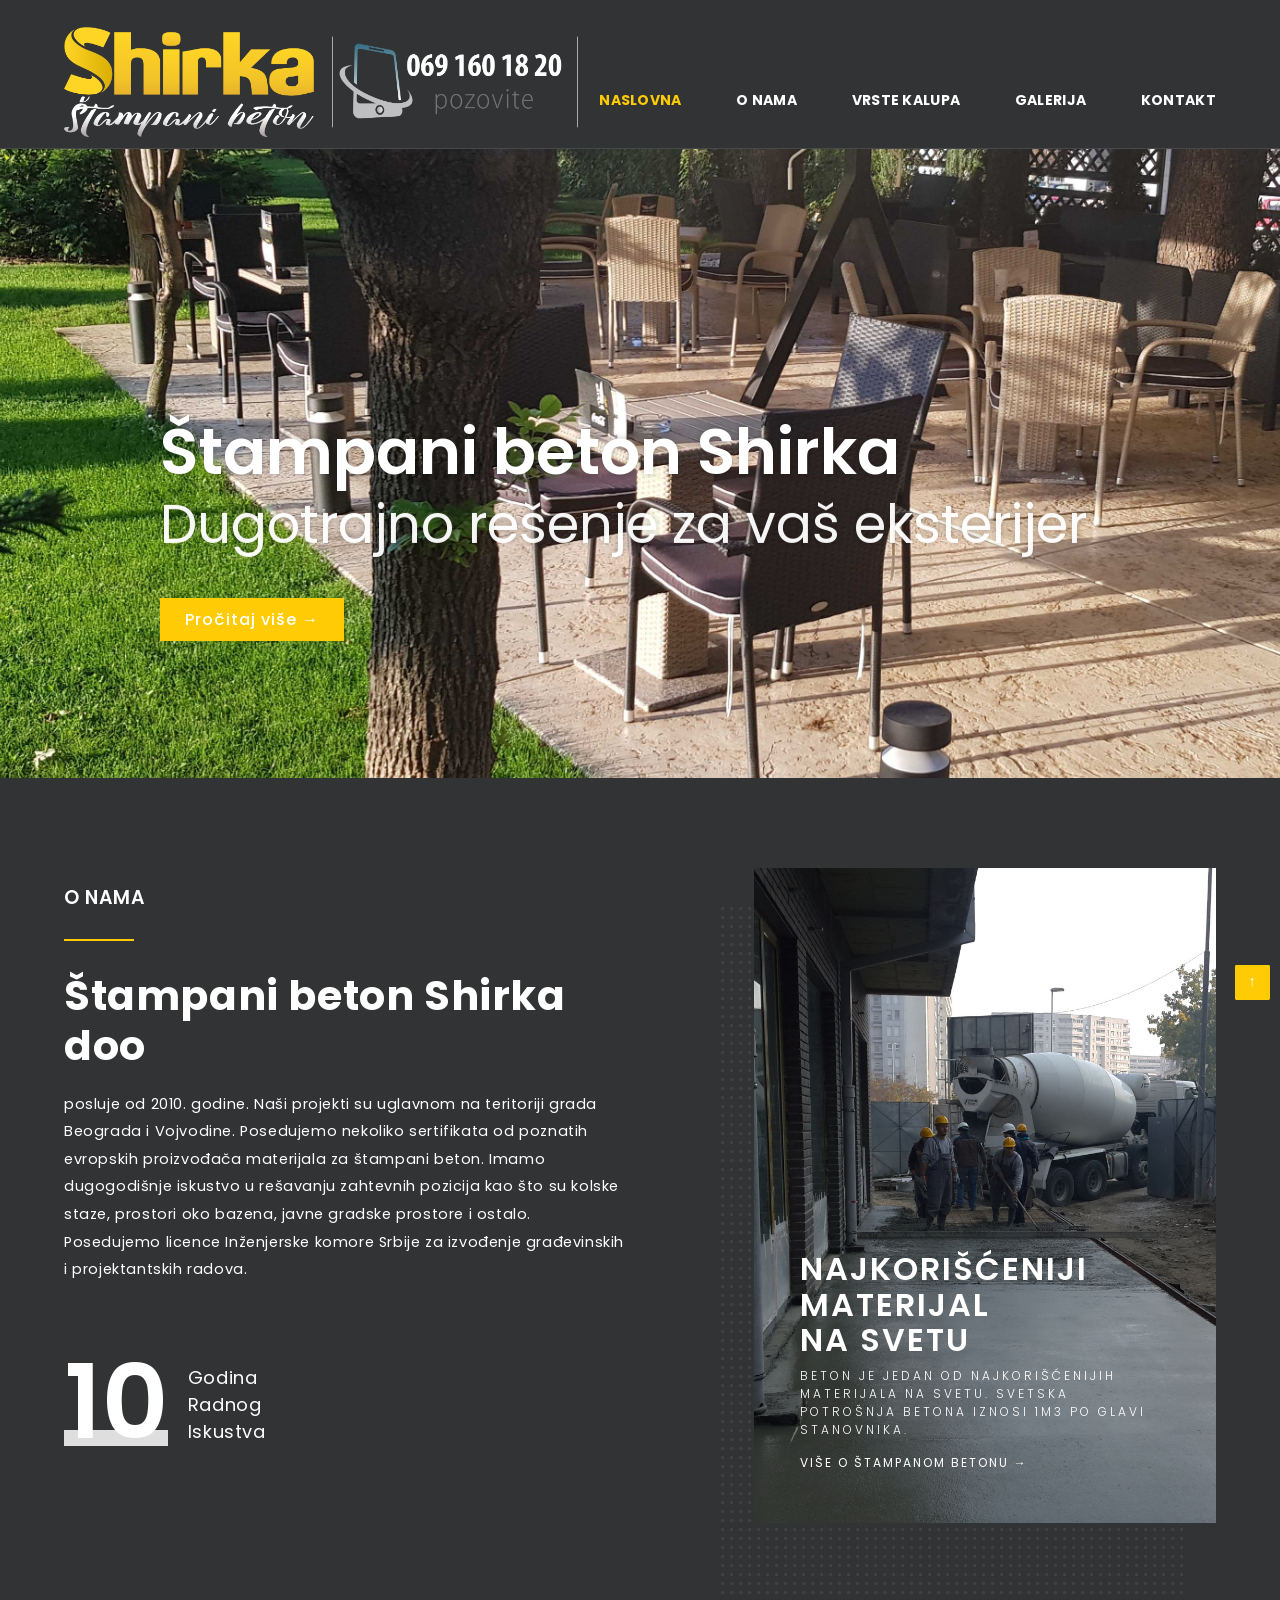
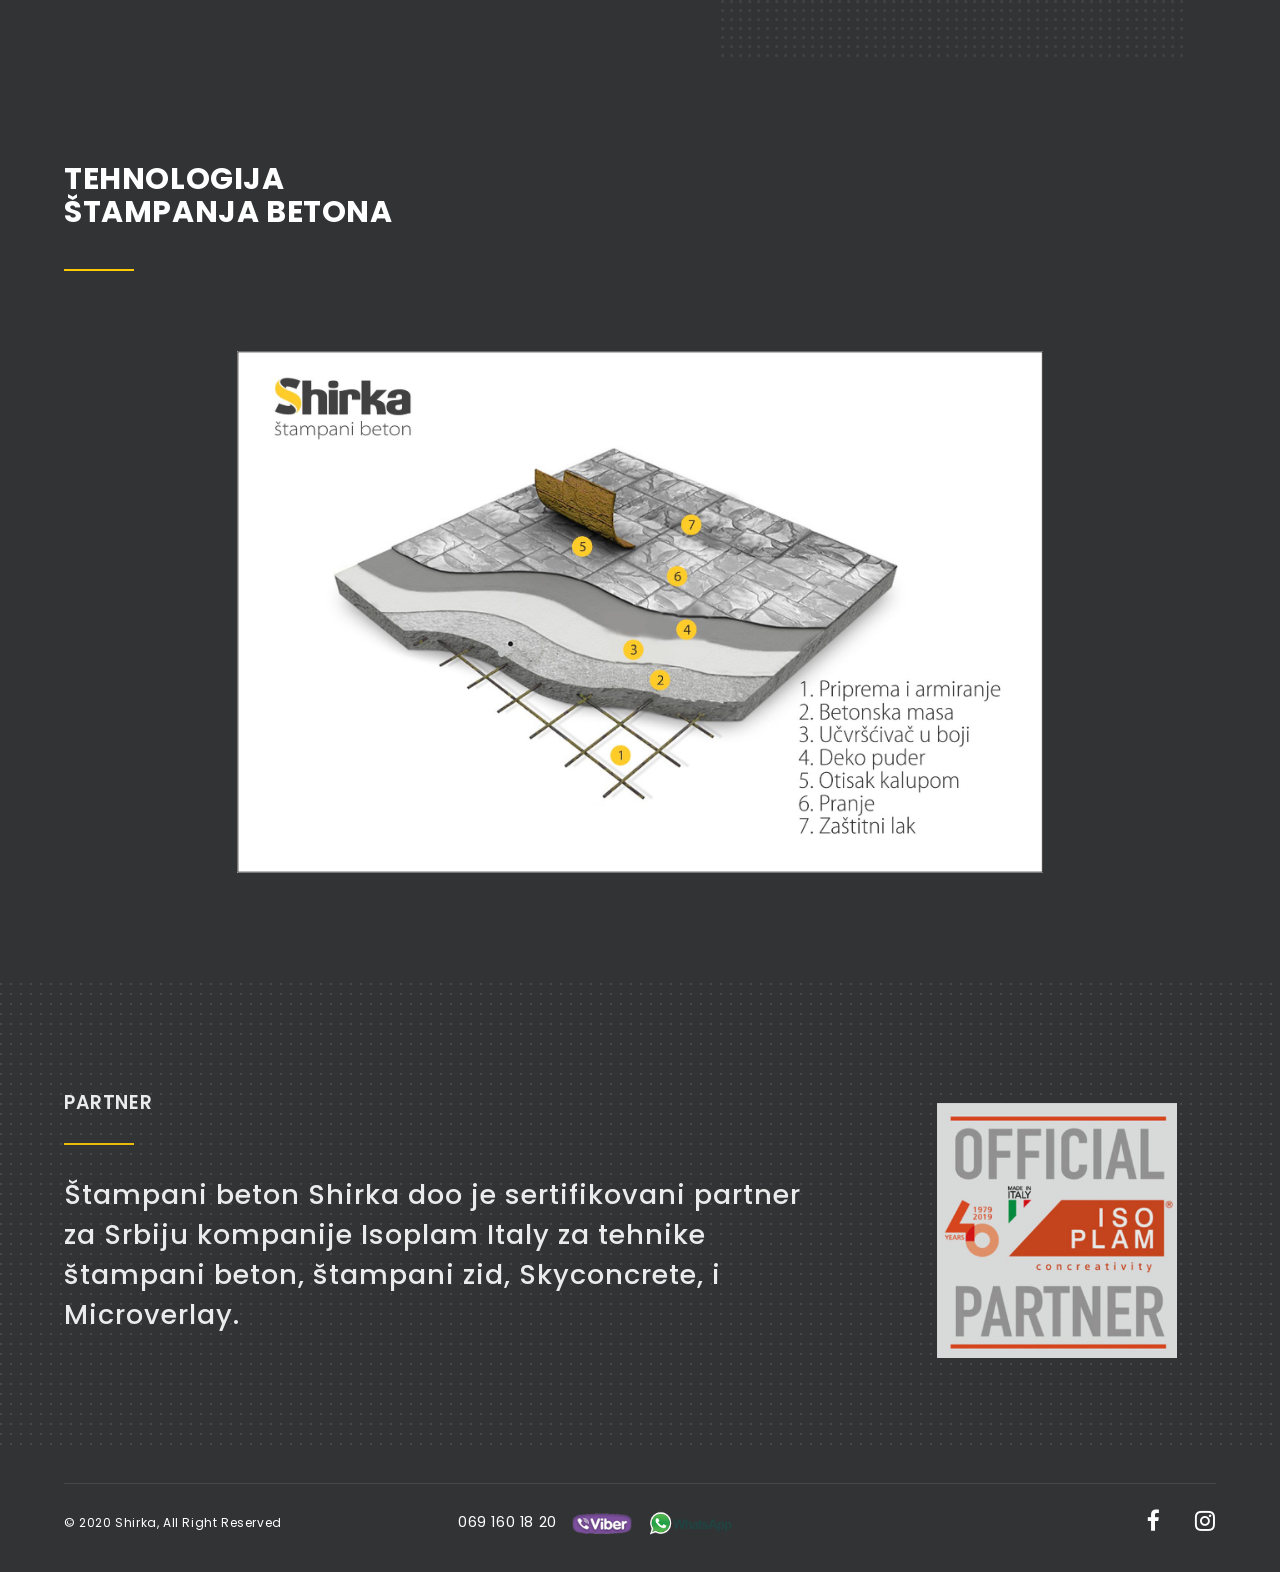
<file: index.html>
<!DOCTYPE html>
<html lang="zxx">
  <head>
    <meta charset="utf-8">
    <title>Štampani beton | Shirka</title>
    <meta content="" name="description">
    <meta content="" name="author">
    <meta content="" name="keywords">
    <meta content="width=device-width, initial-scale=1, maximum-scale=1" name="viewport">
    <!-- Bootstrap CSS -->
    <link href="css/bootstrap.min.css" rel="stylesheet">
    <!-- font themify CSS -->
    <link rel="stylesheet" href="css/themify-icons.css">
    <!-- font awesome CSS -->
    <link href="font-awesome/css/font-awesome.css" rel="stylesheet">
    <!-- date picker CSS -->
    <link href="css/datepicker.min.css" rel="stylesheet">
    <!-- revolution slider css -->
	  <link rel="stylesheet" type="text/css" href="rs-plugin/css/settings.css" media="screen" />
    <link rel="stylesheet" href="css/rev-settings.css" type="text/css">
    <!-- on3step CSS -->
    <link href="css/custom.css" rel="stylesheet">
    <link href="css/animated-on3step.css" rel="stylesheet">
    <link href="css/owl.carousel.css" rel="stylesheet">
    <link href="css/owl.theme.css" rel="stylesheet">
    <link href="css/on3step-style.css" rel="stylesheet">
    <link href="css/queries-on3step.css" media="all" rel="stylesheet">
  </head>
  
  <body class="black">
  
    <!-- preloader -->
    <div class="bg-preloader-white"></div>
    <div class="bg-preloader-white-bot"></div>
    <div class="preloader">
        <div class="prtf-st-loader1">
            <div class="prtf-outline">
                <div class="prtf-line-1"></div>
                <div class="prtf-line-2"></div>
                <div class="prtf-line-3"></div>
                <div class="prtf-line-4"></div>
            </div>        
        </div>
    </div>
    <!-- preloader end -->
    
   <!-- content wraper -->
   <div class="content-wrapper">
    
      <header class="init">   
        <!-- nav -->
        <div class="navbar-default-white navbar-fixed-top">
          <div class="container-fluid m-5-hor">
            <div class="row">
              <!-- logo --> 
              <a class="navbar-brand white" href="index.html">
                <img alt="logo" src="img/logo/shirka-phone.png">
              </a> 
              <!-- logo end -->
              <!-- menu mobile display -->
              <button class="navbar-toggle" data-target=".navbar-collapse" data-toggle="collapse">
                <span class="icon icon-bar"></span> 
                <span class="icon icon-bar"></span> 
                <span class="icon icon-bar"></span>
              </button> 
              <!-- menu mobile display end -->
              <!-- mainmenu start -->
              <div class="white menu-init" id="main-menu">
                <nav id="menu-center">
                  <ul>
                    <li>
                      <a class="actived" href="index.html">Naslovna</a>
                    </li>
                    <li>
                      <a href="about-black.html">O nama</a>
                    </li>
                    <li>
                      <a href="works-black.html">Vrste kalupa</a>
                    </li>
                    <li>
                      <a  href="gallery-black.html">Galerija</a>
                    </li>
                    <li>
                      <a href="contact-black.html">Kontakt</a>
                    </li>
                  </ul>
                </nav>
              </div>
              <!-- mainmenu end -->
            </div>
          </div>
          <!-- container -->
        </div>
        <!-- nav end -->
      </header>
      
      <!-- revolution slider -->
      <section class="no-top no-bottom" aria-label="section-slider">
      <!-- home -->
      <div id="mainbanner">
      <div class="fullwidthbanner-container">
      <div id="revolution-slider-half">
                    <ul>
                        <li data-transition="parallaxtobottom" data-slotamount="10" data-masterspeed="1200" data-delay="5000">
                            <!--  BACKGROUND IMAGE -->
                            <img src="images-slider/image-slide-1.jpg" alt="" data-start="0" data-bgposition="center center" data-kenburns="on" data-duration="10000" data-ease="Linear.easeNone" data-bgfit="120" data-bgfitend="100" data-bgpositionend="center center"/>
                            <div class="tp-caption slide-big-heading sft"
                                data-x="0"
                                data-y="270"
                                data-speed="800"
                                data-start="400"
                                data-easing="easeInOutExpo"
                                data-endspeed="450">
                                Štampani beton Shirka
                            </div>

                            <div class="tp-caption slide-sub-heading sft"
                                data-x="0"
                                data-y="350"
                                data-speed="1000"
					                      data-start="800"
					                      data-easing="easeOutExpo"
                                data-endspeed="400">
                                Dugotrajno rešenje za vaš eksterijer
                            </div>

                            <div class="tp-caption btn-slider sfb"
                                data-x="0"
                                data-y="450"
                                data-speed="400"
                                data-start="800"
                                data-easing="easeInOutExpo">
                                <span class="shine"></span><a href="about-black.html" >Pročitaj više &rarr;</a>
                            </div>

                        </li>
                        
                        <li data-transition="parallaxtobottom" data-slotamount="10" data-masterspeed="1200" data-delay="5000">
                            <!--  BACKGROUND IMAGE -->
                            <img src="images-slider/img-slide-2.jpg" alt="" data-start="0" data-bgposition="center center" data-kenburns="on" data-duration="10000" data-ease="Linear.easeNone" data-bgfit="120" data-bgfitend="100" data-bgpositionend="center center"/>
                            <div class="tp-caption slide-big-heading sft"
                                data-x="0"
                                data-y="270"
                                data-speed="800"
                                data-start="400"
                                data-easing="easeInOutExpo"
                                data-endspeed="450">
                                Ulepšajte svoje dvorište
                            </div>

                            <div class="tp-caption slide-sub-heading sft"
                                data-x="0"
                                data-y="350"
                                data-speed="1000"
                      data-start="800"
                      data-easing="easeOutExpo"
                                data-endspeed="400">
                                Ne prerasta korov i ne zahteva održavanje
                            </div>

                            <div class="tp-caption btn-slider sfb"
                                data-x="0"
                                data-y="450"
                                data-speed="400"
                                data-start="800"
                                data-easing="easeInOutExpo">
                                <span class="shine"></span><a href="about-black.html" >Pročitaj više &rarr;</a>
                            </div>

                        </li>

                        <li data-transition="parallaxtobottom" data-slotamount="10" data-masterspeed="1200" data-delay="5000">
                            <!--  BACKGROUND IMAGE -->
                            <img src="images-slider/image-slide-3.jpg" alt="" data-start="0" data-bgposition="center center" data-kenburns="on" data-duration="10000" data-ease="Linear.easeNone" data-bgfit="120" data-bgfitend="100" data-bgpositionend="center center"/>
                            <div class="tp-caption slide-big-heading sft"
                                data-x="0"
                                data-y="270"
                                data-speed="800"
                                data-start="400"
                                data-easing="easeInOutExpo"
                                data-endspeed="450">
                                Unikatno betonsko rešenje
                            </div>

                            <div class="tp-caption slide-sub-heading sft"
                                data-x="0"
                                data-y="350"
                                data-speed="1000"
                      data-start="800"
                      data-easing="easeOutExpo"
                                data-endspeed="400">
                                Letnja bašta, trotoar, dvorište, garaža
                            </div>

                            <div class="tp-caption btn-slider sfb"
                                data-x="0"
                                data-y="450"
                                data-speed="400"
                                data-start="800"
                                data-easing="easeInOutExpo">
                                <span class="shine"></span><a href="about-black.html" >Pročitaj više &rarr;</a>
                            </div>

                        </li>
                       
                    </ul>
                    <div class="tp-bannertimer hide"></div>
                </div>
              </div>
  </div>
  <!-- home end -->
  </section>
  <!-- revolution slider end -->
  
  <!-- about home -->
  <section aria-label="about">
    <div class="container-fluid m-5-hor">
      <div class="row">

        <div class="col-md-6 onStep" data-animation="fadeInLeft" data-time="300">
          <h2 class="heading">
            O NAMA 
          </h2>
          <h1 class="headingcontent">
            Štampani beton Shirka doo
          </h1>
          <p class="content">
            posluje od 2010. godine. Naši projekti su uglavnom na teritoriji grada Beograda i Vojvodine.
            Posedujemo nekoliko sertifikata od poznatih evropskih proizvođača materijala za štampani beton. Imamo dugogodišnje
            iskustvo u rešavanju zahtevnih pozicija kao što su kolske staze, prostori oko bazena, javne gradske prostore i ostalo.
            Posedujemo licence Inženjerske komore Srbije za izvođenje građevinskih i projektantskih radova.
          </p>
          <div class="year">
            <div class="heading">10</div>
            <div class="subheading dd4425">Godina <br>Radnog<br> Iskustva</div>
          </div>
        </div>

        <div class="col-md-5 col-md-offset-1 onStep" data-animation="fadeInRight" data-time="600">
          <div id="imghome" class="owl-carousel owl-theme">
            <div class="item">
              <div class="gal-home">
                  <div class="projects-grid">
                      <div class="hovereffect-color ">
                        <img class="img-responsive imgmain" alt="imghome" src="img/right-side-banner.jpg">
                          <div class="overlay start-align">
                            <div>
                              <h3>NAJKORIŠĆENIJI  <br>MATERIJAL <br>NA SVETU </h3>
                              <p>Beton je jedan od najkorišćenijih materijala na svetu. Svetska potrošnja betona iznosi 1m3 po glavi stanovnika.</p>
                              <a class="shin" href="about-black.html">
                                VIŠE O ŠTAMPANOM BETONU &rarr;
                              </a>
                            </div>
                          </div>
                      </div>
                  </div>
              </div>
            </div>
          </div>
        </div>

      </div>
    </div>
  </section>
  <!-- about home end -->

      <!--  gallery home --> 
      <section  aria-label="projects">
        <div class="container-fluid m-5-hor">
          <div class="row">
            <div class="col-md-12">
              <div class="wrapheading">
                <h2 >TEHNOLOGIJA <br>ŠTAMPANJA BETONA</h2>
                <h1 class="heading no-top"></h1>
              </div>

              <div class="item example">
                  <img alt="imageportofolio" class="img-responsive" src="img/example.jpg">
              </div>

              <div class="onStep" data-animation="fadeInUp" data-time="0">
                <div id="owl-gal" class="owl-carousel">       
                  

                  <!-- <div class="item">
                  <div class="gal-home">
                    <div class="hovereffect">
                      <img alt="imageportofolio" class="img-responsive" src="img/gallery-home/img2.jpg">
                    </div>
                    <div class="gal-home-content">
                      <div class="row">
                          <div class="col-md-7 col-sm-6 col-xs-6"> 
                            <h4>The-working place</h4>
                            <p>Interior</p>
                          </div>
                          <div class="col-md-5 col-sm-6 col-xs-6"> 
                            <a class="shin col" href="projects-detail.html">
                              see projects &rarr;
                            </a>
                          </div>
                    </div>
                    </div>
                  </div>
                  </div>
                  <div class="item">
                  <div class="gal-home">
                    <div class="hovereffect">
                      <img alt="imageportofolio" class="img-responsive" src="img/gallery-home/img3.jpg">
                    </div>
                    <div class="gal-home-content">
                      <div class="row">
                          <div class="col-md-7 col-sm-6 col-xs-6"> 
                            <h4>Rest-working room</h4>
                            <p>Interior</p>
                          </div>
                          <div class="col-md-5 col-sm-6 col-xs-6"> 
                            <a class="shin col" href="projects-detail.html">
                              see projects &rarr;
                            </a>
                          </div>
                    </div>
                    </div>
                  </div>
                  </div>
                  <div class="item">
                  <div class="gal-home">
                    <div class="hovereffect">
                      <img alt="imageportofolio" class="img-responsive" src="img/gallery-home/img4.jpg">
                    </div>
                    <div class="gal-home-content">
                      <div class="row">
                          <div class="col-md-7 col-sm-6 col-xs-6"> 
                            <h4>Co-working room</h4>
                            <p>Interior</p>
                          </div>
                          <div class="col-md-5 col-sm-6 col-xs-6"> 
                            <a class="shin col" href="projects-detail.html">
                              see projects &rarr;
                            </a>
                          </div>
                    </div>
                    </div>
                  </div>
                  </div>
                  <div class="item">
                  <div class="gal-home">
                    <div class="hovereffect">
                      <img alt="imageportofolio" class="img-responsive" src="img/gallery-home/img5.jpg">
                    </div>
                    <div class="gal-home-content">
                      <div class="row">
                          <div class="col-md-7 col-sm-6 col-xs-6"> 
                            <h4>The-working place</h4>
                            <p>Interior</p>
                          </div>
                          <div class="col-md-5 col-sm-6 col-xs-6"> 
                            <a class="shin col" href="projects-detail.html">
                              see projects &rarr;
                            </a>
                          </div>
                    </div>
                    </div>
                  </div>
                  </div>
                  <div class="item">
                  <div class="gal-home">
                    <div class="hovereffect">
                      <img alt="imageportofolio" class="img-responsive" src="img/gallery-home/img6.jpg">
                    </div>
                    <div class="gal-home-content">
                      <div class="row">
                          <div class="col-md-7 col-sm-6 col-xs-6"> 
                            <h4>Rest-working room</h4>
                            <p>Interior</p>
                          </div>
                          <div class="col-md-5 col-sm-6 col-xs-6"> 
                            <a class="shin col" href="projects-detail.html">
                              see projects &rarr;
                            </a>
                          </div>
                    </div>
                    </div>
                  </div>
                  </div>               -->
                </div>
              </div>
            </div>
          </div>
        </div>
      </section> 
      <!--  gallery home end --> 

      
      <!--  tagline --> 
      <section class="dot" aria-label="tagline">
        <div class="container-fluid m-5-hor">
          <div class="row">
            <div class="col-md-8">
              <div class="wrapheading">
                <h1 class="heading">Partner</h1>
              </div>
              <p class="tagline">
                Štampani beton Shirka doo je sertifikovani partner za Srbiju kompanije Isoplam Italy za tehnike štampani beton,
                štampani zid, Skyconcrete, i Microverlay.
              </p>
            </div> 
            <div class="col-md-4 partner-logo">
              <img src="img/isoplam.png" alt="">
            </div>
          </div>
        </div>
      </section>
      <!--  tagline end --> 

        <!-- footer -->
        <footer class="footer">
          <div class="container-fluid m-5-hor">
          </div><!-- end container -->
          <div class="container-fluid m-5-hor">
            <div class="bottom-footer">
              <div class="row">
                <div class="col-sm-4 copyright sm-text-center">
                  <span>© 2020 Shirka, All Right Reserved</span>
                </div>
                <div class="col-sm-4">
                  <span>
                    069 160 18 20
                    <img src="img/logo/viber_logo.png" alt="viber_logo" class="viber-logo">
                    <img src="img/logo/Whatsapp-logo.png" alt="whatsapp-logo" class="whatsapp-logo">
                  </span>
                </div>
                <div class="col-sm-4 col-xs-12 text-right sm-text-center mt-sml-10">
                  <div class="social-icons rounded">
                    <a href="https://www.facebook.com/stampanibetonsirka/" target="_blank"><i class="fa fa-facebook"></i></a>
                    <a href="https://www.instagram.com/stampani_beton_shirka/" target="_blank"><i class="fa fa-instagram"></i></a>
                  </div>
                </div>
              </div>
            </div>
          </div><!-- end bottom footer -->
        </footer>
        <!-- footer end -->
      
      
      <!-- ScrolltoTop -->
      <div id="totop" class="init">
        &uarr;
      </div>    

    </div>
    <!-- content wraper end --> 
    
    <!-- plugin JS -->
    <script src="plugin/pluginson3step.js"></script> 
    <script src="plugin/bootstrap.min.js"></script>
    <script src='plugin/bootstrap-datepicker.min.js'></script>
    <script src="plugin/sticky.js"></script> 
    <!-- slider revolution  -->
    <script src="rs-plugin/js/jquery.themepunch.tools.min.js"></script>
    <script src="rs-plugin/js/jquery.themepunch.revolution.min.js"></script>
    <!-- on3step JS -->
    <script src="js/on3step.js"></script>
    <script src="js/plugin-set.js"></script>
  </body>
</html>
</file>
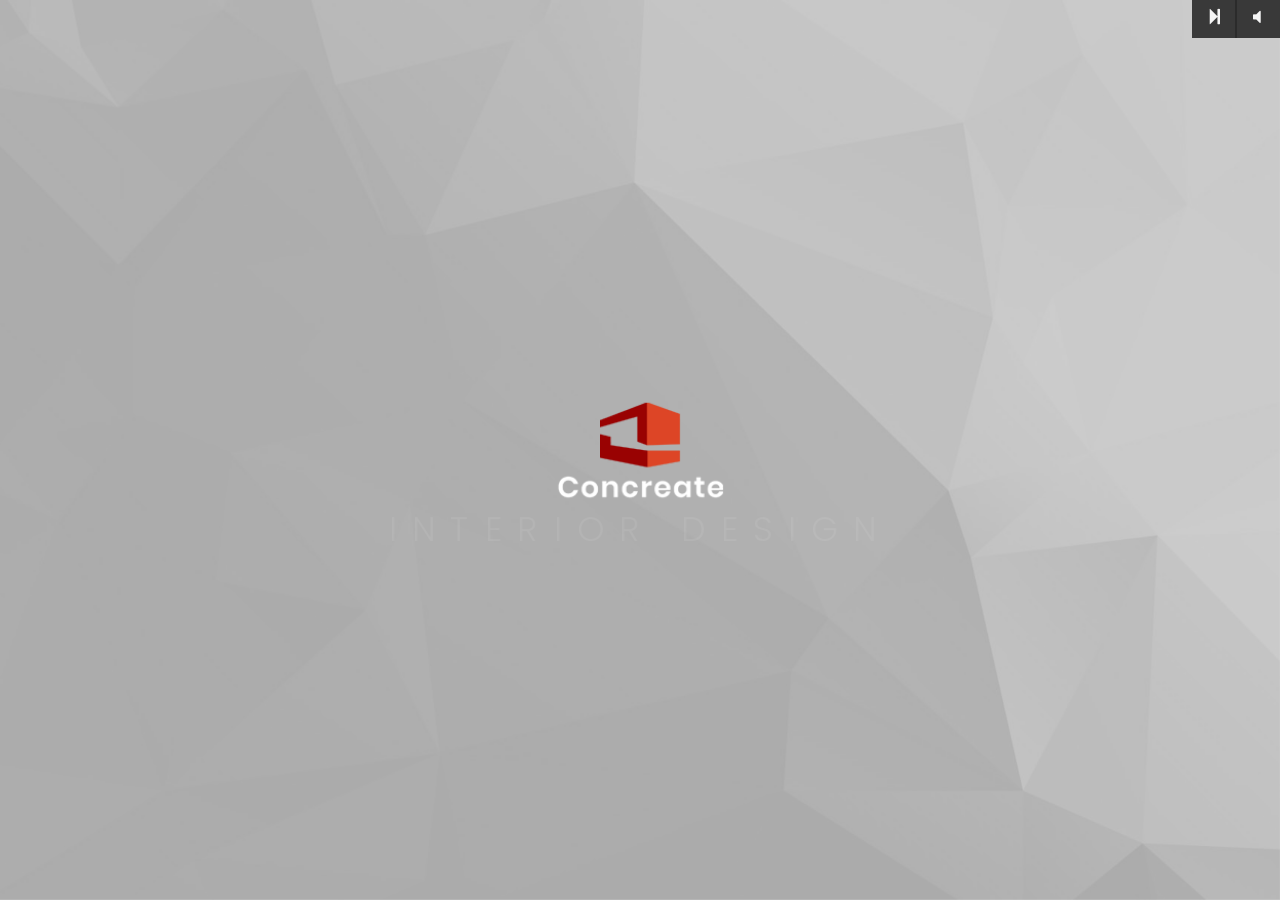
<file: intro/index.html>
﻿<!DOCTYPE html>
<html lang="zxx">
  <head>
    <meta charset="utf-8">
    <title>Concrete Intro</title>
    <meta content="" name="description">
    <meta content="" name="author">
    <meta content="" name="keywords">
    <meta content="width=device-width, initial-scale=1, maximum-scale=1" name="viewport">
    <!-- Bootstrap CSS -->
    <link href="css/bootstrap.min.css" rel="stylesheet">
    <!-- revolution slider css -->
	<link rel="stylesheet" type="text/css" href="rs-plugin/css/settings.css" media="screen" />
    <link rel="stylesheet" href="css/rev-settings.css" type="text/css">
    <!-- font awesome CSS -->
    <link href="font-awesome/css/font-awesome.css" rel="stylesheet">
    <!-- intro CSS -->
    <link href="css/intro-style.css" rel="stylesheet">
  </head>
  <body>
  
    <!-- preloader -->
    <div class="bg-preloader-white"></div>
    <div class="bg-preloader-white-bot"></div>
    <div class="preloader">
        <div class="prtf-st-loader1">
            <div class="prtf-outline">
                <div class="prtf-line-1"></div>
                <div class="prtf-line-2"></div>
                <div class="prtf-line-3"></div>
                <div class="prtf-line-4"></div>
            </div>        
        </div>
    </div>
    <!-- preloader end -->
    
      <!-- intro -->
      <section aria-label="home" id="intro">
      
      <div id="revolution-intro">
                    <ul>
                    
                        <!-- frame 1 -->
                        <li data-transition="fade" data-slotamount="1" data-masterspeed="1000" data-delay="4000">
                            <!--  BACKGROUND IMAGE -->
                            <img src="image-intro/img-slide-1.jpg" alt="" data-start="0" data-bgposition="center center" data-kenburns="on" data-duration="10000" data-ease="Linear.easeNone" data-bgfit="100" data-bgfitend="140" data-bgpositionend="center center"/>
                            
                            <div class="tp-caption img customin customout tp-resizeme"
							data-x="center" data-hoffset="0"
							data-y="center" data-voffset="0"
							data-customin="x:0;y:0;z:0;rotationX:0;rotationY:0;rotationZ:0;scaleX:5;scaleY:5;skewX:0;skewY:0;opacity:0;transformPerspective:600;transformOrigin:50% 50%;"
							data-customout="x:0;y:0;z:0;rotationX:0;rotationY:0;rotationZ:0;scaleX:0.75;scaleY:0.75;skewX:0;skewY:0;opacity:0;transformPerspective:600;transformOrigin:50% 50%;"
							data-speed="500"
							data-start="300"
							data-easing="Power4.easeOut"
							data-end="5000"
				            data-endspeed="1000"
							data-endeasing="Power4.easeIn"
							style="z-index: 2">
                                <img src="image-intro/logo.png" alt=""/>
                            </div>
                            
                            <div class="tp-caption sub-heading-small customin customout tp-resizeme"
                            data-x="center" data-hoffset="0"
							data-y="center" data-voffset="80"
							data-customin="x:0;y:0;z:0;rotationX:0;rotationY:0;rotationZ:0;scaleX:2;scaleY:2;skewX:0;skewY:0;opacity:0;transformPerspective:600;transformOrigin:50% 50%;"
							data-customout="x:0;y:0;z:0;rotationX:0;rotationY:0;rotationZ:0;scaleX:0.75;scaleY:0.75;skewX:0;skewY:0;opacity:0;transformPerspective:600;transformOrigin:50% 50%;"
							data-speed="1000"
							data-start="600"
							data-easing="Power4.easeOut"
							data-end="7900"
				            data-endspeed="1000"
							data-endeasing="Power4.easeIn"
							style="z-index: 2">
                                INTERIOR DESIGN
                            </div>
                        </li>
                        
                        <!-- frame 2 -->
                        <li data-transition="parallaxtobottom" data-slotamount="7" data-masterspeed="1000" data-delay="5000">
                            <!--  BACKGROUND IMAGE -->
                            <img src="image-intro/img-slide-2.jpg" alt="" data-start="0" data-bgposition="center center" data-kenburns="on" data-duration="10000" data-ease="Linear.easeNone" data-bgfit="100" data-bgfitend="120" data-bgpositionend="center center" />

                            <div class="tp-caption big-heading customin customout tp-resizeme"
						    data-x="left" data-hoffset="-20"
						    data-voffset="-40"
						    data-y="bottom"
					    	data-customin="x:0;y:0;z:0;rotationX:0;rotationY:0;rotationZ:0;scaleX:0;scaleY:0;skewX:0;skewY:0;opacity:0;transformPerspective:600;transformOrigin:50% 50%;"
					     	data-customout="x:0;y:0;z:0;rotationX:0;rotationY:0;rotationZ:0;scaleX:0;scaleY:0;skewX:0;skewY:0;opacity:0;transformPerspective:600;transformOrigin:50% 50%;"
				     		data-speed="300"
				     		data-start="300"
				     		data-easing="Power3.easeInOut"
				     		data-splitin="chars"
				    		data-splitout="chars"
				     		data-elementdelay="0.06"
				      		data-endelementdelay="0.06"
				    		data-end="4600"
			                data-endspeed="500"
						    style="z-index: 2; max-width: auto; max-height: auto; white-space: nowrap;">
                                We Build
                            </div>
                            
                            <div class="tp-caption sub-heading customin customout tp-resizeme"
                            data-x="left" data-hoffset="0"
							data-y="bottom" data-voffset="0"
							data-customin="x:0;y:0;z:0;rotationX:0;rotationY:0;rotationZ:0;scaleX:2;scaleY:2;skewX:0;skewY:0;opacity:0;transformPerspective:600;transformOrigin:50% 50%;"
							data-customout="x:0;y:0;z:0;rotationX:0;rotationY:0;rotationZ:0;scaleX:0.75;scaleY:0.75;skewX:0;skewY:0;opacity:0;transformPerspective:600;transformOrigin:50% 50%;"
							data-speed="1000"
							data-start="600"
							data-easing="Power4.easeOut"
							data-end="4600"
				            data-endspeed="1000"
							data-endeasing="Power4.easeIn"
							style="z-index: 2">
                                your living dream 
                            </div>

                            
                        </li>
                        
                        <!-- frame 3 -->
                        <li data-transition="parallaxtotop" data-slotamount="10" data-masterspeed="1000" data-delay="5000">
                            <!--  BACKGROUND IMAGE -->
                            <img src="image-intro/img-slide-3.jpg" alt="" data-start="0" data-bgposition="center center" data-kenburns="on" data-duration="10000" data-ease="Linear.easeNone" data-bgfit="120" data-bgfitend="110" data-bgpositionend="center center" />
                          
                            <div class="tp-caption big-heading customin customout tp-resizeme"
						    data-x="left" data-hoffset="-15"
						    data-voffset="-40"
						    data-y="bottom"
					    	data-customin="x:0;y:0;z:0;rotationX:0;rotationY:0;rotationZ:0;scaleX:0;scaleY:0;skewX:0;skewY:0;opacity:0;transformPerspective:600;transformOrigin:50% 50%;"
					     	data-customout="x:0;y:0;z:0;rotationX:0;rotationY:0;rotationZ:0;scaleX:0;scaleY:0;skewX:0;skewY:0;opacity:0;transformPerspective:600;transformOrigin:50% 50%;"
				     		data-speed="300"
				     		data-start="300"
				     		data-easing="Power3.easeInOut"
				     		data-splitin="chars"
				    		data-splitout="chars"
				     		data-elementdelay="0.06"
				      		data-endelementdelay="0.06"
				    		data-end="4600"
			                data-endspeed="500"
						    style="z-index: 2; max-width: auto; max-height: auto; white-space: nowrap;">
                                An ideal different
                            </div>
                            
                            <div class="tp-caption sub-heading customin customout tp-resizeme"
                            data-x="left" data-hoffset="0"
							data-y="bottom" data-voffset="0"
							data-customin="x:0;y:0;z:0;rotationX:0;rotationY:0;rotationZ:0;scaleX:2;scaleY:2;skewX:0;skewY:0;opacity:0;transformPerspective:600;transformOrigin:50% 50%;"
							data-customout="x:0;y:0;z:0;rotationX:0;rotationY:0;rotationZ:0;scaleX:0.75;scaleY:0.75;skewX:0;skewY:0;opacity:0;transformPerspective:600;transformOrigin:50% 50%;"
							data-speed="1000"
							data-start="600"
							data-easing="Power4.easeOut"
							data-end="4600"
				            data-endspeed="1000"
							data-endeasing="Power4.easeIn"
							style="z-index: 2">
                                of luxury residence 
                            </div>
                            
                        </li>
                        
                        <!-- frame 4 -->
                        <li data-transition="parallaxtobottom" data-slotamount="7" data-masterspeed="1000" data-delay="5000">
                            <!--  BACKGROUND IMAGE -->
                            <img src="image-intro/img-slide-4.jpg" alt=""  data-bgposition="center center" data-kenburns="on" data-duration="10000" data-ease="Power0.easeIn" data-bgfit="100" data-bgfitend="120" data-bgpositionend="center center" />
                           
                            <div class="tp-caption big-heading customin customout tp-resizeme"
						    data-x="right" data-hoffset="-15"
						    data-voffset="-40"
						    data-y="bottom"
					    	data-customin="x:0;y:0;z:0;rotationX:0;rotationY:0;rotationZ:0;scaleX:0;scaleY:0;skewX:0;skewY:0;opacity:0;transformPerspective:600;transformOrigin:50% 50%;"
					     	data-customout="x:0;y:0;z:0;rotationX:0;rotationY:0;rotationZ:0;scaleX:0;scaleY:0;skewX:0;skewY:0;opacity:0;transformPerspective:600;transformOrigin:50% 50%;"
				     		data-speed="300"
				     		data-start="300"
				     		data-easing="Power3.easeInOut"
				     		data-splitin="chars"
				    		data-splitout="chars"
				     		data-elementdelay="0.06"
				      		data-endelementdelay="0.06"
				    		data-end="4600"
			                data-endspeed="500"
						    style="z-index: 2; max-width: auto; max-height: auto; white-space: nowrap;">
                                More than
                            </div>
                            
                            <div class="tp-caption sub-heading customin customout tp-resizeme"
                            data-x="right" data-hoffset="0"
							data-y="bottom" data-voffset="0"
							data-customin="x:0;y:0;z:0;rotationX:0;rotationY:0;rotationZ:0;scaleX:2;scaleY:2;skewX:0;skewY:0;opacity:0;transformPerspective:600;transformOrigin:50% 50%;"
							data-customout="x:0;y:0;z:0;rotationX:0;rotationY:0;rotationZ:0;scaleX:0.75;scaleY:0.75;skewX:0;skewY:0;opacity:0;transformPerspective:600;transformOrigin:50% 50%;"
							data-speed="1000"
							data-start="600"
							data-easing="Power4.easeOut"
							data-end="4600"
				            data-endspeed="1000"
							data-endeasing="Power4.easeIn"
							style="z-index: 2">
                                ordinary architecture
                            </div>

                        </li>
                        
                        <!-- frame 5 -->
                        <li data-transition="parallaxtotop" data-slotamount="7" data-masterspeed="1000" data-delay="5000">
                            <!--  BACKGROUND IMAGE -->
                            <img src="image-intro/img-slide-5.jpg" alt=""  data-bgposition="center center" data-kenburns="on" data-duration="10000" data-ease="Power0.easeIn" data-bgfit="120" data-bgfitend="100" data-bgpositionend="center center" />
                           
                            <div class="tp-caption big-heading customin customout tp-resizeme"
						    data-x="left" data-hoffset="-15"
						    data-voffset="-40"
						    data-y="bottom"
					    	data-customin="x:0;y:0;z:0;rotationX:0;rotationY:0;rotationZ:0;scaleX:0;scaleY:0;skewX:0;skewY:0;opacity:0;transformPerspective:600;transformOrigin:50% 50%;"
					     	data-customout="x:0;y:0;z:0;rotationX:0;rotationY:0;rotationZ:0;scaleX:0;scaleY:0;skewX:0;skewY:0;opacity:0;transformPerspective:600;transformOrigin:50% 50%;"
				     		data-speed="300"
				     		data-start="300"
				     		data-easing="Power3.easeInOut"
				     		data-splitin="chars"
				    		data-splitout="chars"
				     		data-elementdelay="0.06"
				      		data-endelementdelay="0.06"
				    		data-end="4600"
			                data-endspeed="500"
						    style="z-index: 2; max-width: auto; max-height: auto; white-space: nowrap;">
                                Idea concept
                            </div>
                            
                            <div class="tp-caption sub-heading customin customout tp-resizeme"
                            data-x="left" data-hoffset="0"
							data-y="bottom" data-voffset="0"
							data-customin="x:0;y:0;z:0;rotationX:0;rotationY:0;rotationZ:0;scaleX:2;scaleY:2;skewX:0;skewY:0;opacity:0;transformPerspective:600;transformOrigin:50% 50%;"
							data-customout="x:0;y:0;z:0;rotationX:0;rotationY:0;rotationZ:0;scaleX:0.75;scaleY:0.75;skewX:0;skewY:0;opacity:0;transformPerspective:600;transformOrigin:50% 50%;"
							data-speed="1000"
							data-start="600"
							data-easing="Power4.easeOut"
							data-end="4600"
				            data-endspeed="1000"
							data-endeasing="Power4.easeIn"
							style="z-index: 2">
                                & refined design 
                            </div>

                        </li>
                        
                        <!-- frame 6 -->
                        <li data-transition="parallaxtobottom" data-slotamount="7" data-masterspeed="1000" data-delay="4000" data-endframe="1000">
                            <!--  BACKGROUND IMAGE -->
                            <img src="image-intro/img-slide-6.jpg" alt=""  data-bgposition="center center" data-kenburns="on" data-duration="10000" data-ease="Power0.easeIn" data-bgfit="120" data-bgfitend="100" data-bgpositionend="center center" />
                           
                            <div class="tp-caption customin customout tp-resizeme"
                            data-x="center" data-hoffset="0"
							data-y="center" data-voffset="0"
							data-customin="x:0;y:0;z:0;rotationX:0;rotationY:0;rotationZ:0;scaleX:0;scaleY:0;skewX:0;skewY:0;opacity:0;transformPerspective:600;transformOrigin:50% 50%;"
							data-customout="x:0;y:0;z:0;rotationX:0;rotationY:0;rotationZ:0;scaleX:0.75;scaleY:0.75;skewX:0;skewY:0;opacity:0;transformPerspective:600;transformOrigin:50% 50%;"
							data-speed="1000"
							data-start="900"
							data-easing="Power4.easeOut"
							data-end="7600"
				            data-endspeed="1000"
							data-endeasing="Power4.easeIn"
							style="z-index: 2">
                                <img src="image-intro/logo.png" alt=""/>
                            </div>
                            
                            <div class="tp-caption sub-heading-small customin customout tp-resizeme"
							data-x="center" data-hoffset="0"
							data-y="center" data-voffset="90"
							data-customin="x:0;y:0;z:0;rotationX:0;rotationY:0;rotationZ:0;scaleX:5;scaleY:5;skewX:0;skewY:0;opacity:0;transformPerspective:600;transformOrigin:50% 50%;"
							data-customout="x:0;y:0;z:0;rotationX:0;rotationY:0;rotationZ:0;scaleX:0.75;scaleY:0.75;skewX:0;skewY:0;opacity:0;transformPerspective:600;transformOrigin:50% 50%;"
							data-speed="500"
							data-start="900"
							data-easing="Power4.easeOut"
							data-end="7600"
				            data-endspeed="1000"
							data-endeasing="Power4.easeIn"
							style="z-index: 2">
                                The finest design <br> with aesthetic
                            </div>

                        </li>
                        
                    </ul>
                    <div class="tp-bannertimer hide"></div>
                </div>

      </section>
      <!-- intro end -->
      
<!-- sound -->
  <audio id="playerintro">
    <source src="soundintro/musicintro.mp3" type="audio/mpeg">
  </audio>
<!-- sound end -->

<!-- button -->
<div id="buttons-intro">
  <div id="skipintro" class="btn-intro left-intro" data-toggle="tooltip" title="skip intro"><i class="skippintro"></i></div>
  <div id="play-sound" class="btn-intro right-intro" data-toggle="tooltip" title="sound"><i class="soundOffintro"></i><i class="soundOnintro hide"></i></div>
</div>
<!-- button end -->
    
    <!-- plugin JS -->
    <script src="plugin/pluginintro.js" type="text/javascript"></script> 
    <!-- slider revolution  -->
    <script type="text/javascript" src="rs-plugin/js/jquery.themepunch.tools.min.js"></script>
    <script type="text/javascript" src="rs-plugin/js/jquery.themepunch.revolution.min.js"></script>
    <!-- intro JS -->
    <script src="mainintro/intro.js" type="text/javascript"></script>
  </body>
</html>
</file>
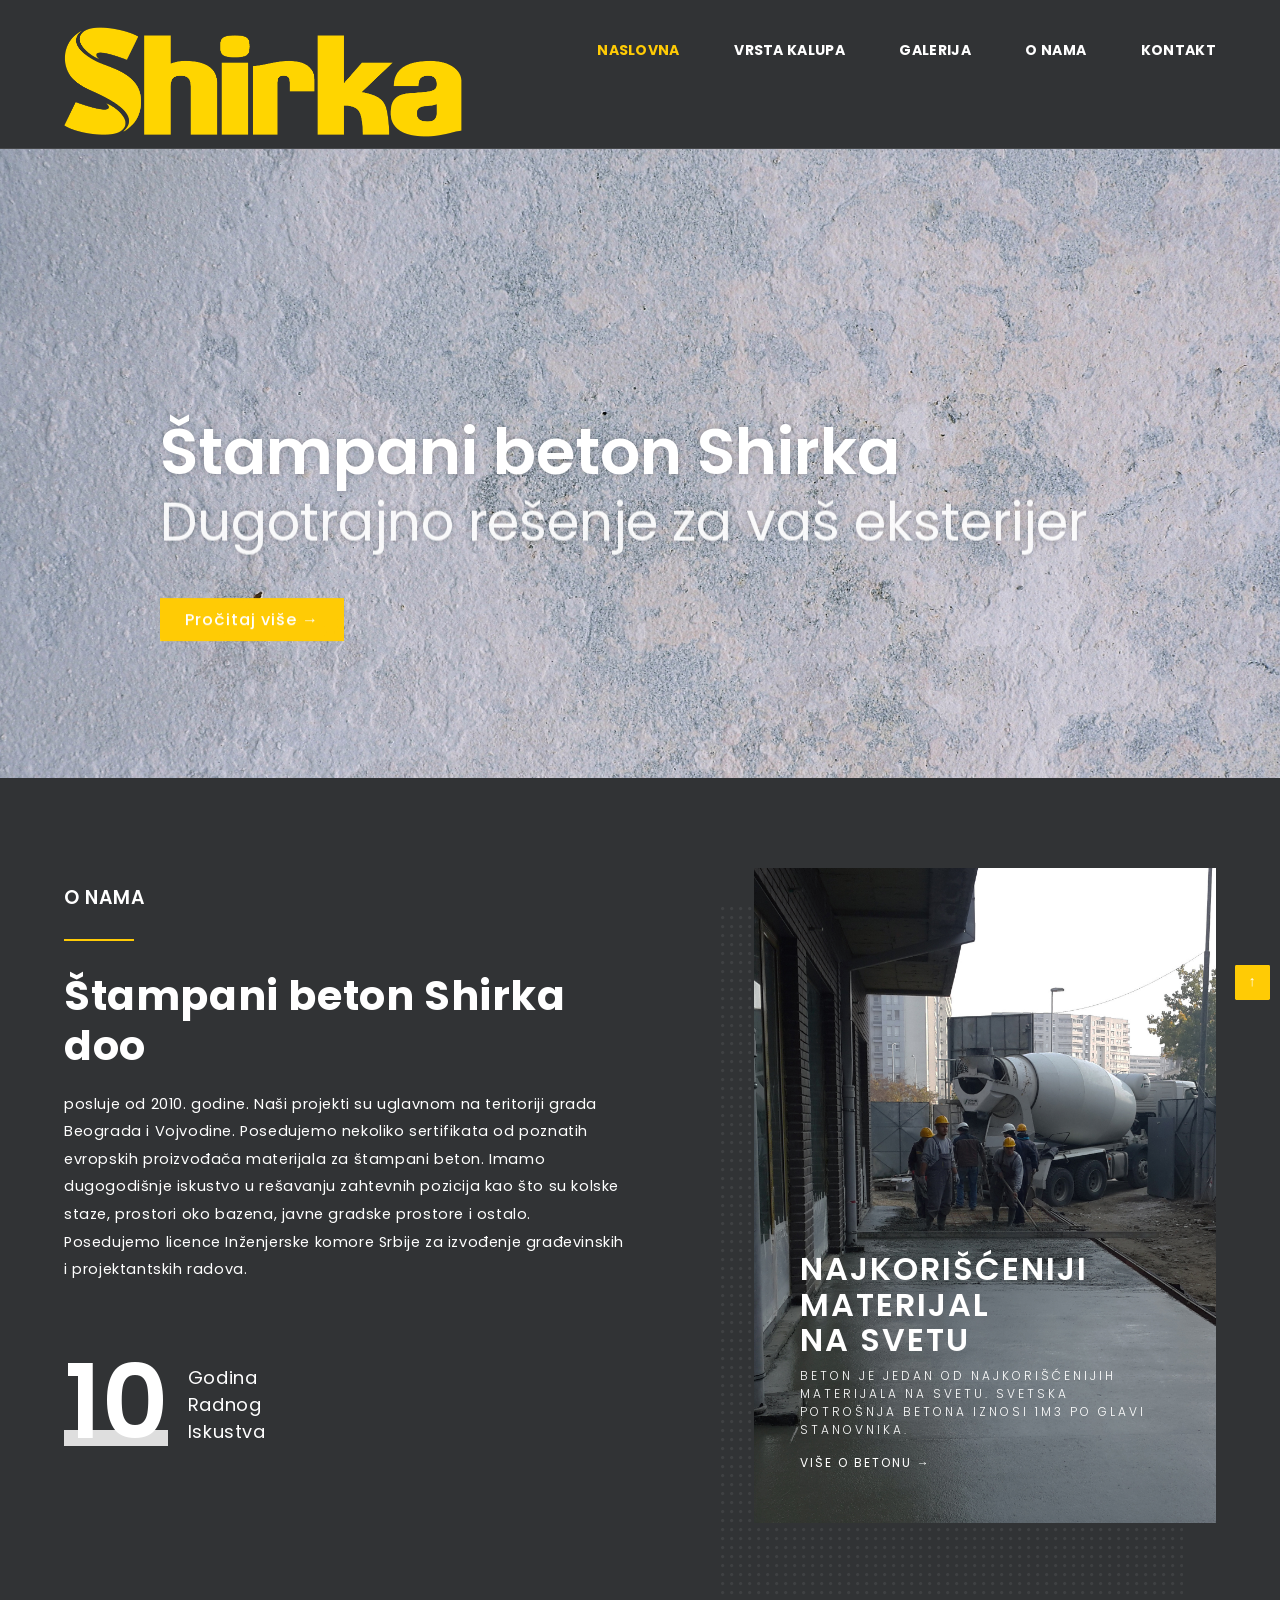
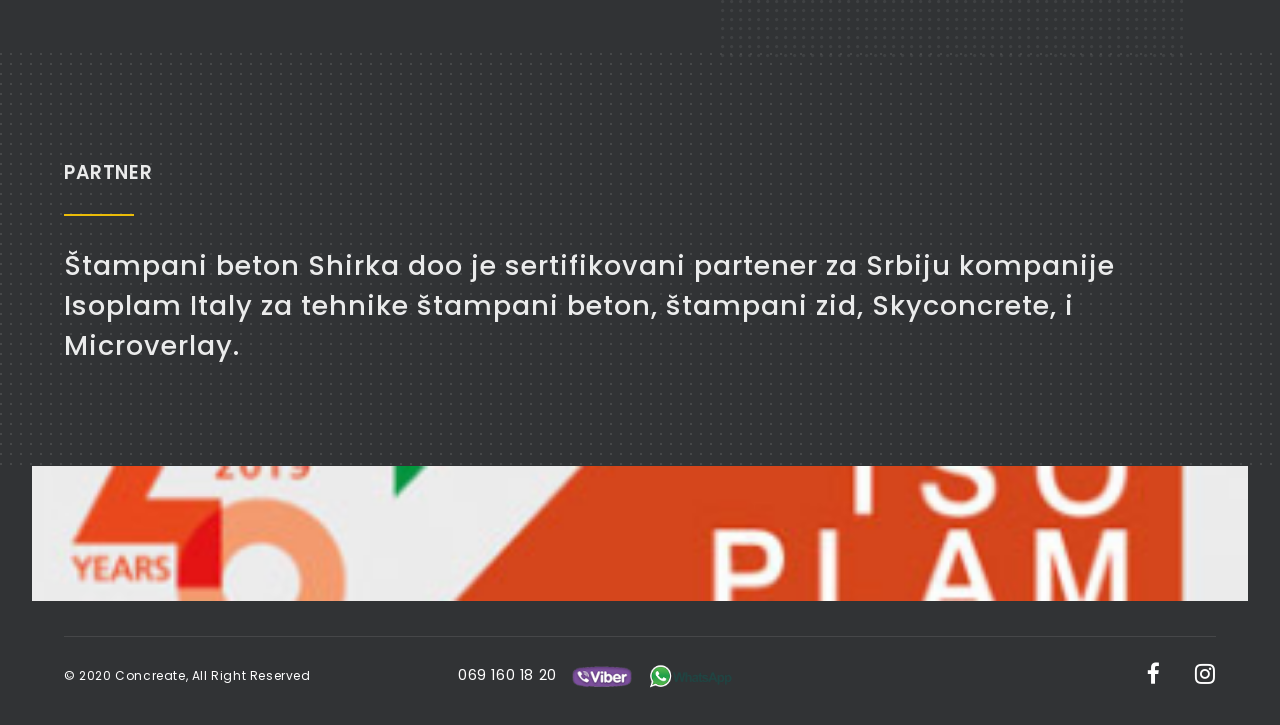
<file: index-black.html>
<!DOCTYPE html>
<html lang="zxx">
  <head>
    <meta charset="utf-8">
    <title>Štampani beton | Shirka</title>
    <meta content="" name="description">
    <meta content="" name="author">
    <meta content="" name="keywords">
    <meta content="width=device-width, initial-scale=1, maximum-scale=1" name="viewport">
    <!-- Bootstrap CSS -->
    <link href="css/bootstrap.min.css" rel="stylesheet">
    <!-- font themify CSS -->
    <link rel="stylesheet" href="css/themify-icons.css">
    <!-- font awesome CSS -->
    <link href="font-awesome/css/font-awesome.css" rel="stylesheet">
    <!-- date picker CSS -->
    <link href="css/datepicker.min.css" rel="stylesheet">
    <!-- revolution slider css -->
	  <link rel="stylesheet" type="text/css" href="rs-plugin/css/settings.css" media="screen" />
    <link rel="stylesheet" href="css/rev-settings.css" type="text/css">
    <!-- on3step CSS -->
    <link href="css/custom.css" rel="stylesheet">
    <link href="css/animated-on3step.css" rel="stylesheet">
    <link href="css/owl.carousel.css" rel="stylesheet">
    <link href="css/owl.theme.css" rel="stylesheet">
    <link href="css/on3step-style.css" rel="stylesheet">
    <link href="css/queries-on3step.css" media="all" rel="stylesheet">
  </head>
  
  <body class="black">
  
    <!-- preloader -->
    <div class="bg-preloader-white"></div>
    <div class="bg-preloader-white-bot"></div>
    <div class="preloader">
        <div class="prtf-st-loader1">
            <div class="prtf-outline">
                <div class="prtf-line-1"></div>
                <div class="prtf-line-2"></div>
                <div class="prtf-line-3"></div>
                <div class="prtf-line-4"></div>
            </div>        
        </div>
    </div>
    <!-- preloader end -->
    
   <!-- content wraper -->
   <div class="content-wrapper">
    
   <header class="init">
    
    <!-- subnav -->
    <!-- <div class="container-fluid m-5-hor">
    <div class="row">

         <div class="col-md-12">
          <div class="subnav">

          <div class="left">
            <div class="social-icons-subnav hidden-xs">
                <div>Pozovite : 069 160 18 20</div>
            </div>
          </div>
          
          <div class="right">
            <div id="sub-icon" class="social-icons-subnav hidden-sm hidden-xs">
                <a href="#"><span class="ti-facebook"></span></a>
                <a href="#"><span class="ti-instagram"></span></a>
            </div>
            <div class="social-icons-subnav">
                <a data-toggle="modal" data-target="#fLogin"><span class="ti-lock"></span> Login</a>
                <a data-toggle="modal" data-target="#fsignUp"><span class="ti-user"></span> Sign up</a>
            </div>
          </div>
            
         </div>
        </div>
        
    </div>
    </div> -->
    <!-- subnav end -->
    
      <!-- nav -->
      <div class="navbar-default-white navbar-fixed-top">
        <div class="container-fluid m-5-hor">
        <div class="row">
        

          <!-- logo --> 
          <a class="navbar-brand white" href="index-black.html">
          <img alt="logo" src="img/logo/logo-shirka-yellow.png">
          </a> 
          <!-- logo end -->

           <!-- menu mobile display -->
           <button class="navbar-toggle" data-target=".navbar-collapse" data-toggle="collapse">
           <span class="icon icon-bar"></span> 
           <span class="icon icon-bar"></span> 
           <span class="icon icon-bar"></span></button> 
           <!-- menu mobile display end -->
          
          <!-- mainmenu start -->
          <div class="white menu-init" id="main-menu">
            <nav id="menu-center">
              <ul>
                <li>
                  <a class="actived" href="index-black.html">Naslovna</a>
                </li>
                <li>
                  <a href="works-black.html">Vrsta kalupa</a>
                </li>
                <li>
                  <a  href="gallery-black.html">Galerija</a>
                </li>
                <li>
                  <a href="about-black.html">O nama</a>
                </li>
                <li>
                  <a href="contact-black.html">Kontakt</a>
                </li>
              </ul>
            </nav>
          </div>
          <!-- mainmenu end -->
          
        </div>
        </div>
        <!-- container -->
      </div>
      <!-- nav end -->
      </header>
      
      <!-- revolution slider -->
      <section class="no-top no-bottom" aria-label="section-slider">
      <!-- home -->
      <div id="mainbanner">
      <div class="fullwidthbanner-container">
      <div id="revolution-slider-half">
                    <ul>
                        <li data-transition="parallaxtobottom" data-slotamount="10" data-masterspeed="1200" data-delay="5000">
                            <!--  BACKGROUND IMAGE -->
                            <img src="images-slider/img-slide-1.jpg" alt="" data-start="0" data-bgposition="center center" data-kenburns="on" data-duration="10000" data-ease="Linear.easeNone" data-bgfit="120" data-bgfitend="100" data-bgpositionend="center center"/>
                            <div class="tp-caption slide-big-heading sft"
                                data-x="0"
                                data-y="270"
                                data-speed="800"
                                data-start="400"
                                data-easing="easeInOutExpo"
                                data-endspeed="450">
                                Štampani beton Shirka
                            </div>

                            <div class="tp-caption slide-sub-heading sft"
                                data-x="0"
                                data-y="350"
                                data-speed="1000"
					                      data-start="800"
					                      data-easing="easeOutExpo"
                                data-endspeed="400">
                                Dugotrajno rešenje za vaš eksterijer
                            </div>

                            <div class="tp-caption btn-slider sfb"
                                data-x="0"
                                data-y="450"
                                data-speed="400"
                                data-start="800"
                                data-easing="easeInOutExpo">
                                <span class="shine"></span><a href="about-black.html" >Pročitaj više &rarr;</a>
                            </div>

                        </li>
                        
                        <li data-transition="parallaxtobottom" data-slotamount="10" data-masterspeed="1200" data-delay="5000">
                            <!--  BACKGROUND IMAGE -->
                            <img src="images-slider/img-slide-2.jpg" alt="" data-start="0" data-bgposition="center center" data-kenburns="on" data-duration="10000" data-ease="Linear.easeNone" data-bgfit="120" data-bgfitend="100" data-bgpositionend="center center"/>
                            <div class="tp-caption slide-big-heading sft"
                                data-x="0"
                                data-y="270"
                                data-speed="800"
                                data-start="400"
                                data-easing="easeInOutExpo"
                                data-endspeed="450">
                                Ulepšajte svoje dvorište
                            </div>

                            <div class="tp-caption slide-sub-heading sft"
                                data-x="0"
                                data-y="350"
                                data-speed="1000"
                      data-start="800"
                      data-easing="easeOutExpo"
                                data-endspeed="400">
                                Ne prerasta korov i ne zahteva održavanje
                            </div>

                            <div class="tp-caption btn-slider sfb"
                                data-x="0"
                                data-y="450"
                                data-speed="400"
                                data-start="800"
                                data-easing="easeInOutExpo">
                                <span class="shine"></span><a href="about-black.html" >Pročitaj više &rarr;</a>
                            </div>

                        </li>

                        <li data-transition="parallaxtobottom" data-slotamount="10" data-masterspeed="1200" data-delay="5000">
                            <!--  BACKGROUND IMAGE -->
                            <img src="images-slider/img-slide-3.jpg" alt="" data-start="0" data-bgposition="center center" data-kenburns="on" data-duration="10000" data-ease="Linear.easeNone" data-bgfit="120" data-bgfitend="100" data-bgpositionend="center center"/>
                            <div class="tp-caption slide-big-heading sft"
                                data-x="0"
                                data-y="270"
                                data-speed="800"
                                data-start="400"
                                data-easing="easeInOutExpo"
                                data-endspeed="450">
                                Unikatno betonsko rešenje
                            </div>

                            <div class="tp-caption slide-sub-heading sft"
                                data-x="0"
                                data-y="350"
                                data-speed="1000"
                      data-start="800"
                      data-easing="easeOutExpo"
                                data-endspeed="400">
                                Letnja bašta, trotoar, dvorište, garaža
                            </div>

                            <div class="tp-caption btn-slider sfb"
                                data-x="0"
                                data-y="450"
                                data-speed="400"
                                data-start="800"
                                data-easing="easeInOutExpo">
                                <span class="shine"></span><a href="about-black.html" >Pročitaj više &rarr;</a>
                            </div>

                        </li>
                       
                    </ul>
                    <div class="tp-bannertimer hide"></div>
                </div>
              </div>
  </div>
  <!-- home end -->
  </section>
  <!-- revolution slider end -->
  
  <!-- about home -->
  <section aria-label="about">
    <div class="container-fluid m-5-hor">
      <div class="row">

        <div class="col-md-6 onStep" data-animation="fadeInLeft" data-time="300">
          <h2 class="heading">
            O NAMA 
          </h2>
          <h1 class="headingcontent">
            Štampani beton Shirka doo
          </h1>
          <p class="content">
            posluje od 2010. godine. Naši projekti su uglavnom na teritoriji grada Beograda i Vojvodine.
            Posedujemo nekoliko sertifikata od poznatih evropskih proizvođača materijala za štampani beton. Imamo dugogodišnje
            iskustvo u rešavanju zahtevnih pozicija kao što su kolske staze, prostori oko bazena, javne gradske prostore i ostalo.
            Posedujemo licence Inženjerske komore Srbije za izvođenje građevinskih i projektantskih radova.
          </p>
          <div class="year">
            <div class="heading">10</div>
            <div class="subheading dd4425">Godina <br>Radnog<br> Iskustva</div>
          </div>
        </div>

        <div class="col-md-5 col-md-offset-1 onStep" data-animation="fadeInRight" data-time="600">
          <div id="imghome" class="owl-carousel owl-theme">
            <div class="item">
              <div class="gal-home">
                  <div class="projects-grid">
                      <div class="hovereffect-color ">
                        <img class="img-responsive imgmain" alt="imghome" src="img/right-side-banner.jpg">
                          <div class="overlay start-align">
                            <div>
                              <h3>NAJKORIŠĆENIJI  <br>MATERIJAL <br>NA SVETU </h3>
                              <p>Beton je jedan od najkorišćenijih materijala na svetu. Svetska potrošnja betona iznosi 1m3 po glavi stanovnika.</p>
                              <a class="shin" target="_blank" href="https://sh.wikipedia.org/wiki/Beton">
                                VIŠE O BETONU &rarr;
                              </a>
                            </div>
                          </div>
                      </div>
                  </div>
              </div>
            </div>
          </div>
        </div>

      </div>
    </div>
  </section>
  <!-- about home end -->

      <!--  gallery home --> 
      <!-- <section  aria-label="projects">
        <div class="container-fluid m-5-hor">
          <div class="row">
            <div class="col-md-12">
              <div class="wrapheading">
                <h1 class="heading no-top">KATALOG</h1>
                <h2 >NAŠI <br>PROJEKTI</h2>
              </div>
              <div class="onStep" data-animation="fadeInUp" data-time="0">
                <div id="owl-gal" class="owl-carousel">       
                  <div class="item">
                    <div class="gal-home">
                      <div class="hovereffect">
                        <img alt="imageportofolio" class="img-responsive" src="img/gallery-home/img1.jpg">
                      </div>
                      <div class="gal-home-content">
                        <div class="row">
                            <div class="col-md-7 col-sm-6 col-xs-6"> 
                              <h4>Co-working room</h4>
                              <p>Interior</p>
                            </div>
                            <div class="col-md-5 col-sm-6 col-xs-6"> 
                              <a class="shin col" href="projects-detail.html">
                                see projects &rarr;
                              </a>
                            </div>
                      </div>
                      </div>
                    </div>
                  </div>
                  <div class="item">
                  <div class="gal-home">
                    <div class="hovereffect">
                      <img alt="imageportofolio" class="img-responsive" src="img/gallery-home/img2.jpg">
                    </div>
                    <div class="gal-home-content">
                      <div class="row">
                          <div class="col-md-7 col-sm-6 col-xs-6"> 
                            <h4>The-working place</h4>
                            <p>Interior</p>
                          </div>
                          <div class="col-md-5 col-sm-6 col-xs-6"> 
                            <a class="shin col" href="projects-detail.html">
                              see projects &rarr;
                            </a>
                          </div>
                    </div>
                    </div>
                  </div>
                  </div>
                  <div class="item">
                  <div class="gal-home">
                    <div class="hovereffect">
                      <img alt="imageportofolio" class="img-responsive" src="img/gallery-home/img3.jpg">
                    </div>
                    <div class="gal-home-content">
                      <div class="row">
                          <div class="col-md-7 col-sm-6 col-xs-6"> 
                            <h4>Rest-working room</h4>
                            <p>Interior</p>
                          </div>
                          <div class="col-md-5 col-sm-6 col-xs-6"> 
                            <a class="shin col" href="projects-detail.html">
                              see projects &rarr;
                            </a>
                          </div>
                    </div>
                    </div>
                  </div>
                  </div>
                  <div class="item">
                  <div class="gal-home">
                    <div class="hovereffect">
                      <img alt="imageportofolio" class="img-responsive" src="img/gallery-home/img4.jpg">
                    </div>
                    <div class="gal-home-content">
                      <div class="row">
                          <div class="col-md-7 col-sm-6 col-xs-6"> 
                            <h4>Co-working room</h4>
                            <p>Interior</p>
                          </div>
                          <div class="col-md-5 col-sm-6 col-xs-6"> 
                            <a class="shin col" href="projects-detail.html">
                              see projects &rarr;
                            </a>
                          </div>
                    </div>
                    </div>
                  </div>
                  </div>
                  <div class="item">
                  <div class="gal-home">
                    <div class="hovereffect">
                      <img alt="imageportofolio" class="img-responsive" src="img/gallery-home/img5.jpg">
                    </div>
                    <div class="gal-home-content">
                      <div class="row">
                          <div class="col-md-7 col-sm-6 col-xs-6"> 
                            <h4>The-working place</h4>
                            <p>Interior</p>
                          </div>
                          <div class="col-md-5 col-sm-6 col-xs-6"> 
                            <a class="shin col" href="projects-detail.html">
                              see projects &rarr;
                            </a>
                          </div>
                    </div>
                    </div>
                  </div>
                  </div>
                  <div class="item">
                  <div class="gal-home">
                    <div class="hovereffect">
                      <img alt="imageportofolio" class="img-responsive" src="img/gallery-home/img6.jpg">
                    </div>
                    <div class="gal-home-content">
                      <div class="row">
                          <div class="col-md-7 col-sm-6 col-xs-6"> 
                            <h4>Rest-working room</h4>
                            <p>Interior</p>
                          </div>
                          <div class="col-md-5 col-sm-6 col-xs-6"> 
                            <a class="shin col" href="projects-detail.html">
                              see projects &rarr;
                            </a>
                          </div>
                    </div>
                    </div>
                  </div>
                  </div>              
                </div>
              </div>
            </div>
          </div>
        </div>
      </section>  -->
      <!--  gallery home end --> 

      
      <!--  tagline --> 
      <section class="dot" aria-label="tagline">
        <div class="container-fluid m-5-hor">
          <div class="row">
            <div class="col-md-12">
              <div class="wrapheading">
                <h1 class="heading">Partner</h1>
              </div>
              <p class="tagline">
                Štampani beton Shirka doo je sertifikovani partener za Srbiju kompanije Isoplam Italy za tehnike štampani beton,
                štampani zid, Skyconcrete, i Microverlay.
              </p>
            </div>  
          </div>
        </div>
      </section>
      <!--  tagline end --> 
      
      <div class="horizontal-banner"></div>

        <!-- footer -->
        <footer class="footer">
          <div class="container-fluid m-5-hor">
          </div><!-- end container -->
          <div class="container-fluid m-5-hor">
            <div class="bottom-footer">
              <div class="row">
                <div class="col-sm-4 copyright sm-text-center">
                  <span>© 2020 Concreate, All Right Reserved</span>
                </div>
                <div class="col-sm-4">
                  <span>
                    069 160 18 20
                    <img src="img/logo/viber_logo.png" alt="viber_logo" class="viber-logo">
                    <img src="img/logo/Whatsapp-logo.png" alt="whatsapp-logo" class="whatsapp-logo">
                  </span>
                </div>
                <div class="col-sm-4 col-xs-12 text-right sm-text-center mt-sml-10">
                  <div class="social-icons rounded">
                    <a href="https://www.facebook.com/stampanibetonsirka/" target="_blank"><i class="fa fa-facebook"></i></a>
                    <a href="https://www.instagram.com/stampani_beton_shirka/" target="_blank"><i class="fa fa-instagram"></i></a>
                  </div>
                </div>
              </div>
            </div>
          </div><!-- end bottom footer -->
        </footer>
        <!-- footer end -->
      
      
      <!-- ScrolltoTop -->
      <div id="totop" class="init">
        &uarr;
      </div>  

              <!-- modal login -->
              <div id="fLogin" class="modal fade">
                <div class="modal-dialog modal-login">
                  <div class="modal-content">
                    <div class="modal-header">      
                      <h4 class="modal-title">Member Log In</h4>
                      <button type="button" class="close" data-dismiss="modal" aria-hidden="true">&times;</button>
                    </div>
                    <div class="modal-body">
                      <form action="#" method="post">
                        <div class="form-group">
                          <label>User Name</label>
                          <input type="text" class="form-control" required>
                        </div>
                        <div class="form-group">
                          <label>Password</label>
                          <input type="password" class="form-control" required>         
                        </div>
                        <div class="form-group">
                          <input type="submit" class="btn btn-primary btn-block btn-lg" value="Log In">
                        </div>
                      </form>       
                      
                    </div>
                    <div class="modal-footer">
                      <a href="#">or Sign Up</a>
                    </div>
                  </div>
                </div>
              </div>
              <!-- modal login end -->

              <!-- modal registration -->
              <div id="fsignUp" class="modal fade">
                <div class="modal-dialog modal-login">
                  <div class="modal-content">
                    <div class="modal-header">      
                      <h4 class="modal-title">Member Registration</h4>
                      <button type="button" class="close" data-dismiss="modal" aria-hidden="true">&times;</button>
                    </div>
                    <div class="modal-body">
                      <form>
                        <div class="form-group">
                        <label>First Name</label>
                        <input type="text" name="firstname" class="form-control" required>
                        </div>
                        <div class="form-group">
                        <label>Last Name</label>
                        <input type="text" name="lastname" class="form-control" required>
                        </div>
                        <div class="form-group">
                        <label>Email Address</label>
                        <input type="email" name="email" class="form-control" required>
                        </div>
                        <div class="form-group">
                        <label>Username</label>
                        <input type="text" name="username" class="form-control" required>
                        </div>
                        <div class="form-group">
                        <label>Password</label>
                        <input type="password" name="password" class="form-control" required>
                        </div>
                        <div class="form-group">
                        <label><input type="checkbox" name="terms"> I agree with the <a href="#">Terms and Conditions</a>.</label>
                        </div>
                        <div class="form-group"><input type="submit" value="Sign up" class="btn btn-primary btn-block btn-lg"></div>
                        <div class="clearfix"></div>
                      </form>       
                      
                    </div>
                    <div class="modal-footer">
                      <a href="#">or Log In</a>
                    </div>
                  </div>
                </div>
              </div>
              <!-- modal registration end -->      

    </div>
    <!-- content wraper end --> 
    
    <!-- plugin JS -->
    <script src="plugin/pluginson3step.js"></script> 
    <script src="plugin/bootstrap.min.js"></script>
    <script src='plugin/bootstrap-datepicker.min.js'></script>
    <script src="plugin/sticky.js"></script> 
    <!-- slider revolution  -->
    <script src="rs-plugin/js/jquery.themepunch.tools.min.js"></script>
    <script src="rs-plugin/js/jquery.themepunch.revolution.min.js"></script>
    <!-- on3step JS -->
    <script src="js/on3step.js"></script>
    <script src="js/plugin-set.js"></script>
  </body>
</html>
</file>
<file: css/themify-icons.css>
@font-face {
	font-family: 'themify';
	src:url('fonts/themify.eot?-fvbane');
	src:url('fonts/themify.eot?#iefix-fvbane') format('embedded-opentype'),
		url('fonts/themify.woff?-fvbane') format('woff'),
		url('fonts/themify.ttf?-fvbane') format('truetype'),
		url('fonts/themify.svg?-fvbane#themify') format('svg');
	font-weight: normal;
	font-style: normal;
}

[class^="ti-"], [class*=" ti-"] {
	font-family: 'themify';
	speak: none;
	font-style: normal;
	font-weight: normal;
	font-variant: normal;
	text-transform: none;
	line-height: 1;

	/* Better Font Rendering =========== */
	-webkit-font-smoothing: antialiased;
	-moz-osx-font-smoothing: grayscale;
}

.ti-wand:before {
	content: "\e600";
}
.ti-volume:before {
	content: "\e601";
}
.ti-user:before {
	content: "\e602";
}
.ti-unlock:before {
	content: "\e603";
}
.ti-unlink:before {
	content: "\e604";
}
.ti-trash:before {
	content: "\e605";
}
.ti-thought:before {
	content: "\e606";
}
.ti-target:before {
	content: "\e607";
}
.ti-tag:before {
	content: "\e608";
}
.ti-tablet:before {
	content: "\e609";
}
.ti-star:before {
	content: "\e60a";
}
.ti-spray:before {
	content: "\e60b";
}
.ti-signal:before {
	content: "\e60c";
}
.ti-shopping-cart:before {
	content: "\e60d";
}
.ti-shopping-cart-full:before {
	content: "\e60e";
}
.ti-settings:before {
	content: "\e60f";
}
.ti-search:before {
	content: "\e610";
}
.ti-zoom-in:before {
	content: "\e611";
}
.ti-zoom-out:before {
	content: "\e612";
}
.ti-cut:before {
	content: "\e613";
}
.ti-ruler:before {
	content: "\e614";
}
.ti-ruler-pencil:before {
	content: "\e615";
}
.ti-ruler-alt:before {
	content: "\e616";
}
.ti-bookmark:before {
	content: "\e617";
}
.ti-bookmark-alt:before {
	content: "\e618";
}
.ti-reload:before {
	content: "\e619";
}
.ti-plus:before {
	content: "\e61a";
}
.ti-pin:before {
	content: "\e61b";
}
.ti-pencil:before {
	content: "\e61c";
}
.ti-pencil-alt:before {
	content: "\e61d";
}
.ti-paint-roller:before {
	content: "\e61e";
}
.ti-paint-bucket:before {
	content: "\e61f";
}
.ti-na:before {
	content: "\e620";
}
.ti-mobile:before {
	content: "\e621";
}
.ti-minus:before {
	content: "\e622";
}
.ti-medall:before {
	content: "\e623";
}
.ti-medall-alt:before {
	content: "\e624";
}
.ti-marker:before {
	content: "\e625";
}
.ti-marker-alt:before {
	content: "\e626";
}
.ti-arrow-up:before {
	content: "\e627";
}
.ti-arrow-right:before {
	content: "\e628";
}
.ti-arrow-left:before {
	content: "\e629";
}
.ti-arrow-down:before {
	content: "\e62a";
}
.ti-lock:before {
	content: "\e62b";
}
.ti-location-arrow:before {
	content: "\e62c";
}
.ti-link:before {
	content: "\e62d";
}
.ti-layout:before {
	content: "\e62e";
}
.ti-layers:before {
	content: "\e62f";
}
.ti-layers-alt:before {
	content: "\e630";
}
.ti-key:before {
	content: "\e631";
}
.ti-import:before {
	content: "\e632";
}
.ti-image:before {
	content: "\e633";
}
.ti-heart:before {
	content: "\e634";
}
.ti-heart-broken:before {
	content: "\e635";
}
.ti-hand-stop:before {
	content: "\e636";
}
.ti-hand-open:before {
	content: "\e637";
}
.ti-hand-drag:before {
	content: "\e638";
}
.ti-folder:before {
	content: "\e639";
}
.ti-flag:before {
	content: "\e63a";
}
.ti-flag-alt:before {
	content: "\e63b";
}
.ti-flag-alt-2:before {
	content: "\e63c";
}
.ti-eye:before {
	content: "\e63d";
}
.ti-export:before {
	content: "\e63e";
}
.ti-exchange-vertical:before {
	content: "\e63f";
}
.ti-desktop:before {
	content: "\e640";
}
.ti-cup:before {
	content: "\e641";
}
.ti-crown:before {
	content: "\e642";
}
.ti-comments:before {
	content: "\e643";
}
.ti-comment:before {
	content: "\e644";
}
.ti-comment-alt:before {
	content: "\e645";
}
.ti-close:before {
	content: "\e646";
}
.ti-clip:before {
	content: "\e647";
}
.ti-angle-up:before {
	content: "\e648";
}
.ti-angle-right:before {
	content: "\e649";
}
.ti-angle-left:before {
	content: "\e64a";
}
.ti-angle-down:before {
	content: "\e64b";
}
.ti-check:before {
	content: "\e64c";
}
.ti-check-box:before {
	content: "\e64d";
}
.ti-camera:before {
	content: "\e64e";
}
.ti-announcement:before {
	content: "\e64f";
}
.ti-brush:before {
	content: "\e650";
}
.ti-briefcase:before {
	content: "\e651";
}
.ti-bolt:before {
	content: "\e652";
}
.ti-bolt-alt:before {
	content: "\e653";
}
.ti-blackboard:before {
	content: "\e654";
}
.ti-bag:before {
	content: "\e655";
}
.ti-move:before {
	content: "\e656";
}
.ti-arrows-vertical:before {
	content: "\e657";
}
.ti-arrows-horizontal:before {
	content: "\e658";
}
.ti-fullscreen:before {
	content: "\e659";
}
.ti-arrow-top-right:before {
	content: "\e65a";
}
.ti-arrow-top-left:before {
	content: "\e65b";
}
.ti-arrow-circle-up:before {
	content: "\e65c";
}
.ti-arrow-circle-right:before {
	content: "\e65d";
}
.ti-arrow-circle-left:before {
	content: "\e65e";
}
.ti-arrow-circle-down:before {
	content: "\e65f";
}
.ti-angle-double-up:before {
	content: "\e660";
}
.ti-angle-double-right:before {
	content: "\e661";
}
.ti-angle-double-left:before {
	content: "\e662";
}
.ti-angle-double-down:before {
	content: "\e663";
}
.ti-zip:before {
	content: "\e664";
}
.ti-world:before {
	content: "\e665";
}
.ti-wheelchair:before {
	content: "\e666";
}
.ti-view-list:before {
	content: "\e667";
}
.ti-view-list-alt:before {
	content: "\e668";
}
.ti-view-grid:before {
	content: "\e669";
}
.ti-uppercase:before {
	content: "\e66a";
}
.ti-upload:before {
	content: "\e66b";
}
.ti-underline:before {
	content: "\e66c";
}
.ti-truck:before {
	content: "\e66d";
}
.ti-timer:before {
	content: "\e66e";
}
.ti-ticket:before {
	content: "\e66f";
}
.ti-thumb-up:before {
	content: "\e670";
}
.ti-thumb-down:before {
	content: "\e671";
}
.ti-text:before {
	content: "\e672";
}
.ti-stats-up:before {
	content: "\e673";
}
.ti-stats-down:before {
	content: "\e674";
}
.ti-split-v:before {
	content: "\e675";
}
.ti-split-h:before {
	content: "\e676";
}
.ti-smallcap:before {
	content: "\e677";
}
.ti-shine:before {
	content: "\e678";
}
.ti-shift-right:before {
	content: "\e679";
}
.ti-shift-left:before {
	content: "\e67a";
}
.ti-shield:before {
	content: "\e67b";
}
.ti-notepad:before {
	content: "\e67c";
}
.ti-server:before {
	content: "\e67d";
}
.ti-quote-right:before {
	content: "\e67e";
}
.ti-quote-left:before {
	content: "\e67f";
}
.ti-pulse:before {
	content: "\e680";
}
.ti-printer:before {
	content: "\e681";
}
.ti-power-off:before {
	content: "\e682";
}
.ti-plug:before {
	content: "\e683";
}
.ti-pie-chart:before {
	content: "\e684";
}
.ti-paragraph:before {
	content: "\e685";
}
.ti-panel:before {
	content: "\e686";
}
.ti-package:before {
	content: "\e687";
}
.ti-music:before {
	content: "\e688";
}
.ti-music-alt:before {
	content: "\e689";
}
.ti-mouse:before {
	content: "\e68a";
}
.ti-mouse-alt:before {
	content: "\e68b";
}
.ti-money:before {
	content: "\e68c";
}
.ti-microphone:before {
	content: "\e68d";
}
.ti-menu:before {
	content: "\e68e";
}
.ti-menu-alt:before {
	content: "\e68f";
}
.ti-map:before {
	content: "\e690";
}
.ti-map-alt:before {
	content: "\e691";
}
.ti-loop:before {
	content: "\e692";
}
.ti-location-pin:before {
	content: "\e693";
}
.ti-list:before {
	content: "\e694";
}
.ti-light-bulb:before {
	content: "\e695";
}
.ti-Italic:before {
	content: "\e696";
}
.ti-info:before {
	content: "\e697";
}
.ti-infinite:before {
	content: "\e698";
}
.ti-id-badge:before {
	content: "\e699";
}
.ti-hummer:before {
	content: "\e69a";
}
.ti-home:before {
	content: "\e69b";
}
.ti-help:before {
	content: "\e69c";
}
.ti-headphone:before {
	content: "\e69d";
}
.ti-harddrives:before {
	content: "\e69e";
}
.ti-harddrive:before {
	content: "\e69f";
}
.ti-gift:before {
	content: "\e6a0";
}
.ti-game:before {
	content: "\e6a1";
}
.ti-filter:before {
	content: "\e6a2";
}
.ti-files:before {
	content: "\e6a3";
}
.ti-file:before {
	content: "\e6a4";
}
.ti-eraser:before {
	content: "\e6a5";
}
.ti-envelope:before {
	content: "\e6a6";
}
.ti-download:before {
	content: "\e6a7";
}
.ti-direction:before {
	content: "\e6a8";
}
.ti-direction-alt:before {
	content: "\e6a9";
}
.ti-dashboard:before {
	content: "\e6aa";
}
.ti-control-stop:before {
	content: "\e6ab";
}
.ti-control-shuffle:before {
	content: "\e6ac";
}
.ti-control-play:before {
	content: "\e6ad";
}
.ti-control-pause:before {
	content: "\e6ae";
}
.ti-control-forward:before {
	content: "\e6af";
}
.ti-control-backward:before {
	content: "\e6b0";
}
.ti-cloud:before {
	content: "\e6b1";
}
.ti-cloud-up:before {
	content: "\e6b2";
}
.ti-cloud-down:before {
	content: "\e6b3";
}
.ti-clipboard:before {
	content: "\e6b4";
}
.ti-car:before {
	content: "\e6b5";
}
.ti-calendar:before {
	content: "\e6b6";
}
.ti-book:before {
	content: "\e6b7";
}
.ti-bell:before {
	content: "\e6b8";
}
.ti-basketball:before {
	content: "\e6b9";
}
.ti-bar-chart:before {
	content: "\e6ba";
}
.ti-bar-chart-alt:before {
	content: "\e6bb";
}
.ti-back-right:before {
	content: "\e6bc";
}
.ti-back-left:before {
	content: "\e6bd";
}
.ti-arrows-corner:before {
	content: "\e6be";
}
.ti-archive:before {
	content: "\e6bf";
}
.ti-anchor:before {
	content: "\e6c0";
}
.ti-align-right:before {
	content: "\e6c1";
}
.ti-align-left:before {
	content: "\e6c2";
}
.ti-align-justify:before {
	content: "\e6c3";
}
.ti-align-center:before {
	content: "\e6c4";
}
.ti-alert:before {
	content: "\e6c5";
}
.ti-alarm-clock:before {
	content: "\e6c6";
}
.ti-agenda:before {
	content: "\e6c7";
}
.ti-write:before {
	content: "\e6c8";
}
.ti-window:before {
	content: "\e6c9";
}
.ti-widgetized:before {
	content: "\e6ca";
}
.ti-widget:before {
	content: "\e6cb";
}
.ti-widget-alt:before {
	content: "\e6cc";
}
.ti-wallet:before {
	content: "\e6cd";
}
.ti-video-clapper:before {
	content: "\e6ce";
}
.ti-video-camera:before {
	content: "\e6cf";
}
.ti-vector:before {
	content: "\e6d0";
}
.ti-themify-logo:before {
	content: "\e6d1";
}
.ti-themify-favicon:before {
	content: "\e6d2";
}
.ti-themify-favicon-alt:before {
	content: "\e6d3";
}
.ti-support:before {
	content: "\e6d4";
}
.ti-stamp:before {
	content: "\e6d5";
}
.ti-split-v-alt:before {
	content: "\e6d6";
}
.ti-slice:before {
	content: "\e6d7";
}
.ti-shortcode:before {
	content: "\e6d8";
}
.ti-shift-right-alt:before {
	content: "\e6d9";
}
.ti-shift-left-alt:before {
	content: "\e6da";
}
.ti-ruler-alt-2:before {
	content: "\e6db";
}
.ti-receipt:before {
	content: "\e6dc";
}
.ti-pin2:before {
	content: "\e6dd";
}
.ti-pin-alt:before {
	content: "\e6de";
}
.ti-pencil-alt2:before {
	content: "\e6df";
}
.ti-palette:before {
	content: "\e6e0";
}
.ti-more:before {
	content: "\e6e1";
}
.ti-more-alt:before {
	content: "\e6e2";
}
.ti-microphone-alt:before {
	content: "\e6e3";
}
.ti-magnet:before {
	content: "\e6e4";
}
.ti-line-double:before {
	content: "\e6e5";
}
.ti-line-dotted:before {
	content: "\e6e6";
}
.ti-line-dashed:before {
	content: "\e6e7";
}
.ti-layout-width-full:before {
	content: "\e6e8";
}
.ti-layout-width-default:before {
	content: "\e6e9";
}
.ti-layout-width-default-alt:before {
	content: "\e6ea";
}
.ti-layout-tab:before {
	content: "\e6eb";
}
.ti-layout-tab-window:before {
	content: "\e6ec";
}
.ti-layout-tab-v:before {
	content: "\e6ed";
}
.ti-layout-tab-min:before {
	content: "\e6ee";
}
.ti-layout-slider:before {
	content: "\e6ef";
}
.ti-layout-slider-alt:before {
	content: "\e6f0";
}
.ti-layout-sidebar-right:before {
	content: "\e6f1";
}
.ti-layout-sidebar-none:before {
	content: "\e6f2";
}
.ti-layout-sidebar-left:before {
	content: "\e6f3";
}
.ti-layout-placeholder:before {
	content: "\e6f4";
}
.ti-layout-menu:before {
	content: "\e6f5";
}
.ti-layout-menu-v:before {
	content: "\e6f6";
}
.ti-layout-menu-separated:before {
	content: "\e6f7";
}
.ti-layout-menu-full:before {
	content: "\e6f8";
}
.ti-layout-media-right-alt:before {
	content: "\e6f9";
}
.ti-layout-media-right:before {
	content: "\e6fa";
}
.ti-layout-media-overlay:before {
	content: "\e6fb";
}
.ti-layout-media-overlay-alt:before {
	content: "\e6fc";
}
.ti-layout-media-overlay-alt-2:before {
	content: "\e6fd";
}
.ti-layout-media-left-alt:before {
	content: "\e6fe";
}
.ti-layout-media-left:before {
	content: "\e6ff";
}
.ti-layout-media-center-alt:before {
	content: "\e700";
}
.ti-layout-media-center:before {
	content: "\e701";
}
.ti-layout-list-thumb:before {
	content: "\e702";
}
.ti-layout-list-thumb-alt:before {
	content: "\e703";
}
.ti-layout-list-post:before {
	content: "\e704";
}
.ti-layout-list-large-image:before {
	content: "\e705";
}
.ti-layout-line-solid:before {
	content: "\e706";
}
.ti-layout-grid4:before {
	content: "\e707";
}
.ti-layout-grid3:before {
	content: "\e708";
}
.ti-layout-grid2:before {
	content: "\e709";
}
.ti-layout-grid2-thumb:before {
	content: "\e70a";
}
.ti-layout-cta-right:before {
	content: "\e70b";
}
.ti-layout-cta-left:before {
	content: "\e70c";
}
.ti-layout-cta-center:before {
	content: "\e70d";
}
.ti-layout-cta-btn-right:before {
	content: "\e70e";
}
.ti-layout-cta-btn-left:before {
	content: "\e70f";
}
.ti-layout-column4:before {
	content: "\e710";
}
.ti-layout-column3:before {
	content: "\e711";
}
.ti-layout-column2:before {
	content: "\e712";
}
.ti-layout-accordion-separated:before {
	content: "\e713";
}
.ti-layout-accordion-merged:before {
	content: "\e714";
}
.ti-layout-accordion-list:before {
	content: "\e715";
}
.ti-ink-pen:before {
	content: "\e716";
}
.ti-info-alt:before {
	content: "\e717";
}
.ti-help-alt:before {
	content: "\e718";
}
.ti-headphone-alt:before {
	content: "\e719";
}
.ti-hand-point-up:before {
	content: "\e71a";
}
.ti-hand-point-right:before {
	content: "\e71b";
}
.ti-hand-point-left:before {
	content: "\e71c";
}
.ti-hand-point-down:before {
	content: "\e71d";
}
.ti-gallery:before {
	content: "\e71e";
}
.ti-face-smile:before {
	content: "\e71f";
}
.ti-face-sad:before {
	content: "\e720";
}
.ti-credit-card:before {
	content: "\e721";
}
.ti-control-skip-forward:before {
	content: "\e722";
}
.ti-control-skip-backward:before {
	content: "\e723";
}
.ti-control-record:before {
	content: "\e724";
}
.ti-control-eject:before {
	content: "\e725";
}
.ti-comments-smiley:before {
	content: "\e726";
}
.ti-brush-alt:before {
	content: "\e727";
}
.ti-youtube:before {
	content: "\e728";
}
.ti-vimeo:before {
	content: "\e729";
}
.ti-twitter:before {
	content: "\e72a";
}
.ti-time:before {
	content: "\e72b";
}
.ti-tumblr:before {
	content: "\e72c";
}
.ti-skype:before {
	content: "\e72d";
}
.ti-share:before {
	content: "\e72e";
}
.ti-share-alt:before {
	content: "\e72f";
}
.ti-rocket:before {
	content: "\e730";
}
.ti-pinterest:before {
	content: "\e731";
}
.ti-new-window:before {
	content: "\e732";
}
.ti-microsoft:before {
	content: "\e733";
}
.ti-list-ol:before {
	content: "\e734";
}
.ti-linkedin:before {
	content: "\e735";
}
.ti-layout-sidebar-2:before {
	content: "\e736";
}
.ti-layout-grid4-alt:before {
	content: "\e737";
}
.ti-layout-grid3-alt:before {
	content: "\e738";
}
.ti-layout-grid2-alt:before {
	content: "\e739";
}
.ti-layout-column4-alt:before {
	content: "\e73a";
}
.ti-layout-column3-alt:before {
	content: "\e73b";
}
.ti-layout-column2-alt:before {
	content: "\e73c";
}
.ti-instagram:before {
	content: "\e73d";
}
.ti-google:before {
	content: "\e73e";
}
.ti-github:before {
	content: "\e73f";
}
.ti-flickr:before {
	content: "\e740";
}
.ti-facebook:before {
	content: "\e741";
}
.ti-dropbox:before {
	content: "\e742";
}
.ti-dribbble:before {
	content: "\e743";
}
.ti-apple:before {
	content: "\e744";
}
.ti-android:before {
	content: "\e745";
}
.ti-save:before {
	content: "\e746";
}
.ti-save-alt:before {
	content: "\e747";
}
.ti-yahoo:before {
	content: "\e748";
}
.ti-wordpress:before {
	content: "\e749";
}
.ti-vimeo-alt:before {
	content: "\e74a";
}
.ti-twitter-alt:before {
	content: "\e74b";
}
.ti-tumblr-alt:before {
	content: "\e74c";
}
.ti-trello:before {
	content: "\e74d";
}
.ti-stack-overflow:before {
	content: "\e74e";
}
.ti-soundcloud:before {
	content: "\e74f";
}
.ti-sharethis:before {
	content: "\e750";
}
.ti-sharethis-alt:before {
	content: "\e751";
}
.ti-reddit:before {
	content: "\e752";
}
.ti-pinterest-alt:before {
	content: "\e753";
}
.ti-microsoft-alt:before {
	content: "\e754";
}
.ti-linux:before {
	content: "\e755";
}
.ti-jsfiddle:before {
	content: "\e756";
}
.ti-joomla:before {
	content: "\e757";
}
.ti-html5:before {
	content: "\e758";
}
.ti-flickr-alt:before {
	content: "\e759";
}
.ti-email:before {
	content: "\e75a";
}
.ti-drupal:before {
	content: "\e75b";
}
.ti-dropbox-alt:before {
	content: "\e75c";
}
.ti-css3:before {
	content: "\e75d";
}
.ti-rss:before {
	content: "\e75e";
}
.ti-rss-alt:before {
	content: "\e75f";
}
</file>
<file: rs-plugin/css/settings.css>
/*-----------------------------------------------------------------------------

	-	Revolution Slider 4.1 Captions -

		Screen Stylesheet

version:   	1.4.5
date:      	27/11/13
author:		themepunch
email:     	info@themepunch.com
website:   	http://www.themepunch.com
-----------------------------------------------------------------------------*/



/*************************
	-	CAPTIONS	-
**************************/

.tp-static-layers	{	position:absolute; z-index:505; top:0px;left:0px}

.tp-hide-revslider,.tp-caption.tp-hidden-caption	{	visibility:hidden !important; display:none !important}


.tp-caption { z-index:1; white-space:nowrap}

.tp-caption-demo .tp-caption	{	position:relative !important; display:inline-block; margin-bottom:10px; margin-right:20px !important}


.tp-caption.whitedivider3px {

	color: #000000;
	text-shadow: none;
	background-color: rgb(255, 255, 255);
	background-color: rgba(255, 255, 255, 1);
	text-decoration: none;
	min-width: 408px;
	min-height: 3px;
	background-position: initial initial;
	background-repeat: initial initial;
	border-width: 0px;
	border-color: #000000;
	border-style: none;
}


.tp-caption.finewide_large_white {
color:#ffffff;
text-shadow:none;
font-size:60px;
line-height:60px;
font-weight:300;
font-family:"Open Sans", sans-serif;
background-color:transparent;
text-decoration:none;
text-transform:uppercase;
letter-spacing:8px;
border-width:0px;
border-color:rgb(0, 0, 0);
border-style:none;
}

.tp-caption.whitedivider3px {
color:#000000;
text-shadow:none;
background-color:rgb(255, 255, 255);
background-color:rgba(255, 255, 255, 1);
text-decoration:none;
font-size:0px;
line-height:0;
min-width:468px;
min-height:3px;
border-width:0px;
border-color:rgb(0, 0, 0);
border-style:none;
}

.tp-caption.finewide_medium_white {
color:#ffffff;
text-shadow:none;
font-size:37px;
line-height:37px;
font-weight:300;
font-family:"Open Sans", sans-serif;
background-color:transparent;
text-decoration:none;
text-transform:uppercase;
letter-spacing:5px;
border-width:0px;
border-color:rgb(0, 0, 0);
border-style:none;
}

.tp-caption.boldwide_small_white {
font-size:25px;
line-height:25px;
font-weight:800;
font-family:"Open Sans", sans-serif;
color:rgb(255, 255, 255);
text-decoration:none;
background-color:transparent;
text-shadow:none;
text-transform:uppercase;
letter-spacing:5px;
border-width:0px;
border-color:rgb(0, 0, 0);
border-style:none;
}

.tp-caption.whitedivider3px_vertical {
color:#000000;
text-shadow:none;
background-color:rgb(255, 255, 255);
background-color:rgba(255, 255, 255, 1);
text-decoration:none;
font-size:0px;
line-height:0;
min-width:3px;
min-height:130px;
border-width:0px;
border-color:rgb(0, 0, 0);
border-style:none;
}

.tp-caption.finewide_small_white {
color:#ffffff;
text-shadow:none;
font-size:25px;
line-height:25px;
font-weight:300;
font-family:"Open Sans", sans-serif;
background-color:transparent;
text-decoration:none;
text-transform:uppercase;
letter-spacing:5px;
border-width:0px;
border-color:rgb(0, 0, 0);
border-style:none;
}

.tp-caption.finewide_verysmall_white_mw {
font-size:13px;
line-height:25px;
font-weight:400;
font-family:"Open Sans", sans-serif;
color:#ffffff;
text-decoration:none;
background-color:transparent;
text-shadow:none;
text-transform:uppercase;
letter-spacing:5px;
max-width:470px;
white-space:normal !important;
border-width:0px;
border-color:rgb(0, 0, 0);
border-style:none;
}

.tp-caption.lightgrey_divider {
text-decoration:none;
background-color:rgb(235, 235, 235);
background-color:rgba(235, 235, 235, 1);
width:370px;
height:3px;
background-position:initial initial;
background-repeat:initial initial;
border-width:0px;
border-color:rgb(34, 34, 34);
border-style:none;
}

.tp-caption.finewide_large_white {
color: #FFF;
text-shadow: none;
font-size: 60px;
line-height: 60px;
font-weight: 300;
font-family: "Open Sans", sans-serif;
background-color: rgba(0, 0, 0, 0);
text-decoration: none;
text-transform: uppercase;
letter-spacing: 8px;
border-width: 0px;
border-color: #000;
border-style: none;
}

.tp-caption.finewide_medium_white {
color: #FFF;
text-shadow: none;
font-size: 34px;
line-height: 34px;
font-weight: 300;
font-family: "Open Sans", sans-serif;
background-color: rgba(0, 0, 0, 0);
text-decoration: none;
text-transform: uppercase;
letter-spacing: 5px;
border-width: 0px;
border-color: #000;
border-style: none;
}

.tp-caption.huge_red {
position:absolute;
color:rgb(223,75,107);
font-weight:400;
font-size:150px;
line-height:130px;
font-family: 'Oswald', sans-serif;
margin:0px;
border-width:0px;
border-style:none;
white-space:nowrap;
background-color:rgb(45,49,54);
padding:0px;
}

.tp-caption.middle_yellow {
position:absolute;
color:rgb(251,213,114);
font-weight:600;
font-size:50px;
line-height:50px;
font-family: 'Open Sans', sans-serif;
margin:0px;
border-width:0px;
border-style:none;
white-space:nowrap;
}

.tp-caption.huge_thin_yellow {
	position:absolute;
color:rgb(251,213,114);
font-weight:300;
font-size:90px;
line-height:90px;
font-family: 'Open Sans', sans-serif;
margin:0px;
letter-spacing: 20px;
border-width:0px;
border-style:none;
white-space:nowrap;
}

.tp-caption.big_dark {
position:absolute;
color:#333;
font-weight:700;
font-size:70px;
line-height:70px;
font-family:"Open Sans";
margin:0px;
border-width:0px;
border-style:none;
white-space:nowrap;
}

.tp-caption.medium_dark {
position:absolute;
color:#333;
font-weight:300;
font-size:40px;
line-height:40px;
font-family:"Open Sans";
margin:0px;
letter-spacing: 5px;
border-width:0px;
border-style:none;
white-space:nowrap;
}


.tp-caption.medium_grey {
position:absolute;
color:#fff;
text-shadow:0px 2px 5px rgba(0, 0, 0, 0.5);
font-weight:700;
font-size:20px;
line-height:20px;
font-family:Arial;
padding:2px 4px;
margin:0px;
border-width:0px;
border-style:none;
background-color:#888;
white-space:nowrap;
}

.tp-caption.small_text {
position:absolute;
color:#fff;
text-shadow:0px 2px 5px rgba(0, 0, 0, 0.5);
font-weight:700;
font-size:14px;
line-height:20px;
font-family:Arial;
margin:0px;
border-width:0px;
border-style:none;
white-space:nowrap;
}

.tp-caption.medium_text {
position:absolute;
color:#fff;
text-shadow:0px 2px 5px rgba(0, 0, 0, 0.5);
font-weight:700;
font-size:20px;
line-height:20px;
font-family:Arial;
margin:0px;
border-width:0px;
border-style:none;
white-space:nowrap;
}


.tp-caption.large_bold_white_25 {
font-size:55px;
line-height:65px;
font-weight:700;
font-family:"Open Sans";
color:#fff;
text-decoration:none;
background-color:transparent;
text-align:center;
text-shadow:#000 0px 5px 10px;
border-width:0px;
border-color:rgb(255, 255, 255);
border-style:none;
}

.tp-caption.medium_text_shadow {
font-size:25px;
line-height:25px;
font-weight:600;
font-family:"Open Sans";
color:#fff;
text-decoration:none;
background-color:transparent;
text-align:center;
text-shadow:#000 0px 5px 10px;
border-width:0px;
border-color:rgb(255, 255, 255);
border-style:none;
}

.tp-caption.large_text {
position:absolute;
color:#fff;
text-shadow:0px 2px 5px rgba(0, 0, 0, 0.5);
font-weight:700;
font-size:40px;
line-height:40px;
font-family:Arial;
margin:0px;
border-width:0px;
border-style:none;
white-space:nowrap;
}

.tp-caption.medium_bold_grey {
font-size:30px;
line-height:30px;
font-weight:800;
font-family:"Open Sans";
color:rgb(102, 102, 102);
text-decoration:none;
background-color:transparent;
text-shadow:none;
margin:0px;
padding:1px 4px 0px;
border-width:0px;
border-color:rgb(255, 214, 88);
border-style:none;
}

.tp-caption.very_large_text {
position:absolute;
color:#fff;
text-shadow:0px 2px 5px rgba(0, 0, 0, 0.5);
font-weight:700;
font-size:60px;
line-height:60px;
font-family:Arial;
margin:0px;
border-width:0px;
border-style:none;
white-space:nowrap;
letter-spacing:-2px;
}

.tp-caption.very_big_white {
position:absolute;
color:#fff;
text-shadow:none;
font-weight:800;
font-size:60px;
line-height:60px;
font-family:Arial;
margin:0px;
border-width:0px;
border-style:none;
white-space:nowrap;
padding:0px 4px;
padding-top:1px;
background-color:#000;
}

.tp-caption.very_big_black {
position:absolute;
color:#000;
text-shadow:none;
font-weight:700;
font-size:60px;
line-height:60px;
font-family:Arial;
margin:0px;
border-width:0px;
border-style:none;
white-space:nowrap;
padding:0px 4px;
padding-top:1px;
background-color:#fff;
}

.tp-caption.modern_medium_fat {
position:absolute;
color:#000;
text-shadow:none;
font-weight:800;
font-size:24px;
line-height:20px;
font-family:"Open Sans", sans-serif;
margin:0px;
border-width:0px;
border-style:none;
white-space:nowrap;
}

.tp-caption.modern_medium_fat_white {
position:absolute;
color:#fff;
text-shadow:none;
font-weight:800;
font-size:24px;
line-height:20px;
font-family:"Open Sans", sans-serif;
margin:0px;
border-width:0px;
border-style:none;
white-space:nowrap;
}

.tp-caption.modern_medium_light {
position:absolute;
color:#000;
text-shadow:none;
font-weight:300;
font-size:24px;
line-height:20px;
font-family:"Open Sans", sans-serif;
margin:0px;
border-width:0px;
border-style:none;
white-space:nowrap;
}

.tp-caption.modern_big_bluebg {
position:absolute;
color:#fff;
text-shadow:none;
font-weight:800;
font-size:30px;
line-height:36px;
font-family:"Open Sans", sans-serif;
padding:3px 10px;
margin:0px;
border-width:0px;
border-style:none;
background-color:#4e5b6c;
letter-spacing:0;
}

.tp-caption.modern_big_redbg {
position:absolute;
color:#fff;
text-shadow:none;
font-weight:300;
font-size:30px;
line-height:36px;
font-family:"Open Sans", sans-serif;
padding:3px 10px;
padding-top:1px;
margin:0px;
border-width:0px;
border-style:none;
background-color:#de543e;
letter-spacing:0;
}

.tp-caption.modern_small_text_dark {
position:absolute;
color:#555;
text-shadow:none;
font-size:14px;
line-height:22px;
font-family:Arial;
margin:0px;
border-width:0px;
border-style:none;
white-space:nowrap;
}

.tp-caption.boxshadow {
-moz-box-shadow:0px 0px 20px rgba(0, 0, 0, 0.5);
-webkit-box-shadow:0px 0px 20px rgba(0, 0, 0, 0.5);
box-shadow:0px 0px 20px rgba(0, 0, 0, 0.5);
}

.tp-caption.black {
color:#000;
text-shadow:none;
}

.tp-caption.noshadow {
text-shadow:none;
}

.tp-caption a {
color:#ff7302;
text-shadow:none;
-webkit-transition:all 0.2s ease-out;
-moz-transition:all 0.2s ease-out;
-o-transition:all 0.2s ease-out;
-ms-transition:all 0.2s ease-out;
}

.tp-caption a:hover {
color:#ffa902;
}

.tp-caption.thinheadline_dark {
position:absolute;
color:rgba(0,0,0,0.85);
text-shadow:none;
font-weight:300;
font-size:30px;
line-height:30px;
font-family:"Open Sans";
background-color:transparent;
}

.tp-caption.thintext_dark {
position:absolute;
color:rgba(0,0,0,0.85);
text-shadow:none;
font-weight:300;
font-size:16px;
line-height:26px;
font-family:"Open Sans";
background-color:transparent;
}

.tp-caption.medium_bg_red a {
	color: #fff;
    text-decoration: none;
}

.tp-caption.medium_bg_red a:hover {
	color: #fff;
    text-decoration: underline;
}

.tp-caption.smoothcircle {
font-size:30px;
line-height:75px;
font-weight:800;
font-family:"Open Sans";
color:rgb(255, 255, 255);
text-decoration:none;
background-color:rgb(0, 0, 0);
background-color:rgba(0, 0, 0, 0.498039);
padding:50px 25px;
text-align:center;
border-radius:500px 500px 500px 500px;
border-width:0px;
border-color:rgb(0, 0, 0);
border-style:none;
}

.tp-caption.largeblackbg {
font-size:50px;
line-height:70px;
font-weight:300;
font-family:"Open Sans";
color:rgb(255, 255, 255);
text-decoration:none;
background-color:rgb(0, 0, 0);
padding:0px 20px 5px;
text-shadow:none;
border-width:0px;
border-color:rgb(255, 255, 255);
border-style:none;
}

.tp-caption.largepinkbg {
position:absolute;
color:#fff;
text-shadow:none;
font-weight:300;
font-size:50px;
line-height:70px;
font-family:"Open Sans";
background-color:#db4360;
padding:0px 20px;
-webkit-border-radius:0px;
-moz-border-radius:0px;
border-radius:0px;
}

.tp-caption.largewhitebg {
position:absolute;
color:#000;
text-shadow:none;
font-weight:300;
font-size:50px;
line-height:70px;
font-family:"Open Sans";
background-color:#fff;
padding:0px 20px;
-webkit-border-radius:0px;
-moz-border-radius:0px;
border-radius:0px;
}

.tp-caption.largegreenbg {
position:absolute;
color:#fff;
text-shadow:none;
font-weight:300;
font-size:50px;
line-height:70px;
font-family:"Open Sans";
background-color:#67ae73;
padding:0px 20px;
-webkit-border-radius:0px;
-moz-border-radius:0px;
border-radius:0px;
}

.tp-caption.excerpt {
font-size:36px;
line-height:36px;
font-weight:700;
font-family:Arial;
color:#ffffff;
text-decoration:none;
background-color:rgba(0, 0, 0, 1);
text-shadow:none;
margin:0px;
letter-spacing:-1.5px;
padding:1px 4px 0px 4px;
width:150px;
white-space:normal !important;
height:auto;
border-width:0px;
border-color:rgb(255, 255, 255);
border-style:none;
}

.tp-caption.large_bold_grey {
font-size:60px;
line-height:60px;
font-weight:800;
font-family:"Open Sans";
color:rgb(102, 102, 102);
text-decoration:none;
background-color:transparent;
text-shadow:none;
margin:0px;
padding:1px 4px 0px;
border-width:0px;
border-color:rgb(255, 214, 88);
border-style:none;
}

.tp-caption.medium_thin_grey {
font-size:34px;
line-height:30px;
font-weight:300;
font-family:"Open Sans";
color:rgb(102, 102, 102);
text-decoration:none;
background-color:transparent;
padding:1px 4px 0px;
text-shadow:none;
margin:0px;
border-width:0px;
border-color:rgb(255, 214, 88);
border-style:none;
}

.tp-caption.small_thin_grey {
font-size:18px;
line-height:26px;
font-weight:300;
font-family:"Open Sans";
color:rgb(117, 117, 117);
text-decoration:none;
background-color:transparent;
padding:1px 4px 0px;
text-shadow:none;
margin:0px;
border-width:0px;
border-color:rgb(255, 214, 88);
border-style:none;
}

.tp-caption.lightgrey_divider {
text-decoration:none;
background-color:rgba(235, 235, 235, 1);
width:370px;
height:3px;
background-position:initial initial;
background-repeat:initial initial;
border-width:0px;
border-color:rgb(34, 34, 34);
border-style:none;
}

.tp-caption.large_bold_darkblue {
font-size:58px;
line-height:60px;
font-weight:800;
font-family:"Open Sans";
color:rgb(52, 73, 94);
text-decoration:none;
background-color:transparent;
border-width:0px;
border-color:rgb(255, 214, 88);
border-style:none;
}

.tp-caption.medium_bg_darkblue {
font-size:20px;
line-height:20px;
font-weight:800;
font-family:"Open Sans";
color:rgb(255, 255, 255);
text-decoration:none;
background-color:rgb(52, 73, 94);
padding:10px;
border-width:0px;
border-color:rgb(255, 214, 88);
border-style:none;
}

.tp-caption.medium_bold_red {
font-size:24px;
line-height:30px;
font-weight:800;
font-family:"Open Sans";
color:rgb(227, 58, 12);
text-decoration:none;
background-color:transparent;
padding:0px;
border-width:0px;
border-color:rgb(255, 214, 88);
border-style:none;
}

.tp-caption.medium_light_red {
font-size:21px;
line-height:26px;
font-weight:300;
font-family:"Open Sans";
color:rgb(227, 58, 12);
text-decoration:none;
background-color:transparent;
padding:0px;
border-width:0px;
border-color:rgb(255, 214, 88);
border-style:none;
}

.tp-caption.medium_bg_red {
font-size:20px;
line-height:20px;
font-weight:800;
font-family:"Open Sans";
color:rgb(255, 255, 255);
text-decoration:none;
background-color:rgb(227, 58, 12);
padding:10px;
border-width:0px;
border-color:rgb(255, 214, 88);
border-style:none;
}

.tp-caption.medium_bold_orange {
font-size:24px;
line-height:30px;
font-weight:800;
font-family:"Open Sans";
color:rgb(243, 156, 18);
text-decoration:none;
background-color:transparent;
border-width:0px;
border-color:rgb(255, 214, 88);
border-style:none;
}

.tp-caption.medium_bg_orange {
font-size:20px;
line-height:20px;
font-weight:800;
font-family:"Open Sans";
color:rgb(255, 255, 255);
text-decoration:none;
background-color:rgb(243, 156, 18);
padding:10px;
border-width:0px;
border-color:rgb(255, 214, 88);
border-style:none;
}

.tp-caption.grassfloor {
text-decoration:none;
background-color:rgba(160, 179, 151, 1);
width:4000px;
height:150px;
border-width:0px;
border-color:rgb(34, 34, 34);
border-style:none;
}

.tp-caption.large_bold_white {
font-size:58px;
line-height:60px;
font-weight:800;
font-family:"Open Sans";
color:rgb(255, 255, 255);
text-decoration:none;
background-color:transparent;
border-width:0px;
border-color:rgb(255, 214, 88);
border-style:none;
}

.tp-caption.medium_light_white {
font-size:30px;
line-height:36px;
font-weight:300;
font-family:"Open Sans";
color:rgb(255, 255, 255);
text-decoration:none;
background-color:transparent;
padding:0px;
border-width:0px;
border-color:rgb(255, 214, 88);
border-style:none;
}

.tp-caption.mediumlarge_light_white {
font-size:34px;
line-height:40px;
font-weight:300;
font-family:"Open Sans";
color:rgb(255, 255, 255);
text-decoration:none;
background-color:transparent;
padding:0px;
border-width:0px;
border-color:rgb(255, 214, 88);
border-style:none;
}

.tp-caption.mediumlarge_light_white_center {
font-size:34px;
line-height:40px;
font-weight:300;
font-family:"Open Sans";
color:#ffffff;
text-decoration:none;
background-color:transparent;
padding:0px 0px 0px 0px;
text-align:center;
border-width:0px;
border-color:rgb(255, 214, 88);
border-style:none;
}

.tp-caption.medium_bg_asbestos {
font-size:20px;
line-height:20px;
font-weight:800;
font-family:"Open Sans";
color:rgb(255, 255, 255);
text-decoration:none;
background-color:rgb(127, 140, 141);
padding:10px;
border-width:0px;
border-color:rgb(255, 214, 88);
border-style:none;
}

.tp-caption.medium_light_black {
font-size:30px;
line-height:36px;
font-weight:300;
font-family:"Open Sans";
color:rgb(0, 0, 0);
text-decoration:none;
background-color:transparent;
padding:0px;
border-width:0px;
border-color:rgb(255, 214, 88);
border-style:none;
}

.tp-caption.large_bold_black {
font-size:58px;
line-height:60px;
font-weight:800;
font-family:"Open Sans";
color:rgb(0, 0, 0);
text-decoration:none;
background-color:transparent;
border-width:0px;
border-color:rgb(255, 214, 88);
border-style:none;
}

.tp-caption.mediumlarge_light_darkblue {
font-size:34px;
line-height:40px;
font-weight:300;
font-family:"Open Sans";
color:rgb(52, 73, 94);
text-decoration:none;
background-color:transparent;
padding:0px;
border-width:0px;
border-color:rgb(255, 214, 88);
border-style:none;
}

.tp-caption.small_light_white {
font-size:17px;
line-height:28px;
font-weight:300;
font-family:"Open Sans";
color:rgb(255, 255, 255);
text-decoration:none;
background-color:transparent;
padding:0px;
border-width:0px;
border-color:rgb(255, 214, 88);
border-style:none;
}

.tp-caption.roundedimage {
border-width:0px;
border-color:rgb(34, 34, 34);
border-style:none;
}

.tp-caption.large_bg_black {
font-size:40px;
line-height:40px;
font-weight:800;
font-family:"Open Sans";
color:rgb(255, 255, 255);
text-decoration:none;
background-color:rgb(0, 0, 0);
padding:10px 20px 15px;
border-width:0px;
border-color:rgb(255, 214, 88);
border-style:none;
}

.tp-caption.mediumwhitebg {
font-size:30px;
line-height:30px;
font-weight:300;
font-family:"Open Sans";
color:rgb(0, 0, 0);
text-decoration:none;
background-color:rgb(255, 255, 255);
padding:5px 15px 10px;
text-shadow:none;
border-width:0px;
border-color:rgb(0, 0, 0);
border-style:none;
}

.tp-caption.medium_bg_orange_new1 {
font-size:20px;
line-height:20px;
font-weight:800;
font-family:"Open Sans";
color:rgb(255, 255, 255);
text-decoration:none;
background-color:rgb(243, 156, 18);
padding:10px;
border-width:0px;
border-color:rgb(255, 214, 88);
border-style:none;
}



.tp-caption.boxshadow{
		-moz-box-shadow: 0px 0px 20px rgba(0, 0, 0, 0.5);
		-webkit-box-shadow: 0px 0px 20px rgba(0, 0, 0, 0.5);
		box-shadow: 0px 0px 20px rgba(0, 0, 0, 0.5);
	}

.tp-caption.black{
		color: #000;
		text-shadow: none;
		font-weight: 300;
		font-size: 19px;
		line-height: 19px;
		font-family: 'Open Sans', sans;
	}

.tp-caption.noshadow {
		text-shadow: none;
	}


.tp_inner_padding	{	box-sizing:border-box;
						-webkit-box-sizing:border-box;
						-moz-box-sizing:border-box;
						max-height:none !important;	}


/*.tp-caption			{	transform:none !important}*/


/*********************************
	-	SPECIAL TP CAPTIONS -
**********************************/
.tp-caption .frontcorner		{
										width: 0;
										height: 0;
										border-left: 40px solid transparent;
										border-right: 0px solid transparent;
										border-top: 40px solid #00A8FF;
										position: absolute;left:-40px;top:0px;
									}

.tp-caption .backcorner		{
										width: 0;
										height: 0;
										border-left: 0px solid transparent;
										border-right: 40px solid transparent;
										border-bottom: 40px solid #00A8FF;
										position: absolute;right:0px;top:0px;
									}

.tp-caption .frontcornertop		{
										width: 0;
										height: 0;
										border-left: 40px solid transparent;
										border-right: 0px solid transparent;
										border-bottom: 40px solid #00A8FF;
										position: absolute;left:-40px;top:0px;
									}

.tp-caption .backcornertop		{
										width: 0;
										height: 0;
										border-left: 0px solid transparent;
										border-right: 40px solid transparent;
										border-top: 40px solid #00A8FF;
										position: absolute;right:0px;top:0px;
									}


/***********************************************
	-	SPECIAL ALTERNATIVE IMAGE SETTINGS	-
***********************************************/

img.tp-slider-alternative-image	{	width:100%; height:auto;}

/******************************
	-	BUTTONS	-
*******************************/

.tp-simpleresponsive .button				{	padding:6px 13px 5px; border-radius: 3px; -moz-border-radius: 3px; -webkit-border-radius: 3px; height:30px;
												cursor:pointer;
												color:#fff !important; text-shadow:0px 1px 1px rgba(0, 0, 0, 0.6) !important; font-size:15px; line-height:45px !important;
												background:url(../images/gradient/g30.png) repeat-x top; font-family: arial, sans-serif; font-weight: bold; letter-spacing: -1px;
											}

.tp-simpleresponsive  .button.big			{	color:#fff; text-shadow:0px 1px 1px rgba(0, 0, 0, 0.6); font-weight:bold; padding:9px 20px; font-size:19px;  line-height:57px !important; background:url(../images/gradient/g40.png) repeat-x top}


.tp-simpleresponsive  .purchase:hover,
.tp-simpleresponsive  .button:hover,
.tp-simpleresponsive  .button.big:hover		{	background-position:bottom, 15px 11px}



	@media only screen and (min-width: 768px) and (max-width: 959px) {

	 }



	@media only screen and (min-width: 480px) and (max-width: 767px) {
		.tp-simpleresponsive  .button	{	padding:4px 8px 3px; line-height:25px !important; font-size:11px !important;font-weight:normal;	}
		.tp-simpleresponsive  a.button { -webkit-transition: none; -moz-transition: none; -o-transition: none; -ms-transition: none;	 }


	}

    @media only screen and (min-width: 0px) and (max-width: 479px) {
		.tp-simpleresponsive  .button	{	padding:2px 5px 2px; line-height:20px !important; font-size:10px !important}
		.tp-simpleresponsive  a.button { -webkit-transition: none; -moz-transition: none; -o-transition: none; -ms-transition: none;	 }
	}





/*	BUTTON COLORS	*/



.tp-simpleresponsive  .button.green, .tp-simpleresponsive  .button:hover.green,
.tp-simpleresponsive  .purchase.green, .tp-simpleresponsive  .purchase:hover.green			{ background-color:#21a117; -webkit-box-shadow:  0px 3px 0px 0px #104d0b;        -moz-box-shadow:   0px 3px 0px 0px #104d0b;        box-shadow:   0px 3px 0px 0px #104d0b;  }


.tp-simpleresponsive  .button.blue, .tp-simpleresponsive  .button:hover.blue,
.tp-simpleresponsive  .purchase.blue, .tp-simpleresponsive  .purchase:hover.blue			{ background-color:#1d78cb; -webkit-box-shadow:  0px 3px 0px 0px #0f3e68;        -moz-box-shadow:   0px 3px 0px 0px #0f3e68;        box-shadow:   0px 3px 0px 0px #0f3e68}


.tp-simpleresponsive  .button.red, .tp-simpleresponsive  .button:hover.red,
.tp-simpleresponsive  .purchase.red, .tp-simpleresponsive  .purchase:hover.red				{ background-color:#cb1d1d; -webkit-box-shadow:  0px 3px 0px 0px #7c1212;        -moz-box-shadow:   0px 3px 0px 0px #7c1212;        box-shadow:   0px 3px 0px 0px #7c1212}

.tp-simpleresponsive  .button.orange, .tp-simpleresponsive  .button:hover.orange,
.tp-simpleresponsive  .purchase.orange, .tp-simpleresponsive  .purchase:hover.orange		{ background-color:#ff7700; -webkit-box-shadow:  0px 3px 0px 0px #a34c00;        -moz-box-shadow:   0px 3px 0px 0px #a34c00;        box-shadow:   0px 3px 0px 0px #a34c00}

.tp-simpleresponsive  .button.darkgrey, .tp-simpleresponsive  .button.grey,
.tp-simpleresponsive  .button:hover.darkgrey, .tp-simpleresponsive  .button:hover.grey,
.tp-simpleresponsive  .purchase.darkgrey, .tp-simpleresponsive  .purchase:hover.darkgrey	{ background-color:#555; -webkit-box-shadow:  0px 3px 0px 0px #222;        -moz-box-shadow:   0px 3px 0px 0px #222;        box-shadow:   0px 3px 0px 0px #222}

.tp-simpleresponsive  .button.lightgrey, .tp-simpleresponsive  .button:hover.lightgrey,
.tp-simpleresponsive  .purchase.lightgrey, .tp-simpleresponsive  .purchase:hover.lightgrey	{ background-color:#888; -webkit-box-shadow:  0px 3px 0px 0px #555;        -moz-box-shadow:   0px 3px 0px 0px #555;        box-shadow:   0px 3px 0px 0px #555}



/****************************************************************

	-	SET THE ANIMATION EVEN MORE SMOOTHER ON ANDROID   -

******************************************************************/

/*.tp-simpleresponsive				{	-webkit-perspective: 1500px;
										-moz-perspective: 1500px;
										-o-perspective: 1500px;
										-ms-perspective: 1500px;
										perspective: 1500px;
									}*/




/**********************************************
	-	FULLSCREEN AND FULLWIDHT CONTAINERS	-
**********************************************/

.fullscreen-container {
		width:100%;
		position:relative;
		padding:0;
}



.fullwidthbanner-container{
	width:100%;
	position:relative;
	padding:0;
	overflow:hidden;
}

.fullwidthbanner-container .fullwidthbanner{
	width:100%;
	position:relative;
}



/************************************************
	  - SOME CAPTION MODIFICATION AT START  -
*************************************************/
.tp-simpleresponsive .caption,
.tp-simpleresponsive .tp-caption {
	/*-ms-filter: "progid:DXImageTransform.Microsoft.Alpha(Opacity=0)";		-moz-opacity: 0;	-khtml-opacity: 0;	opacity: 0; */
	position:absolute;visibility: hidden;
	-webkit-font-smoothing: antialiased !important;
}


.tp-simpleresponsive img	{	max-width:none}



/******************************
	-	IE8 HACKS	-
*******************************/
.noFilterClass {
	filter:none !important;
}


/******************************
	-	SHADOWS		-
******************************/
.tp-bannershadow  {
		position:absolute;

		margin-left:auto;
		margin-right:auto;
		-moz-user-select: none;
        -khtml-user-select: none;
        -webkit-user-select: none;
        -o-user-select: none;
	}

.tp-bannershadow.tp-shadow1 {	background:url(../assets/shadow1.png) no-repeat; background-size:100% 100%; width:890px; height:60px; bottom:-60px}
.tp-bannershadow.tp-shadow2 {	background:url(../assets/shadow2.png) no-repeat; background-size:100% 100%; width:890px; height:60px;bottom:-60px}
.tp-bannershadow.tp-shadow3 {	background:url(../assets/shadow3.png) no-repeat; background-size:100% 100%; width:890px; height:60px;bottom:-60px}


/********************************
	-	FULLSCREEN VIDEO	-
*********************************/
.caption.fullscreenvideo {	left:0px; top:0px; position:absolute;width:100%;height:100%}
.caption.fullscreenvideo iframe,
.caption.fullscreenvideo video	{ width:100% !important; height:100% !important; display: none}

.tp-caption.fullscreenvideo	{	left:0px; top:0px; position:absolute;width:100%;height:100%}


.tp-caption.fullscreenvideo iframe,
.tp-caption.fullscreenvideo iframe video	{ width:100% !important; height:100% !important; display: none}


.fullcoveredvideo video,
.fullscreenvideo video					{	background: #000}

.fullcoveredvideo .tp-poster		{	background-position: center center;background-size: cover;width:100%;height:100%;top:0px;left:0px}

.html5vid.videoisplaying .tp-poster	{	display: none}

.tp-video-play-button		{	background:#000;
								background:rgba(0,0,0,0.3);
								padding:5px;
								border-radius:5px;-moz-border-radius:5px;-webkit-border-radius:5px;
								position: absolute;
								top: 50%;
								left: 50%;
								font-size: 40px;
								color: #FFF;
								z-index: 3;
								margin-top: -27px;
								margin-left: -28px;
								text-align: center;
								cursor: pointer;
							}

.html5vid .tp-revstop		{	width:15px;height:20px; border-left:5px solid #fff; border-right:5px solid #fff; position:relative;margin:10px 20px; box-sizing:border-box;-moz-box-sizing:border-box;-webkit-box-sizing:border-box}
.html5vid .tp-revstop	{	display:none}
.html5vid.videoisplaying .revicon-right-dir	{	display:none}
.html5vid.videoisplaying .tp-revstop	{	display:block}

.html5vid.videoisplaying .tp-video-play-button	{	display:none}
.html5vid:hover .tp-video-play-button { display:block}

.fullcoveredvideo .tp-video-play-button	{	display:none !important}

.tp-video-controls {
	position: absolute;
	bottom: 0;
	left: 0;
	right: 0;
	padding: 5px;
	opacity: 0;
	-webkit-transition: opacity .3s;
	-moz-transition: opacity .3s;
	-o-transition: opacity .3s;
	-ms-transition: opacity .3s;
	transition: opacity .3s;
	background-image: linear-gradient(bottom, rgb(0,0,0) 13%, rgb(50,50,50) 100%);
	background-image: -o-linear-gradient(bottom, rgb(0,0,0) 13%, rgb(50,50,50) 100%);
	background-image: -moz-linear-gradient(bottom, rgb(0,0,0) 13%, rgb(50,50,50) 100%);
	background-image: -webkit-linear-gradient(bottom, rgb(0,0,0) 13%, rgb(50,50,50) 100%);
	background-image: -ms-linear-gradient(bottom, rgb(0,0,0) 13%, rgb(50,50,50) 100%);

	background-image: -webkit-gradient(
		linear,
		left bottom,
		left top,
		color-stop(0.13, rgb(0,0,0)),
		color-stop(1, rgb(50,50,50))
	);
	
	display:table;max-width:100%; overflow:hidden;box-sizing:border-box;-moz-box-sizing:border-box;-webkit-box-sizing:border-box;
}

.tp-caption:hover .tp-video-controls {
	opacity: .9;
}

.tp-video-button {
	background: rgba(0,0,0,.5);
	border: 0;
	color: #EEE;
	-webkit-border-radius: 3px;
	-moz-border-radius: 3px;
	-o-border-radius: 3px;
	border-radius: 3px;
	cursor:pointer;
	line-height:12px;
	font-size:12px;
	color:#fff;
	padding:0px;
	margin:0px;
	outline: none;
	}
.tp-video-button:hover {
	cursor: pointer;
}


.tp-video-button-wrap,
.tp-video-seek-bar-wrap,
.tp-video-vol-bar-wrap 	{ padding:0px 5px;display:table-cell; }

.tp-video-seek-bar-wrap	{	width:80%}
.tp-video-vol-bar-wrap	{	width:20%}

.tp-volume-bar,
.tp-seek-bar		{	width:100%; cursor: pointer;  outline:none; line-height:12px;margin:0; padding:0;}


/********************************
	-	FULLSCREEN VIDEO ENDS	-
*********************************/


/********************************
	-	DOTTED OVERLAYS	-
*********************************/
.tp-dottedoverlay						{	background-repeat:repeat;width:100%;height:100%;position:absolute;top:0px;left:0px;z-index:4}
.tp-dottedoverlay.twoxtwo				{	background:url(../assets/gridtile.png)}
.tp-dottedoverlay.twoxtwowhite			{	background:url(../assets/gridtile_white.png)}
.tp-dottedoverlay.threexthree			{	background:url(../assets/gridtile_3x3.png)}
.tp-dottedoverlay.threexthreewhite		{	background:url(../assets/gridtile_3x3_white.png)}
/********************************
	-	DOTTED OVERLAYS ENDS	-
*********************************/


/************************
	-	NAVIGATION	-
*************************/

/** BULLETS **/

.tpclear		{	clear:both}


.tp-bullets									{	z-index:1000; position:absolute;
												-ms-filter: "progid:DXImageTransform.Microsoft.Alpha(Opacity=100)";
												-moz-opacity: 1;
												-khtml-opacity: 1;
												opacity: 1;
												-webkit-transition: opacity 0.2s ease-out; -moz-transition: opacity 0.2s ease-out; -o-transition: opacity 0.2s ease-out; -ms-transition: opacity 0.2s ease-out;-webkit-transform: translateZ(5px);
											}
.tp-bullets.hidebullets					{
												-ms-filter: "progid:DXImageTransform.Microsoft.Alpha(Opacity=0)";
												-moz-opacity: 0;
												-khtml-opacity: 0;
												opacity: 0;
											}


.tp-bullets.simplebullets.navbar						{ 	border:1px solid #666; border-bottom:1px solid #444; background:url(../assets/boxed_bgtile.png); height:40px; padding:0px 10px; -webkit-border-radius: 5px; -moz-border-radius: 5px; border-radius: 5px }

.tp-bullets.simplebullets.navbar-old					{ 	 background:url(../assets/navigdots_bgtile.png); height:35px; padding:0px 10px; -webkit-border-radius: 5px; -moz-border-radius: 5px; border-radius: 5px }


.tp-bullets.simplebullets.round .bullet					{	cursor:pointer; position:relative;	background:url(../assets/bullet.png) no-Repeat top left;	width:20px;	height:20px;  margin-right:0px; float:left; margin-top:0px; margin-left:3px}
.tp-bullets.simplebullets.round .bullet.last			{	margin-right:3px}

.tp-bullets.simplebullets.round-old .bullet				{	cursor:pointer; position:relative;	background:url(../assets/bullets.png) no-Repeat bottom left;	width:23px;	height:23px;  margin-right:0px; float:left; margin-top:0px}
.tp-bullets.simplebullets.round-old .bullet.last		{	margin-right:0px}


/**	SQUARE BULLETS **/
.tp-bullets.simplebullets.square .bullet				{	cursor:pointer; position:relative;	background:url(../assets/bullets2.png) no-Repeat bottom left;	width:19px;	height:19px;  margin-right:0px; float:left; margin-top:0px}
.tp-bullets.simplebullets.square .bullet.last			{	margin-right:0px}


/**	SQUARE BULLETS **/
.tp-bullets.simplebullets.square-old .bullet			{	cursor:pointer; position:relative;	background:url(../assets/bullets2.png) no-Repeat bottom left;	width:19px;	height:19px;  margin-right:0px; float:left; margin-top:0px}
.tp-bullets.simplebullets.square-old .bullet.last		{	margin-right:0px}


/** navbar NAVIGATION VERSION **/
.tp-bullets.simplebullets.navbar .bullet			{	cursor:pointer; position:relative;	background:url(../assets/bullet_boxed.png) no-Repeat top left;	width:18px;	height:19px;   margin-right:5px; float:left; margin-top:0px}

.tp-bullets.simplebullets.navbar .bullet.first		{	margin-left:0px !important}
.tp-bullets.simplebullets.navbar .bullet.last		{	margin-right:0px !important}



/** navbar NAVIGATION VERSION **/
.tp-bullets.simplebullets.navbar-old .bullet			{	cursor:pointer; position:relative;	background:url(../assets/navigdots.png) no-Repeat bottom left;	width:15px;	height:15px;  margin-left:5px !important; margin-right:5px !important;float:left; margin-top:10px}
.tp-bullets.simplebullets.navbar-old .bullet.first		{	margin-left:0px !important}
.tp-bullets.simplebullets.navbar-old .bullet.last		{	margin-right:0px !important}


.tp-bullets.simplebullets .bullet:hover,
.tp-bullets.simplebullets .bullet.selected				{	background-position:top left}

.tp-bullets.simplebullets.round .bullet:hover,
.tp-bullets.simplebullets.round .bullet.selected,
.tp-bullets.simplebullets.navbar .bullet:hover,
.tp-bullets.simplebullets.navbar .bullet.selected		{	background-position:bottom left}



/*************************************
	-	TP ARROWS 	-
**************************************/
.tparrows												{	-ms-filter: "progid:DXImageTransform.Microsoft.Alpha(Opacity=100)";
															-moz-opacity: 1;
															-khtml-opacity: 1;
															opacity: 1;
															-webkit-transition: opacity 0.2s ease-out; -moz-transition: opacity 0.2s ease-out; -o-transition: opacity 0.2s ease-out; -ms-transition: opacity 0.2s ease-out;
															-webkit-transform: translateZ(5000px);
															-webkit-transform-style: flat;
															-webkit-backface-visibility: hidden;
															z-index:600;
															position: relative;

														}
.tparrows.hidearrows									{
															-ms-filter: "progid:DXImageTransform.Microsoft.Alpha(Opacity=0)";
															-moz-opacity: 0;
															-khtml-opacity: 0;
															opacity: 0;
														}
.tp-leftarrow											{	z-index:100;cursor:pointer; position:relative;	background:url(../assets/large_left.png) no-Repeat top left;	width:40px;	height:40px;   }
.tp-rightarrow											{	z-index:100;cursor:pointer; position:relative;	background:url(../assets/large_right.png) no-Repeat top left;	width:40px;	height:40px;   }


.tp-leftarrow.round										{	z-index:100;cursor:pointer; position:relative;	background:url(../assets/small_left.png) no-Repeat top left;	width:19px;	height:14px;  margin-right:0px; float:left; margin-top:0px;	}
.tp-rightarrow.round									{	z-index:100;cursor:pointer; position:relative;	background:url(../assets/small_right.png) no-Repeat top left;	width:19px;	height:14px;  margin-right:0px; float:left;	margin-top:0px}


.tp-leftarrow.round-old									{	z-index:100;cursor:pointer; position:relative;	background:url(../assets/arrow_left.png) no-Repeat top left;	width:26px;	height:26px;  margin-right:0px; float:left; margin-top:0px;	}
.tp-rightarrow.round-old								{	z-index:100;cursor:pointer; position:relative;	background:url(../assets/arrow_right.png) no-Repeat top left;	width:26px;	height:26px;  margin-right:0px; float:left;	margin-top:0px}


.tp-leftarrow.navbar									{	z-index:100;cursor:pointer; position:relative;	background:url(../assets/small_left_boxed.png) no-Repeat top left;	width:20px;	height:15px;   float:left;	margin-right:6px; margin-top:12px}
.tp-rightarrow.navbar									{	z-index:100;cursor:pointer; position:relative;	background:url(../assets/small_right_boxed.png) no-Repeat top left;	width:20px;	height:15px;   float:left;	margin-left:6px; margin-top:12px}


.tp-leftarrow.navbar-old								{	z-index:100;cursor:pointer; position:relative;	background:url(../assets/arrowleft.png) no-Repeat top left;		width:9px;	height:16px;   float:left;	margin-right:6px; margin-top:10px}
.tp-rightarrow.navbar-old								{	z-index:100;cursor:pointer; position:relative;	background:url(../assets/arrowright.png) no-Repeat top left;	width:9px;	height:16px;   float:left;	margin-left:6px; margin-top:10px}

.tp-leftarrow.navbar-old.thumbswitharrow				{	margin-right:10px}
.tp-rightarrow.navbar-old.thumbswitharrow				{	margin-left:0px}

.tp-leftarrow.square									{	z-index:100;cursor:pointer; position:relative;	background:url(../assets/arrow_left2.png) no-Repeat top left;	width:12px;	height:17px;   float:left;	margin-right:0px; margin-top:0px}
.tp-rightarrow.square									{	z-index:100;cursor:pointer; position:relative;	background:url(../assets/arrow_right2.png) no-Repeat top left;	width:12px;	height:17px;   float:left;	margin-left:0px; margin-top:0px}


.tp-leftarrow.square-old								{	z-index:100;cursor:pointer; position:relative;	background:url(../assets/arrow_left2.png) no-Repeat top left;	width:12px;	height:17px;   float:left;	margin-right:0px; margin-top:0px}
.tp-rightarrow.square-old								{	z-index:100;cursor:pointer; position:relative;	background:url(../assets/arrow_right2.png) no-Repeat top left;	width:12px;	height:17px;   float:left;	margin-left:0px; margin-top:0px}


.tp-leftarrow.default									{	z-index:100;cursor:pointer; position:relative;	background:url(../assets/large_left.png) no-Repeat 0 0;	width:40px;	height:40px;

														}
.tp-rightarrow.default									{	z-index:100;cursor:pointer; position:relative;	background:url(../assets/large_right.png) no-Repeat 0 0;	width:40px;	height:40px;

														}




.tp-leftarrow:hover,
.tp-rightarrow:hover 									{	background-position:bottom left}






/****************************************************************************************************
	-	TP THUMBS 	-
*****************************************************************************************************

 - tp-thumbs & tp-mask Width is the width of the basic Thumb Container (500px basic settings)

 - .bullet width & height is the dimension of a simple Thumbnail (basic 100px x 50px)

 *****************************************************************************************************/


.tp-bullets.tp-thumbs						{	z-index:1000; position:absolute; padding:3px;background-color:#fff;
												width:500px;height:50px; 			/* THE DIMENSIONS OF THE THUMB CONTAINER */
												margin-top:-50px;
											}


.fullwidthbanner-container .tp-thumbs		{  padding:3px}

.tp-bullets.tp-thumbs .tp-mask				{	width:500px; height:50px;  			/* THE DIMENSIONS OF THE THUMB CONTAINER */
												overflow:hidden; position:relative}


.tp-bullets.tp-thumbs .tp-mask .tp-thumbcontainer	{	width:5000px; position:absolute}

.tp-bullets.tp-thumbs .bullet				{   width:100px; height:50px; 			/* THE DIMENSION OF A SINGLE THUMB */
												cursor:pointer; overflow:hidden;background:none;margin:0;float:left;
												-ms-filter: "progid:DXImageTransform.Microsoft.Alpha(Opacity=50)";
												/*filter: alpha(opacity=50);	*/
												-moz-opacity: 0.5;
												-khtml-opacity: 0.5;
												opacity: 0.5;

												-webkit-transition: all 0.2s ease-out; -moz-transition: all 0.2s ease-out; -o-transition: all 0.2s ease-out; -ms-transition: all 0.2s ease-out;
											}


.tp-bullets.tp-thumbs .bullet:hover,
.tp-bullets.tp-thumbs .bullet.selected		{ 	-ms-filter: "progid:DXImageTransform.Microsoft.Alpha(Opacity=100)";

												-moz-opacity: 1;
												-khtml-opacity: 1;
												opacity: 1;
											}
.tp-thumbs img								{	width:100%}


/************************************
		-	TP BANNER TIMER		-
*************************************/
.tp-bannertimer								{	width:100%; height:10px; background:url(../assets/timer.png);position:absolute; z-index:200;top:0px}
.tp-bannertimer.tp-bottom					{	bottom:0px;height:5px; top:auto}




/***************************************
	-	RESPONSIVE SETTINGS 	-
****************************************/




    @media only screen and (min-width: 0px) and (max-width: 479px) {
				.responsive .tp-bullets	{	display:none}
				.responsive .tparrows	{	display:none}
	}





/*********************************************

	-	BASIC SETTINGS FOR THE BANNER	-

***********************************************/

 .tp-simpleresponsive img {
		-moz-user-select: none;
        -khtml-user-select: none;
        -webkit-user-select: none;
        -o-user-select: none;
}



.tp-simpleresponsive a{	text-decoration:none}

.tp-simpleresponsive ul,
.tp-simpleresponsive ul li,
.tp-simpleresponsive ul li:before {
	list-style:none;
	padding:0 !important;
	margin:0 !important;
	list-style:none !important;
	overflow-x: visible;
	overflow-y: visible;
	background-image:none
}


.tp-simpleresponsive >ul >li{
	list-style:none;
	position:absolute;
	visibility:hidden
}

/*  CAPTION SLIDELINK   **/
.caption.slidelink a div,
.tp-caption.slidelink a div {	width:3000px; height:1500px;  background:url(../assets/coloredbg.png) repeat}

.tp-caption.slidelink a span	{	background:url(../assets/coloredbg.png) repeat}



/*****************************************
	-	NAVIGATION FANCY EXAMPLES	-
*****************************************/

.tparrows .tp-arr-imgholder								{ display: none}
.tparrows .tp-arr-titleholder							{ display: none}



/*****************************************
	-	NAVIGATION FANCY EXAMPLES	-
*****************************************/

/* NAVIGATION PREVIEW 1 */
.tparrows.preview1 							{	width:100px;height:100px;-webkit-transform-style: preserve-3d; -webkit-perspective: 1000; -moz-perspective: 1000; -webkit-backface-visibility: hidden; -moz-backface-visibility: hidden;background: transparent}
.tparrows.preview1:after					{	position:absolute; left:0px;top:0px; font-family: "revicons"; color:#fff; font-size:30px; width:100px;height:100px;text-align: center; background:#fff;background:rgba(0,0,0,0.15);z-index:2;line-height:100px; -webkit-transition: background 0.3s, color 0.3s; -moz-transition: background 0.3s, color 0.3s; transition: background 0.3s, color 0.3s}
.tp-rightarrow.preview1:after				{	content: '\e825';  }
.tp-leftarrow.preview1:after				{	content: '\e824';  }

.tparrows.preview1:hover:after 				{	background:rgba(255,255,255,1); color:#aaa}

.tparrows.preview1 .tp-arr-imgholder 		{	background-size:cover; background-position:center center; display:block;width:100%;height:100%;position:absolute;top:0px;
												-webkit-transition: -webkit-transform 0.3s;
												transition: transform 0.3s;
												-webkit-backface-visibility: hidden;
												backface-visibility: hidden;
											}
.tparrows.preview1 .tp-arr-iwrapper			{	  -webkit-transition: all 0.3s;transition: all 0.3s;
												-ms-filter:"progid:DXImageTransform.Microsoft.Alpha(Opacity=0)";filter: alpha(opacity=0);-moz-opacity: 0.0;-khtml-opacity: 0.0;opacity: 0.0}
.tparrows.preview1:hover .tp-arr-iwrapper	{	  -ms-filter:"progid:DXImageTransform.Microsoft.Alpha(Opacity=100)";filter: alpha(opacity=100);-moz-opacity: 1;-khtml-opacity: 1;opacity: 1}


.tp-rightarrow.preview1 .tp-arr-imgholder	{	right:100%;
												-webkit-transform: rotateY(-90deg);
												transform: rotateY(-90deg);
												-webkit-transform-origin: 100% 50%;
												transform-origin: 100% 50%;
												  -ms-filter:"progid:DXImageTransform.Microsoft.Alpha(Opacity=0)";filter: alpha(opacity=0);-moz-opacity: 0.0;-khtml-opacity: 0.0;opacity: 0.0;



											}
.tp-leftarrow.preview1 .tp-arr-imgholder	{	left:100%;
												-webkit-transform: rotateY(90deg);
												transform: rotateY(90deg);
												-webkit-transform-origin: 0% 50%;
												transform-origin: 0% 50%;
												  -ms-filter:"progid:DXImageTransform.Microsoft.Alpha(Opacity=0)";filter: alpha(opacity=0);-moz-opacity: 0.0;-khtml-opacity: 0.0;opacity: 0.0;



											}


.tparrows.preview1:hover .tp-arr-imgholder	{	-webkit-transform: rotateY(0deg);
												transform: rotateY(0deg);
												  -ms-filter:"progid:DXImageTransform.Microsoft.Alpha(Opacity=100)";filter: alpha(opacity=100);-moz-opacity: 1;-khtml-opacity: 1;opacity: 1;

											}


	@media only screen and (min-width: 768px) and (max-width: 979px) {
		.tparrows.preview1,
		.tparrows.preview1:after	{	width:80px; height:80px;line-height:80px; font-size:24px}

	}

    @media only screen and (min-width: 480px) and (max-width: 767px) {
		.tparrows.preview1,
		.tparrows.preview1:after	{	width:60px; height:60px;line-height:60px;font-size:20px}

	}



    @media only screen and (min-width: 0px) and (max-width: 479px) {
		.tparrows.preview1,
		.tparrows.preview1:after	{	width:40px; height:40px;line-height:40px; font-size:12px}
    }

/* PREVIEW 1 BULLETS */

.tp-bullets.preview1 						{ 	height: 21px}
.tp-bullets.preview1 .bullet 				{	cursor: pointer;
											    position: relative !important;
											    background: rgba(0, 0, 0, 0.15) !important;
											    /*-webkit-border-radius: 10px;
											    border-radius: 10px;*/
											    -webkit-box-shadow: none;
											    -moz-box-shadow: none;
											    box-shadow: none;
											    width: 5px !important;
											    height: 5px !important;
											    border: 8px solid rgba(0, 0, 0, 0) !important;
											    display: inline-block;
											    margin-right: 5px !important;
											    margin-bottom: 0px !important;
											    -webkit-transition: background-color 0.2s, border-color 0.2s;
											    -moz-transition: background-color 0.2s, border-color 0.2s;
											    -o-transition: background-color 0.2s, border-color 0.2s;
											    -ms-transition: background-color 0.2s, border-color 0.2s;
											    transition: background-color 0.2s, border-color 0.2s;
											    float:none !important;
											    box-sizing:content-box;
												-moz-box-sizing:content-box;
												-webkit-box-sizing:content-box;
}
.tp-bullets.preview1 .bullet.last 			{	margin-right: 0px}
.tp-bullets.preview1 .bullet:hover,
.tp-bullets.preview1 .bullet.selected 		{	-webkit-box-shadow: none;
											    -moz-box-shadow: none;
											    box-shadow: none;
												background: #aaa !important;
												width: 5px !important;
											    height: 5px !important;
											    border: 8px solid rgba(255, 255, 255, 1) !important;
}




/* NAVIGATION PREVIEW 2 */
.tparrows.preview2 							{	min-width:60px; min-height:60px; background:#fff; ;

												border-radius:30px;-moz-border-radius:30px;-webkit-border-radius:30px;
												overflow:hidden;
												-webkit-transition: -webkit-transform 1.3s;
												-webkit-transition: width 0.3s, background-color 0.3s, opacity 0.3s;
												transition: width 0.3s, background-color 0.3s, opacity 0.3s;
												backface-visibility: hidden;
}
.tparrows.preview2:after					{	position:absolute; top:50%; font-family: "revicons"; color:#aaa; font-size:25px; margin-top: -12px; -webkit-transition: color 0.3s; -moz-transition: color 0.3s; transition: color 0.3s }
.tp-rightarrow.preview2:after				{	content: '\e81e';  right:18px}
.tp-leftarrow.preview2:after				{	content: '\e81f';  left:18px}


.tparrows.preview2 .tp-arr-titleholder 		{	background-size:cover; background-position:center center; display:block; visibility:hidden;position:relative;top:0px;
												-webkit-transition: -webkit-transform 0.3s;
												transition: transform 0.3s;
												-webkit-backface-visibility: hidden;
												backface-visibility: hidden;
												white-space: nowrap;
												color: #000;
												text-transform: uppercase;
												font-weight: 400;
												font-size: 14px;
												line-height: 60px;
												padding:0px 10px;
											}

.tp-rightarrow.preview2 .tp-arr-titleholder	{	 right:50px;
												-webkit-transform: translateX(-100%);
												transform: translateX(-100%);
											}
.tp-leftarrow.preview2 .tp-arr-titleholder	{	left:50px;
												-webkit-transform: translateX(100%);
												transform: translateX(100%);
											}

.tparrows.preview2.hovered					{	width:300px}
.tparrows.preview2:hover					{	background:#fff}
.tparrows.preview2:hover:after				{	color:#000}
.tparrows.preview2:hover .tp-arr-titleholder{	-webkit-transform: translateX(0px);
													transform: translateX(0px);
													visibility: visible;
													position: absolute;
											}

/* PREVIEW 2 BULLETS */

.tp-bullets.preview2 						{ 	height: 17px}
.tp-bullets.preview2 .bullet 				{	cursor: pointer;
											    position: relative !important;
											    background: rgba(0, 0, 0, 0.5) !important;
											    -webkit-border-radius: 10px;
											    border-radius: 10px;
											    -webkit-box-shadow: none;
											    -moz-box-shadow: none;
											    box-shadow: none;
											    width: 6px !important;
											    height: 6px !important;
											    border: 5px solid rgba(0, 0, 0, 0) !important;
											    display: inline-block;
											    margin-right: 2px !important;
											    margin-bottom: 0px !important;
											    -webkit-transition: background-color 0.2s, border-color 0.2s;
											    -moz-transition: background-color 0.2s, border-color 0.2s;
											    -o-transition: background-color 0.2s, border-color 0.2s;
											    -ms-transition: background-color 0.2s, border-color 0.2s;
											    transition: background-color 0.2s, border-color 0.2s;
											    float:none !important;
											    box-sizing:content-box;
												-moz-box-sizing:content-box;
												-webkit-box-sizing:content-box;
}
.tp-bullets.preview2 .bullet.last 			{	margin-right: 0px}
.tp-bullets.preview2 .bullet:hover,
.tp-bullets.preview2 .bullet.selected 		{	-webkit-box-shadow: none;
											    -moz-box-shadow: none;
											    box-shadow: none;
												background: rgba(255, 255, 255, 1) !important;
												width: 6px !important;
											    height: 6px !important;
											    border: 5px solid rgba(0, 0, 0, 1) !important;
}

.tp-arr-titleholder.alwayshidden			{	display:none !important}


	@media only screen and (min-width: 768px) and (max-width: 979px) {
		.tparrows.preview2 {	min-width:40px; min-height:40px; width:40px;height:40px;
								border-radius:20px;-moz-border-radius:20px;-webkit-border-radius:20px;
							}
		.tparrows.preview2:after					{	position:absolute; top:50%; font-family: "revicons"; font-size:20px; margin-top: -12px}
		.tp-rightarrow.preview2:after				{	content: '\e81e';  right:11px}
		.tp-leftarrow.preview2:after				{	content: '\e81f';  left:11px}
		.tparrows.preview2 .tp-arr-titleholder		{	font-size:12px; line-height:40px; letter-spacing: 0px}
		.tp-rightarrow.preview2 .tp-arr-titleholder	{	right:35px}
		.tp-leftarrow.preview2 .tp-arr-titleholder	{	left:35px}

	}

    @media only screen and (min-width: 480px) and (max-width: 767px) {
   		 .tparrows.preview2 						{	min-width:30px; min-height:30px; width:30px;height:30px;
														border-radius:15px;-moz-border-radius:15px;-webkit-border-radius:15px;
													}
		.tparrows.preview2:after					{	position:absolute; top:50%; font-family: "revicons"; font-size:14px; margin-top: -12px}
		.tp-rightarrow.preview2:after				{	content: '\e81e';  right:8px}
		.tp-leftarrow.preview2:after				{	content: '\e81f';  left:8px}
		.tparrows.preview2 .tp-arr-titleholder		{	font-size:10px; line-height:30px; letter-spacing: 0px}
		.tp-rightarrow.preview2 .tp-arr-titleholder	{	right:25px}
		.tp-leftarrow.preview2 .tp-arr-titleholder	{	left:25px}
		.tparrows.preview2 .tp-arr-titleholder		{	display:none;visibility:none}


	}

    @media only screen and (min-width: 0px) and (max-width: 479px) {
		.tparrows.preview2 							{	min-width:30px; min-height:30px; width:30px;height:30px;
														border-radius:15px;-moz-border-radius:15px;-webkit-border-radius:15px;
													}
		.tparrows.preview2:after					{	position:absolute; top:50%; font-family: "revicons"; font-size:14px; margin-top: -12px}
		.tp-rightarrow.preview2:after				{	content: '\e81e';  right:8px}
		.tp-leftarrow.preview2:after				{	content: '\e81f';  left:8px}
		.tparrows.preview2 .tp-arr-titleholder		{	display:none;visibility:none}
		.tparrows.preview2:hover					{	width:30px !important; height:30px !important}
    }



/* NAVIGATION PREVIEW 3 */
.tparrows.preview3 							{	width:70px; height:70px; background:#fff; background:rgba(255,255,255,1); -webkit-transform-style: flat}
.tparrows.preview3:after					{	position:absolute;  line-height: 70px;text-align: center; font-family: "revicons"; color:#aaa; font-size:30px; top:0px;left:0px;;background:#fff; z-index:100; width:70px;height:70px; -webkit-transition: color 0.3s; -moz-transition: color 0.3s; transition: color 0.3s}
.tparrows.preview3:hover:after					{	color:#000}
.tp-rightarrow.preview3:after				{	content: '\e825';  }
.tp-leftarrow.preview3:after				{	content: '\e824';  }


.tparrows.preview3 .tp-arr-iwrapper			{
												  -webkit-transform: scale(0,1);
												  transform: scale(0,1);
												  -webkit-transform-origin: 100% 50%;
												  transform-origin: 100% 50%;
												  -webkit-transition: -webkit-transform 0.2s;
												  transition: transform 0.2s;
												  z-index:0;position: absolute; background: #000; background: rgba(0,0,0,0.75);
												  display: table;min-height:90px;top:-10px}

.tp-leftarrow.preview3 .tp-arr-iwrapper		{	 -webkit-transform: scale(0,1);
												  transform: scale(0,1);
												  -webkit-transform-origin: 0% 50%;
												  transform-origin: 0% 50%;
											}

.tparrows.preview3 .tp-arr-imgholder 		{	display:block;background-size:cover; background-position:center center; display:table-cell;min-width:90px;height:90px;
												position:relative;top:0px}

.tp-rightarrow.preview3 .tp-arr-iwrapper	{	right:0px;padding-right:70px}
.tp-leftarrow.preview3 .tp-arr-iwrapper		{	left:0px; direction: rtl;padding-left:70px}
.tparrows.preview3 .tp-arr-titleholder		{	display:table-cell; padding:30px;font-size:16px; color:#fff;white-space: nowrap; position: relative; clear:right;vertical-align: middle}

.tparrows.preview3:hover .tp-arr-iwrapper	{
												-webkit-transform: scale(1,1);
												  transform: scale(1,1);

											}

/* PREVIEW 3 BULLETS */
.tp-bullets.preview3 						{ 	height: 17px}
.tp-bullets.preview3 .bullet 				{	cursor: pointer;
											    position: relative !important;
											    background: rgba(0, 0, 0, 0.5) !important;
											    -webkit-border-radius: 10px;
											    border-radius: 10px;
											    -webkit-box-shadow: none;
											    -moz-box-shadow: none;
											    box-shadow: none;
											    width: 6px !important;
											    height: 6px !important;
											    border: 5px solid rgba(0, 0, 0, 0) !important;
											    display: inline-block;
											    margin-right: 2px !important;
											    margin-bottom: 0px !important;
											    -webkit-transition: background-color 0.2s, border-color 0.2s;
											    -moz-transition: background-color 0.2s, border-color 0.2s;
											    -o-transition: background-color 0.2s, border-color 0.2s;
											    -ms-transition: background-color 0.2s, border-color 0.2s;
											    transition: background-color 0.2s, border-color 0.2s;
											    float:none !important;
											    box-sizing:content-box;
												-moz-box-sizing:content-box;
												-webkit-box-sizing:content-box;
}
.tp-bullets.preview3 .bullet.last 			{	margin-right: 0px}
.tp-bullets.preview3 .bullet:hover,
.tp-bullets.preview3 .bullet.selected 		{	-webkit-box-shadow: none;
											    -moz-box-shadow: none;
											    box-shadow: none;
												background: rgba(255, 255, 255, 1) !important;
												width: 6px !important;
											    height: 6px !important;
											    border: 5px solid rgba(0, 0, 0, 1) !important;
}


	@media only screen and (min-width: 768px) and (max-width: 979px) {
		.tparrows.preview3:after,
		.tparrows.preview3 							{	width:50px; height:50px; line-height:50px;font-size:20px}
		.tparrows.preview3 .tp-arr-iwrapper			{	min-height:70px}
		.tparrows.preview3 .tp-arr-imgholder 		{	min-width:70px;height:70px}
		.tp-rightarrow.preview3 .tp-arr-iwrapper	{	padding-right:50px}
		.tp-leftarrow.preview3 .tp-arr-iwrapper		{	padding-left:50px}
		.tparrows.preview3 .tp-arr-titleholder		{	padding:10px;font-size:16px}



	}

    @media only screen  and (max-width: 767px) {

		.tparrows.preview3:after,
		.tparrows.preview3 							{	width:50px; height:50px; line-height:50px;font-size:20px}
		.tparrows.preview3 .tp-arr-iwrapper			{	min-height:70px}
	}





/* NAVIGATION PREVIEW 4 */
.tparrows.preview4 							{	width:30px; height:110px;  background:transparent;-webkit-transform-style: preserve-3d; -webkit-perspective: 1000; -moz-perspective: 1000}
.tparrows.preview4:after					{	position:absolute;  line-height: 110px;text-align: center; font-family: "revicons"; color:#fff; font-size:20px; top:0px;left:0px;z-index:0; width:30px;height:110px; background: #000; background: rgba(0,0,0,0.25);
												-webkit-transition: all 0.2s ease-in-out;
											    -moz-transition: all 0.2s ease-in-out;
											    -o-transition: all 0.2s ease-in-out;
											    transition: all 0.2s ease-in-out;
												   -ms-filter:"progid:DXImageTransform.Microsoft.Alpha(Opacity=100)";filter: alpha(opacity=100);-moz-opacity: 1;-khtml-opacity: 1;opacity: 1;

											}

.tp-rightarrow.preview4:after				{	content: '\e825';  }
.tp-leftarrow.preview4:after				{	content: '\e824';  }


.tparrows.preview4 .tp-arr-allwrapper		{	visibility:hidden;width:180px;position: absolute;z-index: 1;min-height:120px;top:0px;left:-150px; overflow: hidden;-webkit-perspective: 1000px;-webkit-transform-style: flat}

.tp-leftarrow.preview4 .tp-arr-allwrapper	{	left:0px}
.tparrows.preview4 .tp-arr-iwrapper			{	position: relative}

.tparrows.preview4 .tp-arr-imgholder 		{	display:block;background-size:cover; background-position:center center;width:180px;height:110px;
												position:relative;top:0px;

												-webkit-backface-visibility: hidden;
												backface-visibility: hidden;



											}


.tparrows.preview4 .tp-arr-imgholder2 		{	display:block;background-size:cover; background-position:center center; width:180px;height:110px;
												position:absolute;top:0px; left:180px;
												-webkit-backface-visibility: hidden;
												backface-visibility: hidden;

											}

.tp-leftarrow.preview4 .tp-arr-imgholder2 	{	left:-180px}




.tparrows.preview4 .tp-arr-titleholder		{	display:block; font-size:12px; line-height:25px; padding:0px 10px;text-align:left;color:#fff; position: relative;
												background: #000;
												color: #FFF;
												text-transform: uppercase;
												white-space: nowrap;
												letter-spacing: 1px;
												font-weight: 700;
												font-size: 11px;
												line-height: 2.75;
												-webkit-transition: all 0.3s;
												transition: all 0.3s;
												-webkit-transform: rotateX(-90deg);
												transform: rotateX(-90deg);
												-webkit-transform-origin: 50% 0;
												transform-origin: 50% 0;
												-webkit-backface-visibility: hidden;
												backface-visibility: hidden;
												  -ms-filter:"progid:DXImageTransform.Microsoft.Alpha(Opacity=0)";filter: alpha(opacity=0);-moz-opacity: 0.0;-khtml-opacity: 0.0;opacity: 0.0;


}



.tparrows.preview4:after				{	transform-origin: 100% 100%; -webkit-transform-origin: 100% 100%}
.tp-leftarrow.preview4:after			{	transform-origin: 0% 0%; -webkit-transform-origin: 0% 0%}




@media only screen and (min-width: 768px)  {
		.tparrows.preview4:hover:after				{	-webkit-transform: rotateY(-90deg); transform:rotateY(-90deg)}
		.tp-leftarrow.preview4:hover:after			{	-webkit-transform: rotateY(90deg); transform:rotateY(90deg)}


		.tparrows.preview4:hover .tp-arr-titleholder	{	-webkit-transition-delay: 0.4s;
															transition-delay: 0.4s;
															-webkit-transform: rotateX(0deg);
															transform: rotateX(0deg);
															-ms-filter:"progid:DXImageTransform.Microsoft.Alpha(Opacity=100)";filter: alpha(opacity=100);-moz-opacity: 1;-khtml-opacity: 1;opacity: 1;

														}
}

/* PREVIEW 4 BULLETS */

.tp-bullets.preview4 						{ 	height: 17px}
.tp-bullets.preview4 .bullet 				{	cursor: pointer;
											    position: relative !important;
											    background: rgba(0, 0, 0, 0.5) !important;
											    -webkit-border-radius: 10px;
											    border-radius: 10px;
											    -webkit-box-shadow: none;
											    -moz-box-shadow: none;
											    box-shadow: none;
											    width: 6px !important;
											    height: 6px !important;
											    border: 5px solid rgba(0, 0, 0, 0) !important;
											    display: inline-block;
											    margin-right: 2px !important;
											    margin-bottom: 0px !important;
											    -webkit-transition: background-color 0.2s, border-color 0.2s;
											    -moz-transition: background-color 0.2s, border-color 0.2s;
											    -o-transition: background-color 0.2s, border-color 0.2s;
											    -ms-transition: background-color 0.2s, border-color 0.2s;
											    transition: background-color 0.2s, border-color 0.2s;
											    float:none !important;
											    box-sizing:content-box;
												-moz-box-sizing:content-box;
												-webkit-box-sizing:content-box;
}
.tp-bullets.preview4 .bullet.last 			{	margin-right: 0px}
.tp-bullets.preview4 .bullet:hover,
.tp-bullets.preview4 .bullet.selected 		{	-webkit-box-shadow: none;
											    -moz-box-shadow: none;
											    box-shadow: none;
												background: rgba(255, 255, 255, 1) !important;
												width: 6px !important;
											    height: 6px !important;
											    border: 5px solid rgba(0, 0, 0, 1) !important;
}


    @media only screen  and (max-width: 767px) {
   		 .tparrows.preview4 						{	width:20px; height:80px}
   		 .tparrows.preview4:after					{	width:20px; height:80px; line-height:80px; font-size:14px}

   		 .tparrows.preview1 .tp-arr-allwrapper,
   		 .tparrows.preview2 .tp-arr-allwrapper,
   		 .tparrows.preview3 .tp-arr-allwrapper,
   		 .tparrows.preview4 .tp-arr-allwrapper		{	display: none !important}
    }



/******************************
	-	LOADER FORMS	-
********************************/

.tp-loader 	{
				top:50%; left:50%;
				z-index:10000;
				position:absolute;


			}

.tp-loader.spinner0 {
  width: 40px;
  height: 40px;
  background:url(../assets/loader.gif) no-repeat center center;
  background-color: #fff;
  box-shadow: 0px 0px 20px 0px rgba(0,0,0,0.15);
  -webkit-box-shadow: 0px 0px 20px 0px rgba(0,0,0,0.15);
  margin-top:-20px;
  margin-left:-20px;
  -webkit-animation: tp-rotateplane 1.2s infinite ease-in-out;
  animation: tp-rotateplane 1.2s infinite ease-in-out;
  border-radius: 3px;
	-moz-border-radius: 3px;
	-webkit-border-radius: 3px;
}


.tp-loader.spinner1 {
  width: 40px;
  height: 40px;
  background-color: #fff;
  box-shadow: 0px 0px 20px 0px rgba(0,0,0,0.15);
  -webkit-box-shadow: 0px 0px 20px 0px rgba(0,0,0,0.15);
  margin-top:-20px;
  margin-left:-20px;
  -webkit-animation: tp-rotateplane 1.2s infinite ease-in-out;
  animation: tp-rotateplane 1.2s infinite ease-in-out;
  border-radius: 3px;
	-moz-border-radius: 3px;
	-webkit-border-radius: 3px;
}



.tp-loader.spinner5 	{	background:url(../assets/loader.gif) no-repeat 10px 10px;
							background-color:#fff;
							margin:-22px -22px;
							width:44px;height:44px;
							border-radius: 3px;
							-moz-border-radius: 3px;
							-webkit-border-radius: 3px;
						}


@-webkit-keyframes tp-rotateplane {
  0% { -webkit-transform: perspective(120px) }
  50% { -webkit-transform: perspective(120px) rotateY(180deg) }
  100% { -webkit-transform: perspective(120px) rotateY(180deg)  rotateX(180deg) }
}

@keyframes tp-rotateplane {
  0% {
    transform: perspective(120px) rotateX(0deg) rotateY(0deg);
    -webkit-transform: perspective(120px) rotateX(0deg) rotateY(0deg)
  } 50% {
    transform: perspective(120px) rotateX(-180.1deg) rotateY(0deg);
    -webkit-transform: perspective(120px) rotateX(-180.1deg) rotateY(0deg)
  } 100% {
    transform: perspective(120px) rotateX(-180deg) rotateY(-179.9deg);
    -webkit-transform: perspective(120px) rotateX(-180deg) rotateY(-179.9deg);
  }
}


.tp-loader.spinner2 {
  width: 40px;
  height: 40px;
  margin-top:-20px;margin-left:-20px;
  background-color: #ff0000;
   box-shadow: 0px 0px 20px 0px rgba(0,0,0,0.15);
  -webkit-box-shadow: 0px 0px 20px 0px rgba(0,0,0,0.15);
  border-radius: 100%;
  -webkit-animation: tp-scaleout 1.0s infinite ease-in-out;
  animation: tp-scaleout 1.0s infinite ease-in-out;
}

@-webkit-keyframes tp-scaleout {
  0% { -webkit-transform: scale(0.0) }
  100% {
    -webkit-transform: scale(1.0);
    opacity: 0;
  }
}

@keyframes tp-scaleout {
  0% {
    transform: scale(0.0);
    -webkit-transform: scale(0.0);
  } 100% {
    transform: scale(1.0);
    -webkit-transform: scale(1.0);
    opacity: 0;
  }
}




.tp-loader.spinner3 {
  margin: -9px 0px 0px -35px;
  width: 70px;
  text-align: center;

}

.tp-loader.spinner3 .bounce1,
.tp-loader.spinner3 .bounce2,
.tp-loader.spinner3 .bounce3 {
  width: 18px;
  height: 18px;
  background-color: #fff;
  box-shadow: 0px 0px 20px 0px rgba(0,0,0,0.15);
  -webkit-box-shadow: 0px 0px 20px 0px rgba(0,0,0,0.15);
  border-radius: 100%;
  display: inline-block;
  -webkit-animation: tp-bouncedelay 1.4s infinite ease-in-out;
  animation: tp-bouncedelay 1.4s infinite ease-in-out;
  /* Prevent first frame from flickering when animation starts */
  -webkit-animation-fill-mode: both;
  animation-fill-mode: both;
}

.tp-loader.spinner3 .bounce1 {
  -webkit-animation-delay: -0.32s;
  animation-delay: -0.32s;
}

.tp-loader.spinner3 .bounce2 {
  -webkit-animation-delay: -0.16s;
  animation-delay: -0.16s;
}

@-webkit-keyframes tp-bouncedelay {
  0%, 80%, 100% { -webkit-transform: scale(0.0) }
  40% { -webkit-transform: scale(1.0) }
}

@keyframes tp-bouncedelay {
  0%, 80%, 100% {
    transform: scale(0.0);
    -webkit-transform: scale(0.0);
  } 40% {
    transform: scale(1.0);
    -webkit-transform: scale(1.0);
  }
}




.tp-loader.spinner4 {
  margin: -20px 0px 0px -20px;
  width: 40px;
  height: 40px;
  text-align: center;
  -webkit-animation: tp-rotate 2.0s infinite linear;
  animation: tp-rotate 2.0s infinite linear;
}

.tp-loader.spinner4 .dot1,
.tp-loader.spinner4 .dot2 {
  width: 60%;
  height: 60%;
  display: inline-block;
  position: absolute;
  top: 0;
  background-color: #fff;
  border-radius: 100%;
  -webkit-animation: tp-bounce 2.0s infinite ease-in-out;
  animation: tp-bounce 2.0s infinite ease-in-out;
  box-shadow: 0px 0px 20px 0px rgba(0,0,0,0.15);
  -webkit-box-shadow: 0px 0px 20px 0px rgba(0,0,0,0.15);
}

.tp-loader.spinner4 .dot2 {
  top: auto;
  bottom: 0px;
  -webkit-animation-delay: -1.0s;
  animation-delay: -1.0s;
}

@-webkit-keyframes tp-rotate { 100% { -webkit-transform: rotate(360deg) }}
@keyframes tp-rotate { 100% { transform: rotate(360deg); -webkit-transform: rotate(360deg) }}

@-webkit-keyframes tp-bounce {
  0%, 100% { -webkit-transform: scale(0.0) }
  50% { -webkit-transform: scale(1.0) }
}

@keyframes tp-bounce {
  0%, 100% {
    transform: scale(0.0);
    -webkit-transform: scale(0.0);
  } 50% {
    transform: scale(1.0);
    -webkit-transform: scale(1.0);
  }
}



.tp-transparentimg {	content:"url(../assets/transparent.png)"}
.tp-3d				{	-webkit-transform-style: preserve-3d;
						 -webkit-transform-origin: 50% 50%;
					}



.tp-caption img {
background: transparent;
-ms-filter: "progid:DXImageTransform.Microsoft.gradient(startColorstr=#00FFFFFF,endColorstr=#00FFFFFF)";
filter: progid:DXImageTransform.Microsoft.gradient(startColorstr=#00FFFFFF,endColorstr=#00FFFFFF);
zoom: 1;
}


@font-face {
  font-family: 'revicons';
  src: url('../font/revicons.eot?5510888');
  src: url('../font/revicons.eot?5510888#iefix') format('embedded-opentype'),
       url('../font/revicons.woff?5510888') format('woff'),
       url('../font/revicons.ttf?5510888') format('truetype'),
       url('../font/revicons.svg?5510888#revicons') format('svg');
  font-weight: normal;
  font-style: normal;
}
/* Chrome hack: SVG is rendered more smooth in Windozze. 100% magic, uncomment if you need it. */
/* Note, that will break hinting! In other OS-es font will be not as sharp as it could be */
/*
@media screen and (-webkit-min-device-pixel-ratio:0) {
  @font-face {
    font-family: 'revicons';
    src: url('../font/revicons.svg?5510888#revicons') format('svg');
  }
}
*/

 [class^="revicon-"]:before, [class*=" revicon-"]:before {
  font-family: "revicons";
  font-style: normal;
  font-weight: normal;
  speak: none;

  display: inline-block;
  text-decoration: inherit;
  width: 1em;
  margin-right: .2em;
  text-align: center;
  /* opacity: .8; */

  /* For safety - reset parent styles, that can break glyph codes*/
  font-variant: normal;
  text-transform: none;

  /* fix buttons height, for twitter bootstrap */
  line-height: 1em;

  /* Animation center compensation - margins should be symmetric */
  /* remove if not needed */
  margin-left: .2em;

  /* you can be more comfortable with increased icons size */
  /* font-size: 120%; */

  /* Uncomment for 3D effect */
  /* text-shadow: 1px 1px 1px rgba(127, 127, 127, 0.3); */
}

.revicon-search-1:before { content: '\e802'} /* '' */
.revicon-pencil-1:before { content: '\e831'} /* '' */
.revicon-picture-1:before { content: '\e803'} /* '' */
.revicon-cancel:before { content: '\e80a'} /* '' */
.revicon-info-circled:before { content: '\e80f'} /* '' */
.revicon-trash:before { content: '\e801'} /* '' */
.revicon-left-dir:before { content: '\e817'} /* '' */
.revicon-right-dir:before { content: '\e818'} /* '' */
.revicon-down-open:before { content: '\e83b'} /* '' */
.revicon-left-open:before { content: '\e819'} /* '' */
.revicon-right-open:before { content: '\e81a'} /* '' */
.revicon-angle-left:before { content: '\e820'} /* '' */
.revicon-angle-right:before { content: '\e81d'} /* '' */
.revicon-left-big:before { content: '\e81f'} /* '' */
.revicon-right-big:before { content: '\e81e'} /* '' */
.revicon-magic:before { content: '\e807'} /* '' */
.revicon-picture:before { content: '\e800'} /* '' */
.revicon-export:before { content: '\e80b'} /* '' */
.revicon-cog:before { content: '\e832'} /* '' */
.revicon-login:before { content: '\e833'} /* '' */
.revicon-logout:before { content: '\e834'} /* '' */
.revicon-video:before { content: '\e805'} /* '' */
.revicon-arrow-combo:before { content: '\e827'} /* '' */
.revicon-left-open-1:before { content: '\e82a'} /* '' */
.revicon-right-open-1:before { content: '\e82b'} /* '' */
.revicon-left-open-mini:before { content: '\e822'} /* '' */
.revicon-right-open-mini:before { content: '\e823'} /* '' */
.revicon-left-open-big:before { content: '\e824'} /* '' */
.revicon-right-open-big:before { content: '\e825'} /* '' */
.revicon-left:before { content: '\e836'} /* '' */
.revicon-right:before { content: '\e826'} /* '' */
.revicon-ccw:before { content: '\e808'} /* '' */
.revicon-arrows-ccw:before { content: '\e806'} /* '' */
.revicon-palette:before { content: '\e829'} /* '' */
.revicon-list-add:before { content: '\e80c'} /* '' */
.revicon-doc:before { content: '\e809'} /* '' */
.revicon-left-open-outline:before { content: '\e82e'} /* '' */
.revicon-left-open-2:before { content: '\e82c'} /* '' */
.revicon-right-open-outline:before { content: '\e82f'} /* '' */
.revicon-right-open-2:before { content: '\e82d'} /* '' */
.revicon-equalizer:before { content: '\e83a'} /* '' */
.revicon-layers-alt:before { content: '\e804'} /* '' */
.revicon-popup:before { content: '\e828'} /* '' */
</file>
<file: css/rev-settings.css>
.fullwidthbanner-container{
		width:100% !important;
		position:relative;
		padding:0;
		max-height:630px !important;
		overflow:hidden;
	}
.tp-dottedoverlay{
	width: 0;
	height: 0;
}
.slide-big-heading{
	font-size: 48pt;
	line-height:normal;
	font-weight: 600;
	text-align: center;
	text-shadow:0px 0px 7px rgba(0, 0, 0, 0.25);
}
.slide-sub-heading{
	font-size: 40pt;
	line-height:normal;
	font-weight: 400;
	text-align: center;
	text-shadow:0px 0px 7px rgba(0, 0, 0, 0.25);
}
.btn-slider { 
	display: block;
	position:relative;
	float:left;
	width: auto;
	height: auto;
	font-size: 12pt;
	font-weight: 500;
	text-align: center;
	letter-spacing:1px;
	color: #fff !important;
	text-shadow: none;
	padding: 8px 25px;
    background: #ffcb05;
	cursor: pointer;
	overflow: hidden;
	-ms-transform: scale(1, 1);
    transform: scale(1, 1);
	-moz-transition: all 0.6s ease;
	-ms-transition: all 0.6s ease;
	-o-transition: all 0.6s ease;
	transition: all 0.6s ease;
}
.btn-slider a{
	color: #fff;
}
.btn-slider:hover { 
	background: #272727;
    -moz-transition: all .3s ease;
    -ms-transition: all .3s ease;
    -o-transition: all .3s ease;
    transition: all .3s ease;
}
.btn-slider:hover .shine{
	-webkit-animation: sheen .9s alternate;
	animation: sheen .9s alternate;
} 
.btn-slider:hover a{ 
	color:#fff;
}
@media only screen and (max-width: 500px) {
	.slide-big-heading{
	 font-size: 45pt;
	 margin-left: 30px;
	}
	.slide-sub-heading{
	 font-size: 35pt;
	 margin-left: 30px;
	}
	.btn-slider { 
	font-size: 28px;
	margin-left: 30px;
	padding: 15px 25px;
    }
}
</file>
<file: css/custom.css>
.horizontal-banner {
  background-image: url(../img/isoplam.png);
  background-color: #cccccc;
  height: 135px;
  background-position: center;
  background-repeat: no-repeat;
  background-size: cover;
  width: 95%;
  margin-left: auto;
  margin-right: auto;
}

.content-wrapper {
  margin-top: 148px;
}

.mt-220 {
  margin-top: 220px;
}

.viber-logo {
  width: 62px; 
  margin-left: 10px;
}

.whatsapp-logo {
  width: 85px; 
  margin-left: 10px;
}

.sticky-footer {
    position: absolute;
    bottom: 0;
    width: 100%;
}

.wrapper {
  height: 100vh;
}

.mt-150 {
  margin-top: 150px;
}

.mt-80 {
  margin-top: 80px;
}

.temporary {
  margin-left: 50px;
}

.example img {
  width: 70%;
  margin: 80px auto 80px auto;
}

.icons-footer-contact {
  margin-right: 100px;
  margin-left: 100px;
}

.partner-logo {
  padding: 30px 0 0 100px;
}

.partner-logo img {
  width: 240px;
}

.contact-title {
  color: #ffcb05;
}

.banner-top {
  margin-top: 58px;
}

.banner-top img {
  width: 100%;
}

/* Unit Gallery */
.ug-gallery-wrapper.ug-lightbox {
    opacity: 1 !important;
}

.ug-lightbox .ug-lightbox-overlay {
    background-color: rgba(30, 30, 30, 0.85) !important;
}

.side-menu a.item {
    font-size: 18px;
    display: block;
    line-height: 40px;
    border-bottom: 1px solid #eee;
    color: #fff;
    text-decoration: none;
}

.side-menu a.item:hover {
    opacity: 0.7;
}

.img-fluid-100 {
    width: 100% !important;
    height: auto;
}

/* Media query */
@media all and (max-width: 1200px) {
  
}

@media all and (max-width: 813px) {
   .hide-banner-sm {
    display: none;
  }
}

@media all and (max-width: 767px) {
    
}

@media (max-width: 580px) {
  .hide-banner-lg {
    display: none;
  }

  .banner-top {
    width: 90%;
    margin-top: 0;
    margin-left: auto;
    margin-right: auto;
}
}
</file>
<file: css/on3step-style.css>
/* CSS Document */


/* 
*
*
[Table of contents]
*
*
*
    font-concreate / @import url
	general / body
	space / .space-single
	general margin / .m-40-left
	button / button
	section / section
	no select / .noselect
	wrapper / .content-wrapper
	whitepage / .whitepage
	preloader / .preloader
	sub navigation / .subnav
	navigation / header
	subheader / #subheader
	home / #mainbanner
	background img / .mainbg
	about / #about
	gallery home / .gal-home
	team / #owl-team
    detail / #detailproject
	gallery / .projects-grid
    gallery max width / #w-gallery-container
    post share  / .post-share
    form search / .search-container
	footer / .footer
	totop / #totop
	Blog / .blog-simple .blog-text
	Blog comment / #blog-comment
	map / #map-1 
	contact / .wrapaddres
	Magnific Popup CSS / .mfp-bg
	Owl Carousel / .owl-carousel
	pagination owl / #owl-testimonial .owl-dots
	scroll onStep / .onStep
*
*
*/

/* font-concreate */
@import url('https://fonts.googleapis.com/css?family=Poppins:100,100i,200,200i,300,300i,400,400i,500,500i,600,600i,700,700i,800,800i,900,900i');

/* general */
body {
    font-family: 'Poppins', sans-serif;
    font-size: 1.45rem;
    line-height: 1.9em;
    font-style: normal;
    letter-spacing: .6px;
    color: #4e4e4e;
    background: #fff;
    -webkit-font-smoothing: antialiased;
    -moz-osx-font-smoothing: grayscale;
    -webkit-text-size-adjust: 100%;
    -moz-text-size-adjust: 100%;
    -ms-text-size-adjust: 100%;
}
a {
    color: inherit;
    -moz-transition: all 0.3s ease;
    -ms-transition: all 0.3s ease;
    -o-transition: all 0.3s ease;
    transition: all 0.3s ease;
}
a:hover, a:active {
    color: #ffcb05;
    text-decoration: none;
    outline: 0;
    -moz-transition: all 0.3s ease;
    -ms-transition: all 0.3s ease;
    -o-transition: all 0.3s ease;
    transition: all 0.3s ease;
}
article a {
    text-decoration: underline;
}

.h1, .h2, .h3, .h4, .h5, .h6, h1, h2, h3, h4, h5, h6 {
    color: #000;
    font-weight: bold;
}
h1 a, h2 a, h3 a, h4 a, h5 a, h6 a{
    text-decoration: none;
}
.bold{
    font-weight: bold;
}
.wrapheading{
    margin-bottom: 30px;
}
.bg-dots {
    width: 80px;
    height: auto;
    font-size: 30px;
    font-weight: 600;
    background: url(../img/dot.png);
    text-align: left;
    padding: 15px 2px;
}
/* space */
.space-single {
    width: 100%;
    height: 30px;
    display: block;
    clear: both;
}
.space-double {
    width: 100%;
    height: 60px;
    display: block;
    clear: both;
}
.space-half {
    width: 100%;
    height: 15px;
    display: block;
    clear: both;
}
hr {
    display: block;
    clear: both;
    border-top: solid 1px #ddd;
    margin: 40px 0 40px 0;
}
.center {
    text-align: center;
    margin: 0 auto;
}
.left {
    text-align: left;
    float: left;
    line-height: inherit;
}
.right {
    text-align: right;
    float: right;
    line-height: inherit;
}
.color {
    color: #ffcb05;
}
.min-left {
    margin-left: -15px;
}
.min-right {
    margin-right: -15px;
}

/* general margin */
.m-40-left {
    margin-left: 40px;
}
.m-5-hor {
    margin-left: 5% !important;
    margin-right: 5% !important;
    padding: 0;
    position: relative;
}
.m-30-bot{
    margin-bottom: 30px;
}
/* padding */
.p-0{
    padding: 0 0;
}

/* button */
button {
    -moz-transition: all 0.3s ease;
    -ms-transition: all 0.3s ease;
    -o-transition: all 0.3s ease;
    transition: all 0.3s ease;
}
button:hover {
    border: none;
    -moz-transition: all 0.3s ease;
    -ms-transition: all 0.3s ease;
    -o-transition: all 0.3s ease;
    transition: all 0.3s ease;
}
.btn-content {
    position: relative;
    padding: 8px 20px; 
    font-size: 10pt;
    font-weight: 500;
    text-align: center;
    letter-spacing: 1px;
    color: #fff;
    background: #ffcb05;
    border-radius: 2px;
    border: 3px solid #ffcb05;
    outline: none;
    text-shadow: none;
    margin-top: 17px;
    cursor: pointer;
    overflow: hidden;
    -moz-transition: all 0.3s ease;
    -ms-transition: all 0.3s ease;
    -o-transition: all 0.3s ease;
    transition: all 0.3s ease;
}
.btn-content:hover {
    color: #fff;
    background: #999;
    border: 3px solid rgba(255, 255, 255, 0);
    -moz-transition: all .3s ease;
    -ms-transition: all .3s ease;
    -o-transition: all .3s ease;
    transition: all .3s ease;
}
.btn-content:hover .shine {
    -webkit-animation: sheen .6s alternate;
    animation: sheen .6s alternate;
}
.btn-content:hover a {
    color: #fff;
}
.input-group-btn button{
    border:none;
    padding:0px;
}

/* section */
section {
    padding: 90px 0 90px 0;
}
section.dot{
    background-image: url(../img/dot1.png);
    opacity: .9;
}
.no-bottom {
    padding-bottom: 0 !important;
    margin-bottom: 149px 0 0 0 !important;
}
.no-top {
    padding-top: 0 !important;
    margin-top: 0 !important;
}
.no-padding, section.no-padding {
    padding: 0;
}
section.crumbs{
    padding: 30px 0 30px 0;
}
.p-30 {
    padding: 30px;
}
.p-60 {
    padding: 60px;
}
.p-90 {
    padding: 90px;
}
.sp-padding {
    padding: 30px 0 30px 0;
    overflow: hidden;
    overflow-x: hidden;
}
.devider-left {
    display: block;
    border-top: 4px solid #ff9219;
    width: 45px;
    margin:20px 0 30px 0;
}
.devider-center {
    display: block;
    border-top: 2px solid #ff9219;
    width: 93px;
    margin:20px auto;
    margin-bottom: 40px;

}
.sub-heading-content{
    display: block;
    font-size: 17px;
    color: #ffcb05;
}

/* no select */
.noselect {
    -webkit-touch-callout: none;
    -webkit-user-select: none;
    -khtml-user-select: none;
    -moz-user-select: none;
    -ms-user-select: none;
    user-select: none;
}

/* wrapper */
.content-wrapper {
    overflow: hidden!important;
}
.v-align {
    display: flex;
    align-items: center;
    justify-content: center;
    flex-direction: row;
}
.start-align {
    display: flex;
    align-items: flex-start;
    flex-direction: column;
    text-align: left;
}
.no-gutter {
    margin-left: 0;
    margin-right: 0;
    margin-top: 0;
    margin-bottom: 0;
}
.no-gutter [class*='col-']:not(:first-child), .no-gutter [class*='col-']:not(:last-child) {
    padding-right: 0;
    padding-left: 0;
    padding-top: 0;
    padding-bottom: 0;
}
.row.equal {
    display: flex;
    flex-wrap: wrap;
}

/* whitepage */
.whitepage {
    color: #666;
    background: #fff;
    background: -webkit-linear-gradient(#fff, #f8f8f8);
    background: -o-linear-gradient(#fff, #f8f8f8);
    background: -moz-linear-gradient(#fff, #f8f8f8);
    background: linear-gradient(#fff, #f8f8f8);
}
.color-page {
    color: #606060;
    background: #f5f5f5;
    box-shadow: 0 7px 10px 2px rgba(0, 0, 0, 0.06);
}
.dark-page {
    color: #fff;
    background: #333;
}

/* content column */
.col-content {
    position: relative;
    width: 100%;
    height: auto;
}
.col-content h1, .col-content h2, .col-content h3, .col-content h4, .col-content h5, .col-content h6 {
    margin-bottom: 30px;
    font-weight: 500;
}
.col-content h3 {
    font-size: 23pt;
    font-weight: 500;
    letter-spacing: 1px;
    line-height: normal;
}
.col-content p {
    font-weight: 300;
    line-height: 2em;
    letter-spacing: .4px;
    margin-bottom: 15px;
    margin-top: 15px;
}
.col-content {
    color: #555;
    font-weight: 400;
    line-height: 2em;
    letter-spacing: .4px;
}

/* preloader */
.preloader {
    position: fixed;
    top: 0;
    left: 0;
    width: 100%;
    height: 100%;
    z-index: 999999;
    display: -webkit-box;
    display: -webkit-flex;
    display: -ms-flexbox;
    display: flex;
    -webkit-flex-flow: row nowrap;
    -ms-flex-flow: row nowrap;
    flex-flow: row nowrap;
    -webkit-box-pack: center;
    -webkit-justify-content: center;
    -ms-flex-pack: center;
    justify-content: center;
    -webkit-box-align: center;
    -webkit-align-items: center;
    -ms-flex-align: center;
    align-items: center;
    background: #fff;
}
.prtf-smooth-transition-loader.prtf-hide-spinner .prtf-st-loader { display:none}
.prtf-st-loader1 {
 position:relative;
 height:100%
}
/*---MainCube----*/
.prtf-outline .prtf-line-1 {
 top:0;
 left:0;
 height:0;
 width:0;
 border-right:4px solid #ddd;
 -webkit-animation-name:animateHeight;
 animation-name:animateHeight;
 animation-duration:1.5s;
 animation-iteration-count:infinite;
 animation-timing-function:ease;
 animation-delay:0s;
 animation-fill-mode:forwards
}
.prtf-outline .prtf-line-2 {
 bottom:0;
 right:0;
 border-top:4px solid #ddd;
 -webkit-animation-name:animateWidth;
 animation-name:animateWidth;
 animation-duration:1.5s;
 animation-iteration-count:infinite;
 animation-timing-function:ease;
 animation-delay:0s;
 animation-fill-mode:forwards
}
.prtf-outline .prtf-line-3 {
 top:0;
 left:0;
 border-bottom:4px solid #ddd;
 -webkit-animation-name:animateWidth;
 animation-name:animateWidth;
 animation-duration:1.5s;
 animation-iteration-count:infinite;
 animation-timing-function:ease;
 animation-delay:0s;
 animation-fill-mode:forwards
}
.prtf-outline .prtf-line-4 {
 bottom:0;
 right:0;
 height:0;
 width:0;
 border-left:4px solid #ddd;
 -webkit-animation-name:animateHeight;
 -webkit-animation-duration:1.5s;
 -webkit-animation-iteration-count:infinite;
 -webkit-animation-timing-function:ease;
 -webkit-animation-delay:0s;
 -webkit-animation-fill-mode:forwards;
 animation-name:animateHeight;
 animation-duration:1.5s;
 animation-iteration-count:infinite;
 animation-timing-function:ease;
 animation-delay:0s;
 animation-fill-mode:forwards
}
.prtf-outline .prtf-line-1,.prtf-outline:after {
 -webkit-animation-duration:1.5s;
 -webkit-animation-iteration-count:infinite;
 -webkit-animation-timing-function:ease;
 -webkit-animation-delay:0s;
 -webkit-animation-fill-mode:forwards
}
.prtf-outline .prtf-line-2,.prtf-outline .prtf-line-3 {
 -webkit-animation-duration:1.5s;
 -webkit-animation-iteration-count:infinite;
 -webkit-animation-timing-function:ease;
 -webkit-animation-delay:0s;
 -webkit-animation-fill-mode:forwards;
 height:0;
 width:0
}
.prtf-outline .prtf-line-1,.prtf-outline .prtf-line-2,.prtf-outline .prtf-line-3,.prtf-outline .prtf-line-4,.prtf-outline .prtf-outline .prtf-portfolio-list-holder-outer.prtf-line-4,.prtf- portfolio-list-holder-outer {
 position:absolute;
 border-color:#555;
 opacity:0
}
/*---SecondCube. You can set cube size)---*/
.prtf-outline {
 position:absolute;
 top:calc(50% - 25px);
 left:calc(50% - 25px);
 width:50px;
 height:50px;
 background-color:#fff
}
/* preloader animation */
@-webkit-keyframes animateWidth {
 0% {opacity:1;width:0}
 40%,80% {width:30%;opacity:1}
 100% { opacity:0;width:100%}
}
@keyframes animateWidth {
 0% {opacity:1;width:0}
 40%,80% {width:30%;opacity:1}
 100% {opacity:0;width:100%}
}
@-webkit-keyframes animateHeight {
 0% {opacity:1;height:0}
 40%,80% {height:30%;opacity:1}
 100% {height:100%; opacity:0}
}
@keyframes animateHeight {
 0% {opacity:1;height:0}
 40%,80% {height:30%;opacity:1 }
 100% { height:100%;opacity:0}
}
.bg-preloader {
    position: fixed;
    width: 100%;
    height: 100%;
    top: 0px;
    left: 0px;
    background: #fff;
    z-index: 99999;
}
.bg-preloader-white {
    position: fixed;
    width: 50%;
    height: 100%;
    top: 0px;
    left: 0px;
    background: #fff;
    z-index: 999999;
    -webkit-transition: all .3s ease-in-out;
    -moz-transition: all .3s ease-in-out;
    transition: all .3s ease-in-out;
}
.bg-preloader-white-bot {
    position: fixed;
    width: 50%;
    height: 100%;
    bottom: 0px;
    right: 0px;
    background: #fff;
    z-index: 999999;
    -webkit-transition: all .3s ease-in-out;
    -moz-transition: all .3s ease-in-out;
    transition: all .3s ease-in-out;
}
.bg-hide{
    height: 0% !important;
    -webkit-transition: all .6s ease-in-out;
    -moz-transition: all .6s ease-in-out;
    transition: all .6s ease-in-out;
}
.mainpreloader {
    position: relative;
    animation: rotate 1s infinite linear;
    border: 3px solid rgba(0, 0, 0, .1);
    width: 40px;
    height: 40px;
    margin-right: -24px;
    border-radius: 999px;
}
.mainpreloader span {
    position: absolute;
    width: 40px;
    height: 40px;
    border: 3px solid transparent;
    border-top: 3px solid #ffcb05;
    top: -3px;
    left: -3px;
    border-radius: 999px;
}
@-webkit-keyframes rotate {
    0% {
        -webkit-transform: rotate(0deg);
    }
    100% {
        -webkit-transform: rotate(360deg);
    }
}
@keyframes rotate {
    0% {
        transform: rotate(0deg);
    }
    100% {
        transform: rotate(360deg);
    }
}
/* end preloader */

/* sub navigation */
.subnav {
    display: block;
    position: relative;
    width: 100%;
    margin: 0 auto;
    z-index: 9999;
    font-size: 13px;
    font-weight: 500;
    letter-spacing: .3px;
    color: #000;
    background: #fff;
    padding: 20px 0 45px 0;
    border-bottom: 1px solid rgba(0, 0, 0, .1);
}
#sub-icon {
    border-right: 1px solid rgba(0, 0, 0, .3);
    padding-right: 30px;
    margin-right: 30px;
}
.social-icons-subnav, .social-icons-subnav div {
    display: inline-block;
}
.social-icons-subnav div{
    letter-spacing: 1px;
}
.right .social-icons-subnav {
    margin-right: 10px;
}
.right .social-icons-subnav:last-child{
	margin-right: 0px;
}
.social-icons-subnav span, .social-icons-subnav i {
    text-shadow: none;
    padding: 8px;
    width: 28px;
    height: 28px;
    text-align: center;
    color: #000;
    border-radius: 1px;
    -moz-border-radius: 1px;
    -webkit-border-radius: 1px;
    -webkit-transition: all .3s ease-in-out;
    -moz-transition: all .3s ease-in-out;
    transition: all .3s ease-in-out;
}
.social-icons-subnav a{
    margin: 0 5px;
    cursor: pointer;
}
.social-icons-subnav a:last-child{
    margin-right: 0;
}
.social-icons-subnav a:hover, .social-icons-subnav a:hover span{
    color: #ffcb05;
    border-color: #eceff3;
    -webkit-transition: all .3s ease-in-out;
    -moz-transition: all .3s ease-in-out;
    transition: all .3s ease-in-out;
}

/******************** navigation *******************/
header {
    position: relative;
    z-index: 999;
}
header.init {
    width: 100%;
    /* height: 150px; */
    background: rgba(255, 255, 255, 1);
    -webkit-transition: all .5s cubic-bezier(.165, .84, .44, 1);
    -moz-transition: all .5s cubic-bezier(.165, .84, .44, 1);
    transition: all .5s cubic-bezier(.165, .84, .44, 1);
}
header.show {
	position: fixed;
    /* height: 100px; */
    box-shadow: 0px 10px 90px rgba(23, 36, 52, .1);
    background: rgba(255, 255, 255,1) !important;
    -webkit-transition: all .5s cubic-bezier(.165, .84, .44, 1);
    -moz-transition: all .5s cubic-bezier(.165, .84, .44, 1);
    transition: all .5s cubic-bezier(.165, .84, .44, 1);
}
.navbar-default-white {
    position: fixed;
    /* margin: 70px auto; */
    top: 0px;
    background: rgba(255, 255, 255, 1);
    border-bottom: 1px groove rgba(255, 255, 255, 0);
    -webkit-transition: all .5s cubic-bezier(.165, .84, .44, 1);
    -moz-transition: all .5s cubic-bezier(.165, .84, .44, 1);
    transition: all .5s cubic-bezier(.165, .84, .44, 1);
}
.navbar-default-white {
    transform: translateZ(0);
    /* Scroll Fix in iPad */
    width: 100%;
    height: 100px;
    -webkit-transition: all .5s cubic-bezier(.165, .84, .44, 1);
    -moz-transition: all .5s cubic-bezier(.165, .84, .44, 1);
    transition: all .5s cubic-bezier(.165, .84, .44, 1);
}
.navbar-default-white.fullHeight {
    height: 100vh !important;
}
.navbar-brand.white {
    position: relative;
    top: 12px;
    left: 0px;
    z-index: 2;
}
.navbar-brand.white img {
    width: auto;
    height: auto;
    max-height: 110px!important;
    -webkit-transform: translateY(0);
    -ms-transform: translateY(0);
    transform: translateY(0);
    -webkit-transition: all .1s ease-in-out;
    -moz-transition: all .1s ease-in-out;
    transition: all .1s ease-in-out;
}
.navbar-brand.white img.black {
    display: none;
}
.navbar-default-white.sticky {
    left: 0;
    right: 0;
    margin: 0 auto;
    width: inherit;
    box-sizing: border-box;
    -webkit-transition: all .3s cubic-bezier(.165, .84, .44, 1);
    -moz-transition: all .3s cubic-bezier(.165, .84, .44, 1);
    transition: all .3s cubic-bezier(.165, .84, .44, 1);
}
/* menu nav */

.white nav {
    position: relative;
    float: right;
    z-index: 999;
    -webkit-transition: all .1s ease-in-out;
    -moz-transition: all .1s ease-in-out;
    transition: all .1s ease-in-out;
}
.white nav ul {
    padding: 0;
    margin: 0;
    list-style: none;
    position: relative;
}
.white nav ul li {
    display: inline-block;
    margin: 0;
    margin-right: 30px;
}
.white nav ul li:last-child{
    margin-right: 15px;
}
.white nav ul li .input-group {
    top: 15px;
    margin-left: 20px;
    width: 220px;
}
.white nav ul li .input-group button {
    display: inherit;
    padding: 0;
    line-height: 0px;
    border: none;
}
.white nav ul li .input-group i {
    margin-left: 0px;
}
.white nav a {
    display: block;
    padding: 10px 0px 10px 20px;
    color: #000000;
    font-size: 14px;
    font-family: 'Poppins', sans-serif;
    font-weight: bold;
    letter-spacing: .3px;
    line-height: 80px;
    text-decoration: none;
    text-transform: uppercase;
}
.white nav a:hover {
    color: #ffcb05 !important;
}
.white nav a:hover::before {
    display: inline-block;
    position: absolute;
    max-width: 35px;
    color: rgba(255, 255, 255, 0);
    border-bottom: 2px solid rgba(255, 255, 255, 1);
    -webkit-transition: max-width 0.5s;
    -moz-transition: max-width 0.5s;
    transition: max-width 0.5s;
}
.white nav a::before {
    position: absolute;
    overflow: hidden;
    max-width: 0;
    border-bottom: 2px solid rgba(255, 255, 255, 0);
    color: rgba(255, 255, 255, 0);
    content: attr(data-hover);
    -webkit-transition: max-width 0.5s;
    -moz-transition: max-width 0.5s;
    transition: max-width 0.5s;
    white-space: nowrap;
}
.white nav a.actived {
    color: #ffcb05 !important;
}
.white nav ul ul {
    display: none;
    position: absolute;
    top: 100px;
    color: #efefef;
}
.white nav ul li:hover>ul {
    display: inherit;
    -webkit-animation-name: animfadeInUpmenu;
    animation-name: animfadeInUpmenu;
    -webkit-animation-duration: .3s;
    animation-duration: .3s;
    -webkit-animation-fill-mode: both;
    animation-fill-mode: both;
}
.white nav ul ul li {
    width: 230px;
    float: none;
    display: list-item;
    background: #fff;
    border-bottom: 1px groove rgba(0, 0, 0, .2);
    box-shadow: 5px 5px 2px rgba(23, 36, 52, .05);
    position: relative;
}
.white nav ul li i {
    margin-left: 10px;
}
.white nav ul ul li a {
    font-size: 11px;
    line-height: 30px;
    padding-left: 17px;
}
.white nav ul ul li a:hover {
    background: #f8f8f8;
}
.white nav ul ul li a.active {
    background: #f8f8f8;
}
.white nav ul ul li:last-child {
    border-bottom: none;
}
.white nav ul ul ul li {
    position: relative;
    top: -75px;
    left: 230px;
}
.white>nav>ul>li.has-children>a:after {
    content: '\f107';
    font-family: 'FontAwesome';
    margin-left: 10px;
}
li>a:only-child:after {
    content: '';
}
span.span-drop {
    position: absolute;
    right: 7%;
    cursor: pointer;
}
span.span-drop:after {
    content: '\f107';
    font-family: 'FontAwesome';
    color: #fff;
    width: 20px;
    height: 20px;
    text-align: center;
    line-height: 20px;
    display: inline-block;
    background: #999;
}
@media (min-width: 1200px) {
    span.span-drop {
        display: none;
    }
}
/* end menu nav */

/******************** navigation end *******************/

/* subheader */
#subheader {
    color: #fefefe;
    padding: 310px 0 80px 0;
    background: #222;
    background: url(../img/bg-subheader.jpg)top fixed;
    background-size:cover;
}
#subheader-commerce {
  color: #fefefe;
  padding: 310px 0 80px 0;
  background: #222;
  background: url(../img/bg-commerce.jpg)top fixed;
}
#subheader h1, #subheader-commerce h1 {
    text-align: left;
    margin-top: 40px;
    font-size: 44px;
    font-weight: 600;
    letter-spacing: 1px;
    text-transform: none;
    color: #fefefe;
}
#subheader p, #subheader-commerce p{
    font-size: 12pt;
    letter-spacing: 1px;
}
#subheader .gal-home, #subheader .gal-home .hovereffect{
    margin-bottom: 0px;
}
h1.crumbs{
    display: inline-block;
    font-size: 3.428rem;
    font-weight: 600;
    letter-spacing: 2px
}
ul#crumbs {
    display: inline-block;
    padding: 0;
    float: right;
    margin-top: 30px;
}

ul#crumbs li {
    display: inline-block;
    text-transform: uppercase;
    font-size: 10px;
    letter-spacing: 3px;
}

ul#crumbs li a {
    cursor: pointer;
    text-transform: uppercase;
    font-size: 11px;
    letter-spacing: 2px;
}

ul#crumbs li:after {
    content: '/';
    padding: 0 15px;
}

ul#crumbs li:last-child:after {
    display: none;
}
/* subheader end */

/* heading */
.heading{
    font-size: 1.89rem;
    font-weight: 600;
    color:#b4b4b4;
    text-transform: uppercase;
}
.heading:after{
    content: "";
    width: 7rem;
    position: relative;
    display: block;
    padding-bottom: 30px;
    margin-bottom: 30px;
    border-bottom: .28rem solid #ffcb05;
}
.headingcontent{
    font-size: 4.1rem;
    font-weight: bold;
    line-height: 50px;
    margin-bottom: 2rem;
}
.year{
    display: block;
    position: relative;
    margin-top: 80px;
    text-align: left;
    color: #000;
}
.year .heading{
    display: inline-block;
    font-size: 10.3rem;
    margin-bottom: 10px;
    line-height: 55px;
    border-bottom: 16px solid #dedede;
    color: #000;
    margin-right: 15px;
}
.year .heading:after{
    content:none;
}
.year .subheading{
    display: inline-block;
    font-size: 1.8rem;
    line-height: normal;
}
/* heading end */

/* home */
#mainbanner {
    position: relative;
    color: #fff;
    margin: 0;
    z-index: 1;
}
.overlay-main {
    position: absolute;
    width: 100%;
    height: 100%;
    top: 0px;
    left: 0px;
    text-align: left;
    padding-left: 5%;
    padding-top: 5%;
}

/* background img */
.mainbg {
    -moz-box-sizing: border-box;
    -webkit-box-sizing: border-box;
    box-sizing: border-box;
    width: 100%;
    overflow-x: hidden;
    background: url(../img/bg-1.jpg) no-repeat center center fixed;
    -webkit-background-size: cover;
    -moz-background-size: cover;
    -o-background-size: cover;
    background-size: cover;
}
.mainbg-1 {
    -moz-box-sizing: border-box;
    -webkit-box-sizing: border-box;
    box-sizing: border-box;
    width: 100%;
    overflow-x: hidden;
    background: url(../img/bg-2.jpg) no-repeat center center fixed;
    -webkit-background-size: cover;
    -moz-background-size: cover;
    -o-background-size: cover;
    background-size: cover;
}
.mainbg-paralax {
    -moz-box-sizing: border-box;
    -webkit-box-sizing: border-box;
    box-sizing: border-box;
    width: 100%;
    overflow-x: hidden;
    -webkit-background-size: cover;
    -moz-background-size: cover;
    -o-background-size: cover;
    background-size: cover;
}
.imgbg {
    -moz-box-sizing: border-box;
    -webkit-box-sizing: border-box;
    box-sizing: border-box;
    width: 100%;
    overflow-x: hidden;
    -webkit-background-size: cover;
    -moz-background-size: cover;
    -o-background-size: cover;
    background-size: cover;
}
.imgbgres {
    -moz-box-sizing: border-box;
    -webkit-box-sizing: border-box;
    box-sizing: border-box;
    width: 100%;
    overflow-x: hidden;
    background-repeat: no-repeat;
    background-attachment: fixed;
    background-position: center center;
    -webkit-background-size: cover;
    -moz-background-size: cover;
    -o-background-size: cover;
    background-size: cover;
}
.mainbgvideo {
    -moz-box-sizing: border-box;
    -webkit-box-sizing: border-box;
    box-sizing: border-box;
    width: 100%;
    height: 100%;
    overflow-x: hidden;
    -webkit-background-size: cover;
    -moz-background-size: cover;
    -o-background-size: cover;
    background-size: cover;
    background-attachment: scroll;
}
.bgslider-owl {
    position: relative;
    width: 100%;
    height: 100%;
    color: #fff;
    background: #fff;
    overflow: hidden;
}
.bgslider {
    position: absolute;
    width: 100%;
    height: 100%;
    overflow: hidden;
    color: #fff;
    background: #535353;
}
.bgslider img {
    position: absolute;
    width: 100%;
    height: auto;
    top: 0;
    left: 0;
}
/* background video  */

.bgvideo {
    position: absolute;
    width: 100%;
    height: 100%;
    top: -50px;
    left: 0;
    background: #efefef;
}
.video {
    position: relative;
    top: 50%;
    left: 50%;
    z-index: 1;
    min-width: 100%;
    min-height: 100%;
    width: auto;
    height: auto;
    z-index: 0;
    opacity: 0.8;
    -webkit-transform: translate(-50%, -50%);
    -ms-transform: translate(-50%, -50%);
    transform: translate(-50%, -50%);
}
#imghome{
    width: 100%;
    height: auto;
    position: relative;
}
#imghome::before{
    position: absolute;
    content: " ";
    width: 100%;
    height: 100%;
    background: url(../img/dot.png);
    left: -33px;
    top:39px;
    opacity: 0.8;
}

/* gallery home */
.gal-home {
  position: relative;
  width: 100%;
  letter-spacing: 1px;
  overflow: hidden;
  margin-bottom: 100px;
  z-index: 0;
}
.gal-home:hover img {
  width: 100%;
  -webkit-transform: scale(1.03);
  -ms-transform: scale(1.03);
  transform: scale(1.03);
  -webkit-transition: all .6s ease-in-out;
  transition: all .6s ease-in-out;
}
.gal-home img {
  width: 100%;
  -webkit-transform: scale(1);
  -ms-transform: scale(1);
  transform: scale(1);
  -webkit-transition: all .6s ease-in-out;
  transition: all .6s ease-in-out;
}
.gal-home .hovereffect {
  width: 100%;
  height: auto;
  max-height: 560px;
  overflow: hidden;
  float: left;
  position: relative;
  text-align: center;
  margin-bottom: 15px;
  /* cursor: pointer; */
}
.gal-home.pages .hovereffect{
    max-height: 360px;
}
.gal-home .hovereffect a{
    display: block;
    cursor: zoom-in;
    position: relative;
    z-index: 999;
}
.gal-home h3, .gal-home h4{
    margin-bottom: 0px;
}
.hovereffect-color::before, .hovereffect-color::after, .hovereffect::before, .hovereffect::after {
  box-sizing: inherit;
  content: '';
  position: absolute;
  width: 100%;
  height: 100%;
  z-index: 1;
}
.gal-home .hovereffect .overlay {
  width: 90%;
  height: 90%;
  position: absolute;
  color: #fff;
  background-color: rgba(9, 12, 13, .6);
  border:1px solid rgba(200,177,111,.8);
  margin: 5%;
  bottom: 0;
  left: 0;
  opacity: 0;
  -webkit-transition: all 0.3s ease-in-out;
  transition: all 0.3s ease-in-out;
}
.gal-home .hovereffect:hover .overlay {
  bottom: 0;
  left: 0;
  opacity: 1;
}
.overlay.start-align  p {
  font-weight: 300;
  line-height: normal;
  letter-spacing: 3px;
}
.gal-home .hovereffect .overlay .devider {
  display: block;
  margin: 8px auto;
  width: 188px;
  border-top: 1px solid rgba(200,177,111,.8);
  -webkit-transition: all 0.3s ease-in-out;
  transition: all 0.3s ease-in-out;
}
.gal-home .hovereffect:hover .overlay .devider {
  display: block;
  margin: 10px auto;
  width: 138px;
  border-top: 1px solid rgba(200,177,111,.8);
  -webkit-transition: all 0.3s ease-in-out;
  transition: all 0.3s ease-in-out;
}
.projects-grid {
  position: relative;
  letter-spacing: 1pt;
  text-transform: uppercase;
  overflow: hidden;
}
.projects-grid:hover img {
  width: 100%;
  -webkit-transform: scale(1.1);
  -ms-transform: scale(1.1);
  transform: scale(1.1);
  -webkit-transition: all 1s ease-in-out;
  transition: all 1s ease-in-out;
}
.projects-grid img  {
  width: 100%;
  -webkit-transform: scale(1);
  -ms-transform: scale(1);
  transform: scale(1);
  -webkit-transition: all 1s ease-in-out;
  transition: all 1s ease-in-out;
}
.projects-grid .hovereffect-color {
  width: 100%;
  height:100%;
  float: left;
  position: relative;
  text-align: center;
  cursor: pointer;
}
.projects-grid .hovereffect-color .overlay {
  width: 100%;
  height: auto;
  position: absolute;
  bottom: 0;
  left: 0;
  opacity: 1;
  -webkit-transition: all 0s ease-in-out;
  transition: all 0s ease-in-out;
}
.start-align h3 {
    color: #fff;
    font-size: 24pt;
    font-weight: 600;
    position: relative;
    margin-bottom: 10px;
    -webkit-transition: all 0.6s ease-in-out;
    transition: all 0.6s ease-in-out;
}
.projects-grid .hovereffect-color .overlay div{
  padding:10%;
  height: auto;
  font-size: 12px;
  font-weight: 400;
  letter-spacing: 2px;
  color: rgba(255,255,255,1);
  background-color: rgba(0, 0, 0, 0);
  -webkit-transition: all 0.3s ease-in-out;
  transition: all 0.3s ease-in-out;
}
.projects-grid .hovereffect-color .overlay div p{
    position: relative;
    -webkit-transition: all 0s ease-in-out;
    transition: all 0s ease-in-out;
}
.projects-grid .hovereffect-color:hover .overlay {
  height: auto;
  -webkit-transition: all 0.3s ease-in-out;
  transition: all 0.3s ease-in-out;
}
.projects-grid .hovereffect-color:hover .overlay .start-align h3, .projects-grid .hovereffect-color:hover .overlay a.shin{ 
    position: relative;
    bottom: 0;
    -webkit-transition: all 0.6s ease-in-out;
    transition: all 0.6s ease-in-out;
}
.projects-grid .hovereffect-color:hover .overlay div p{
    opacity: 1;
    margin-top: 0;
    position: relative;
    -webkit-transition: all 0.6s ease-in-out;
    transition: all 0.6s ease-in-out;
}
/* border animation */
.bordline {
  -webkit-transition: color 0.25s;
  transition: color 0.25s;
}
.bordline::before {
  border: 8px solid transparent;
  width: 0;
  height: 0;
}
.bordline::after {
  border: 8px solid transparent;
  width: 0;
  height: 0;
}
.bordline::before {
  top: 0;
  left: 0;
}
.bordline::after {
  bottom: 0;
  right: 0;
}
.bordline:hover::before, .bordline:hover::after {
  width: 100%;
  height: 100%;
}
.bordline:hover::before {
  border-top-color: #eee;
  border-right-color: #eee;
  -webkit-transition: width 0.3s ease-in-out, height 0.3s ease-in-out 0.3s;
  transition: width 0.3s ease-in-out, height 0.3s ease-in-out 0.3s;
}
.bordline:hover::after {
  border-bottom-color: #eee;
  border-left-color: #eee;
  -webkit-transition: border-color 0s ease-in-out 0.6s, width 0.3s ease-in-out 0.6s, height 0.3s ease-in-out 0.9s;
  transition: border-color 0s ease-in-out 0.6s, width 0.3s ease-in-out 0.6s, height 0.3s ease-in-out 0.9s;
}
/* border animation end */
.overlay div span{ display:block;}
.overlay div span.icon i{
  color:#111;
  background:#fff;
  -webkit-border-radius:50%;
  -moz-border-radius:50%;
  border-radius:50%;
  padding:12px;
  margin:5px;
  -webkit-transition: all .3s ease-in-out;
  -moz-transition: all .3s ease-in-out;
  transition: all .3s ease-in-out;
  }
  .overlay div span.icon a:hover i{ 
  color:#fff;
  background:#111;
  -webkit-transition: all .6s ease-in-out;
  -moz-transition: all .6s ease-in-out;
  transition: all .6s ease-in-out;
  }
  a.shin{ 
    position: relative;
    margin-top: 10px;
    overflow: hidden;
    color: #fff;
    z-index: 2;
    -moz-transition: all .9s ease;
    -ms-transition: all .9s ease;
    -o-transition: all .9s ease;
    transition: all .9s ease;
    }
    a.shin.col{
        position: relative;
        display: block;
        font-size: 1.4rem;
        width: 100%;
        color: #ffcb05;
        font-weight: 600;
        background: transparent;
        border: 3px solid transparent;
        margin-top: 15px;
        padding: 8px 20px;
        text-align: right;
    }
    a.shin:hover {
    -moz-transition: all .3s ease;
    -ms-transition: all .3s ease;
    -o-transition: all .3s ease;
    transition: all .3s ease;
    }
    a.shin.col:hover {
    background: transparent;
    border: 3px solid transparent;
    }
    a.shin.col:hover .shine{
    -webkit-animation: sheen .6s alternate;
    animation: sheen .6s alternate;
    } 
/* gallery home end */
.tagline{
    font-size: 2.7rem;
    font-weight: 500;
    letter-spacing: 1px;
    color: #000;
    line-height: normal;
}
/* home end */

/* feature */
.choc-features{
    position: relative;
    margin: -120px 4% -30px 4%;
    z-index: 99;
}
.features {
    position: relative;
    width: 100%;
    height: 100%;
    color: #fff;
    text-align: center;
    -webkit-transition: all 0.3s ease-in-out;
    transition: all 0.3s ease-in-out;
}
.features.no-margin {
    margin-top: 0px!important;
}
.features:hover {
    cursor: pointer;
    -webkit-transition: all 0.3s ease-in-out;
    transition: all 0.3s ease-in-out;
}
.features:hover a {
    color: #fff;
    background: #ffcb05;
    border: 3px solid rgba(255, 255, 255, 0);
    -moz-transition: all .6s ease;
    -ms-transition: all .6s ease;
    -o-transition: all .6s ease;
    transition: all .6s ease;
}
.features:hover .shine {
    -webkit-animation: sheen .6s alternate;
    animation: sheen .6s alternate;
}
.features .heading {
    font-size: 16pt;
    letter-spacing: 1px;
    font-weight: 600;
    text-transform: uppercase;
    color: #fff;
}
.features .heading::after{
    content: none;
}
.features .content {
    margin: 15px auto;
    max-width: 380px;
}
.features span {
    display: block;
    color: #ffcb05;
    padding: 10px 0 10px 0;
}
.features span.number {
    font-size: 90pt;
    font-weight: 600;
    margin-top: 30px;
}
.features span.content {
    font-size: 14pt;
}
.features a {
    font-weight: 400;
    display: block;
    position: relative;
    width: 174px;
    height: 45px;
    font-size: 11pt;
    font-weight: 500;
    text-align: center;
    letter-spacing: 1px;
    line-height: 40px;
    color: #fff;
    background: rgba(255, 255, 255, 0);
    border: 3px solid #ffcb05;
    outline: none;
    text-shadow: none;
    margin: 0 auto;
    margin-top: 15px;
    cursor: pointer;
    overflow: hidden;
    -moz-transition: all 0.6s ease;
    -ms-transition: all 0.6s ease;
    -o-transition: all 0.6s ease;
    transition: all 0.6s ease;
}
.sp-padding .features a {
    width: auto;
}

/* bg-feature */
.features .bg-img {
    width: 100%;
    padding: 60px;
    background: url(../img/bg-serv-1.jpg);
    overflow-x: hidden;
    background-size: cover;
    background-position: center;
}
.features .bg-img-1 {
    width: 100%;
    padding: 60px;
    background: url(../img/bg-serv-2.jpg);
    overflow-x: hidden;
    background-size: cover;
    background-position: center;
}
.features .bg-img-2 {
    width: 100%;
    padding: 60px;
    background: url(../img/bg-serv-3.jpg);
    overflow-x: hidden;
    background-size: cover;
    background-position: center;
}
.features .bg-img-3 {
    width: 100%;
    padding: 40px;
    background: url(../img/bg-serv-4.jpg);
    overflow-x: hidden;
    background-size: cover;
    background-position: center;
}
.features .bg-img-3-img {
    width: 100%;
    height: auto;
    position: relative;
}
.bg-img-3-img::after {
    position: absolute;
    width: 100%;
    height: 100%;
    content: '';
    top: -30px;
    right: -28px;
    border: 8px solid rgba(200, 177, 111, .4);
}
.features .bg-img-3 .bg-overlay {
    padding: 30px;
    margin-bottom: 10px;
    background-color: rgba(9, 12, 13, .9);
    border: 1px solid rgba(200, 177, 111, .8);
}
/* feature end */

/* choose */
.box-icon {
    margin: 40px;
    margin-left: 0px;
}
.box-icon .icon-choose {
    display: block;
    font-size: 48px;
    color: #ffcb05;
    width: auto;
    height: 80px;
    text-align: center;
    padding-left: 0px;
    position: absolute;
}
.box-icon .text {
    margin-left: 90px;
}
.box-icon .text h3 {
    font-size: 15pt;
    text-transform: uppercase;
    font-weight: 600;
}
/* choose end */

/* about */
#about{
    display: block;
}
#about p{
    font-size: 1.9rem;
    line-height: 2;
}
#about-us-1 {
    height: 100%;
}
#about-us-1 .image-container {
    background: url(../img/bg-about.jpg);
    background-size: cover;
}
#about-us-2 .image-container {
    background: url(../img/bg-about-1.jpg);
    background-size: cover;
}
/* team */
#owl-team .post-share{
    margin-top: 20px;
    text-align: right;
}
/* brand */
#owl-brand .item {
  text-align: center;
}
#owl-brand img{
    width: auto;
    margin: 0 auto;
}
/* detail */
#detailproject{
    position: relative;
    width: 100%;
    height: auto;
    display: block;
    margin-bottom: 60px;
}
.stiky-detail{
    position: absolute;
    top: 0px;
    right: 10%;
    padding: 20px;
    color: rgba(255,255,255,.9);
    background: #ffcb05;
    box-shadow: 0 7px 10px 2px rgba(0, 0, 0, 0.06);
    z-index: 1;
}
.stiky-detail h2 {
  font-size: 16pt;
  font-weight: 600;
  color: rgba(255,255,255,.9);
}
.detaillist{
    background: #ffcb05;
    padding:30px 40px 30px 30px;
    }
.detaillist span{ 
    display:block; 
    letter-spacing:.01em; 
    line-height:24pt;
    padding: 5px 0;
    border-bottom: 1px solid #ca3f23;
}
.detaillist strong{ 
    display: inline-block;
    font-weight:500;
    width: 150px;
}
.detaillist span span{
    display: inline-block;
    margin-right: 15px;
}
.hide-detail, .show-detail{
    color: rgba(255,255,255,.9);
    padding: 10px 30px 10px 30px;
    cursor: pointer;
    font-weight: bold;
    -moz-transition: all .3s ease;
    -ms-transition: all .3s ease;
    -o-transition: all .3s ease;
    transition: all .3s ease;
}
.show-detail{
    display: none;
    padding: 0px 30px 0px 30px;
}
.hide-detail:hover, .show-detail:hover{
    color: #fff;
    text-shadow:0px 0px 7px rgba(0, 0, 0, 0.25);
    -moz-transition: all .3s ease;
    -ms-transition: all .3s ease;
    -o-transition: all .3s ease;
    transition: all .3s ease;
}

/* span post */
.spanpost {
    border-bottom: 0px;
    margin-top: 5px;
    padding-bottom:5px;
    margin-bottom: 30px;
}
.spanpost span {
    display: inline-block;
    color: #888;
}
.spanpost span.date-post {
    font-size: 13px;
    font-weight: 400;
    margin-left: 20px;
}
.spanpost span.date-post i {
    padding-right: 0px;
}
.spanpost span.user-post {
    font-size: 13px;
    font-weight: 400;
}
.spanpost span.user-post i {
    padding-right: 0px;
}
.spanpost span.comment {
    margin-left: 20px;
    font-size: 13px;
}
.spanpost span.comment a i {
    padding-right: 0px;
}
/* span post end */

/* post share */
.post-share {
    display:block;
    margin-top: 30px;
}
.post-share span {
    display: inline-block;
    margin-right: 10px;
}
.post-share .share-list {
    display: inline-block;
    list-style-type: none;
    padding-left: 0;
}
.post-share .share-list li {
    display: inline-block;
    margin: 0 8px;
}
.post-share .share-list li a {
    color: #a8a8a8;
}
.post-share .share-list li a:hover {
    color: #9facab;
}
.post-share span {
    font-size: 14px;
}
/* post share */

/* detail end */

/* gallery */
.gallery-grid {
    position: relative;
    letter-spacing: 1pt;
    text-transform: uppercase;
    overflow: hidden;
    -webkit-transition: all .3s ease-in-out;
    transition: all .3s ease-in-out;
}
.gallery-grid:hover img {
    width: 100%;
    -webkit-transform: scale(1.1);
    -ms-transform: scale(1.1);
    transform: scale(1.1);
    -webkit-transition: all 1s ease-in-out;
    transition: all 1s ease-in-out;
}
.gallery-grid img {
    width: 100%;
    -webkit-transform: scale(1);
    -ms-transform: scale(1);
    transform: scale(1);
    -webkit-transition: all 1s ease-in-out;
    transition: all 1s ease-in-out;
}
.gallery-grid .hovereffect-color {
    width: 100%;
    height: auto;
    float: left;
    position: relative;
    text-align: center;
    cursor: pointer;
}
.gallery-grid .hovereffect-color .overlay {
    width: 100%;
    height: 100%;
    position: absolute;
    bottom: -30px;
    left: 0;
    opacity: 0;
    -webkit-transition: all 0.3s ease-in-out;
    transition: all 0.3s ease-in-out;
}
.gallery-grid:hover{
    box-shadow: 0 0 10px rgba(0,0,0, .5);
    -webkit-transition: all .3s ease-in-out;
    transition: all .3s ease-in-out;
}
.gallery-grid .hovereffect-color:hover .overlay {
    opacity: 1;
    bottom: 0;
}
.gallery-grid .hovereffect-color .overlay div {
    padding: 10%;
    height: 100%;
    font-size: 11pt;
    font-weight: 400;
    letter-spacing: 2px;
    color: #fff;
    background-color: hsla(48, 100%, 51%, 0.8);
}
.overlay div span {
    width: 100%;
    display: block;
    z-index: 1;
}
.overlay div span.icon i {
    color: #111;
    background: #fff;
    -webkit-border-radius: 50%;
    -moz-border-radius: 50%;
    border-radius: 50%;
    padding: 12px;
    margin: 5px;
    -webkit-transition: all .3s ease-in-out;
    -moz-transition: all .3s ease-in-out;
    transition: all .3s ease-in-out;
}
.overlay div span.icon a:hover i {
    color: #fff;
    background: #111;
    -webkit-transition: all .6s ease-in-out;
    -moz-transition: all .6s ease-in-out;
    transition: all .6s ease-in-out;
}

/* filter controls */
.filter-wraper {
  position: relative;
  margin: 0 auto;
  margin-bottom: 70px;
}
#filter-porto {
    padding: 0;
    margin: 0 auto;
    margin-bottom: 15px;
    text-align: left;
}
#filter-hide {
    padding: 0;
    margin: 0 auto;
    text-align: right;
}
#filter-hide li.filtter-icon {
    color: #777;
    font-size: 11pt;
    padding: 0;
    padding: 10px 0 0 0;
    letter-spacing: 1px;
    text-transform: uppercase;
    cursor: pointer;
    display: inline-block;
    list-style: none;
}
#filter-porto li.filt-projects, #filter-porto li.filt-projects-w {
    font-size: 9pt;
    font-weight: 500;
    border: 1px solid rgba(0, 0, 0, 0);
    padding: 4px 25px 4px 25px;
    margin: 0 10px 10px 0;
    letter-spacing: 1px;
    text-transform: uppercase;
    cursor: pointer;
    display: inline-block;
    list-style: none;
    -webkit-border-radius: 4px;
    -moz-border-radius: 4px;
    border-radius: 4px;
    -webkit-transition: all .3s ease-in-out;
    -moz-transition: all .3s ease-in-out;
    transition: all .3s ease-in-out;
}
#filter-porto li.filt-projects:hover, #filter-porto li.filt-projects-w:hover {
    border: 1px solid #ff4f2b;
    -webkit-transition: all .3s ease-in-out;
    -moz-transition: all .3s ease-in-out;
    transition: all .3s ease-in-out;
}
#filter-porto li.selected {
    border: 1px solid #efefef;
    -webkit-transition: all 0.3s ease;
    -moz-transition: all 0.3s ease;
    -o-transition: all 0.3s ease;
    transition: all 0.2s ease;
}

/* gallery max width */
#w-gallery-container {
    text-align: center;
    overflow: hidden;
}
.w-gallery-container{
    text-align: center;
}
.w-gallery:after {
    content: '';
    display: block;
    clear: both;
}
.w-gallery-image {
    width: 100%;
    display: block;
    height: auto;
}
/* Gallery end */

/*
  Owl Carousel
*/

/* owl */
.owl-carousel{
    margin-bottom: -60px;
}
.owl-prev {
    width: 80px;
    height: 80px;
    position: absolute;
    top: 45%;
    left: 0px;
    display: block !important;
    border:0px solid black;
    background: rgba(0,0,0,.3) !important;
    -webkit-border-radius: 50px;
    border-radius: 0px;
    -webkit-transition: all 0.3s ease-in-out;
    transition: all 0.3s ease-in-out;
}

.owl-next {
    width: 80px;
    height: 80px;
    position: absolute;
    top: 45%;
    right: 0px;
    display: block !important;
    border:0px solid black;
    background: rgba(0,0,0,.3) !important;
    -webkit-border-radius: 50px;
    border-radius: 0px;
    -webkit-transition: all 0.3s ease-in-out;
    transition: all 0.3s ease-in-out;
}
#owl-gal .owl-prev, #owl-gal .owl-next{
    top: 30%;
}
.owl-prev:hover, .owl-next:hover{
    color: #999;
    background: rgba(255,255,255,1) !important;
    -webkit-transition: all 0.3s ease-in-out;
    transition: all 0.3s ease-in-out;
}
.owl-prev i, .owl-next i { 
     font-size: 18pt; color: #fff;
     padding-top: 3px;
     -webkit-transition: all 0.3s ease-in-out;
     transition: all 0.3s ease-in-out;
 }
 .owl-prev:hover i, .owl-next:hover i{
    color: #999;
    -webkit-transition: all 0.3s ease-in-out;
    transition: all 0.3s ease-in-out;
}
.owl-nav {
    opacity: 0;
    -webkit-transition: all 0.3s ease-in-out;
    transition: all 0.3s ease-in-out;
}
.owl-carousel:hover .owl-nav {
    opacity: 1;
    -webkit-transition: all 0.3s ease-in-out;
    transition: all 0.3s ease-in-out;
}

/* pagination owl */
#owl-testimonial .owl-dots {
    float:right;
}
.owl-theme .owl-dots .owl-dot span {
    border-radius: 0;
}
/* owl caurosel pagination */
.owl-theme .owl-nav.disabled + .owl-dots{
    position: absolute;
    right: -20px;
    top: 0px;
    -ms-transform: rotate(270deg); /* IE 9 */
    -webkit-transform: rotate(270deg); /* Safari 3-8 */
    transform: rotate(270deg);
}
.owl-theme .owl-dots .owl-dot span{
    width: 2px;
    height: 5px;
    border-radius: 0px;
    margin: 10px;
    background: #ffcb05;
    -moz-transition: all 0.3s ease;
    -ms-transition: all 0.3s ease;
    -o-transition: all 0.3s ease;
    transition: all 0.3s ease;
}
.owl-theme .owl-dots .owl-dot.active span, .owl-theme .owl-dots .owl-dot:hover span{
    height: 80px;
    background: #ffcb05;
    -moz-transition: all 0.3s ease;
    -ms-transition: all 0.3s ease;
    -o-transition: all 0.3s ease;
    transition: all 0.3s ease;
}
/* owl caurosel pagination end */

/* Magnific Popup CSS */
.mfp-bg, .mfp-wrap {
    position: fixed;
    left: 0;
    top: 0
}
.mfp-bg, .mfp-container, .mfp-wrap {
    height: 100%;
    width: 100%
}
.mfp-container:before, .mfp-figure:after {
    content: ''
}
.mfp-bg {
    z-index: 10421;
    overflow: hidden;
    background: #0b0b0b;
    opacity: .8;
    filter: alpha(opacity=80)
}
.mfp-wrap {
    z-index: 10431;
    outline: 0!important;
    -webkit-backface-visibility: hidden
}
.mfp-container {
    text-align: center;
    position: absolute;
    left: 0;
    top: 0;
    padding: 0 8px;
    -webkit-box-sizing: border-box;
    -moz-box-sizing: border-box;
    box-sizing: border-box
}
.mfp-container:before {
    display: inline-block;
    height: 100%;
    vertical-align: middle
}
.mfp-align-top .mfp-container:before {
    display: none
}
.mfp-content {
    position: relative;
    display: inline-block;
    vertical-align: middle;
    margin: 0 auto;
    text-align: left;
    z-index: 10451
}
.mfp-ajax-holder .mfp-content, .mfp-inline-holder .mfp-content {
    width: 100%;
    cursor: auto
}
.mfp-ajax-cur {
    cursor: progress
}
.mfp-zoom-out-cur, .mfp-zoom-out-cur .mfp-image-holder .mfp-close {
    cursor: -moz-zoom-out;
    cursor: -webkit-zoom-out;
    cursor: zoom-out
}
.mfp-zoom {
    cursor: pointer;
    cursor: -webkit-zoom-in;
    cursor: -moz-zoom-in;
    cursor: zoom-in
}
.mfp-auto-cursor .mfp-content {
    cursor: auto
}
.mfp-arrow, .mfp-close, .mfp-counter, .mfp-preloader {
    -webkit-user-select: none;
    -moz-user-select: none;
    user-select: none
}
.mfp-loading.mfp-figure {
    display: none
}
.mfp-hide {
    display: none!important
}
.mfp-preloader {
    color: #ccc;
    position: absolute;
    top: 50%;
    width: auto;
    text-align: center;
    margin-top: -.8em;
    left: 8px;
    right: 8px;
    z-index: 10441
}
.mfp-preloader a {
    color: #ccc
}
.mfp-close, .mfp-preloader a:hover {
    color: #efefef
}
.mfp-s-error .mfp-content, .mfp-s-ready .mfp-preloader {
    display: none
}
button.mfp-arrow, button.mfp-close {
    overflow: visible;
    cursor: pointer;
    background: 0 0;
    border: 0;
    -webkit-appearance: none;
    display: block;
    outline: 0;
    padding: 0;
    z-index: 10461;
    -webkit-box-shadow: none;
    box-shadow: none
}
.mfp-figure:after, .mfp-iframe-scaler iframe {
    box-shadow: 0 0 8px rgba(23, 36, 52, .6);
    position: absolute;
    left: 0
}
button::-moz-focus-inner {
    padding: 0;
    border: 0
}
.mfp-close {
    width: 44px;
    height: 44px;
    line-height: 44px;
    position: absolute;
    right: 0;
    top: 0;
    text-decoration: none;
    text-align: center;
    opacity: .65;
    padding: 0 0 18px 10px;
    font-style: normal;
    font-size: 38px;
    font-family: Arial, Baskerville, monospace;
}
.mfp-close:focus, .mfp-close:hover {
    opacity: 1;
}
.mfp-close:active {
    top: 1px
}
.mfp-close-btn-in .mfp-close {
    color: #efefef
}
.mfp-iframe-holder .mfp-close, .mfp-image-holder .mfp-close {
    color: #efefef;
    right: -6px;
    text-align: right;
    padding-right: 6px;
    width: 100%
}
.mfp-counter {
    position: absolute;
    top: 0;
    right: 0;
    color: #efefef;
    font-size: 12px;
    line-height: 18px
}
.mfp-figure, img.mfp-img {
    line-height: 0
}
.mfp-arrow {
    position: absolute;
    opacity: .65;
    margin: -55px 0 0;
    top: 50%;
    padding: 0;
    width: 90px;
    height: 110px;
    -webkit-tap-highlight-color: transparent
}
.mfp-arrow:active {
    margin-top: -54px
}
.mfp-arrow:focus, .mfp-arrow:hover {
    opacity: 1
}
.mfp-arrow .mfp-a, .mfp-arrow .mfp-b, .mfp-arrow:after, .mfp-arrow:before {
    content: '';
    display: block;
    width: 0;
    height: 0;
    position: absolute;
    left: 0;
    top: 0;
    margin-top: 35px;
    margin-left: 35px;
    border: inset transparent
}
.mfp-arrow .mfp-a, .mfp-arrow:after {
    border-top-width: 13px;
    border-bottom-width: 13px;
    top: 8px
}
.mfp-arrow .mfp-b, .mfp-arrow:before {
    border-top-width: 21px;
    border-bottom-width: 21px
}
.mfp-arrow-left {
    left: 0
}
.mfp-arrow-left .mfp-a, .mfp-arrow-left:after {
    border-right: 17px solid #efefef;
    margin-left: 31px
}
.mfp-arrow-left .mfp-b, .mfp-arrow-left:before {
    margin-left: 25px;
    border-right: 27px solid #3f3f3f
}
.mfp-arrow-right {
    right: 0
}
.mfp-arrow-right .mfp-a, .mfp-arrow-right:after {
    border-left: 17px solid #efefef;
    margin-left: 39px
}
.mfp-arrow-right .mfp-b, .mfp-arrow-right:before {
    border-left: 27px solid #3f3f3f
}
.mfp-iframe-holder {
    padding-top: 40px;
    padding-bottom: 40px
}
.mfp-iframe-holder .mfp-content {
    line-height: 0;
    width: 100%;
    max-width: 900px
}
.mfp-image-holder .mfp-content, img.mfp-img {
    max-width: 100%
}
.mfp-iframe-holder .mfp-close {
    top: -40px
}
.mfp-iframe-scaler {
    width: 100%;
    height: 0;
    overflow: hidden;
    padding-top: 56.25%
}
.mfp-iframe-scaler iframe {
    position: absolute;
    display: block;
    top: 0;
    left: 0;
    width: 100%;
    height: 100%;
    box-shadow: 0 0 8px rgba(0, 0, 0, 0.6);
    background: #000;
}
.mfp-figure:after, img.mfp-img {
    width: auto;
    height: auto;
    display: block
}
img.mfp-img {
    -webkit-box-sizing: border-box;
    -moz-box-sizing: border-box;
    box-sizing: border-box;
    padding: 40px 0;
    margin: 0 auto
}
.mfp-figure:after {
    top: 40px;
    bottom: 40px;
    right: 0;
    z-index: -1;
    background: #444
}
.mfp-figure small {
    color: #bdbdbd;
    display: block;
    font-size: 12px;
    line-height: 14px
}
.mfp-figure figure {
    margin: 0
}
.mfp-bottom-bar {
    margin-top: -36px;
    position: absolute;
    top: 100%;
    left: 0;
    width: 100%;
    cursor: auto
}
.mfp-title {
    text-align: left;
    line-height: 18px;
    color: #f3f3f3;
    word-wrap: break-word;
    padding-right: 36px
}
.mfp-gallery .mfp-image-holder .mfp-figure {
    cursor: pointer
}
@media screen and (max-width:800px) and (orientation:landscape), screen and (max-height:300px) {
    .mfp-img-mobile .mfp-image-holder {
        padding-left: 0;
        padding-right: 0
    }
    .mfp-img-mobile img.mfp-img {
        padding: 0
    }
    .mfp-img-mobile .mfp-figure:after {
        top: 0;
        bottom: 0
    }
    .mfp-img-mobile .mfp-figure small {
        display: inline;
        margin-left: 5px
    }
    .mfp-img-mobile .mfp-bottom-bar {
        background: rgba(23, 36, 52, .6);
        bottom: 0;
        margin: 0;
        top: auto;
        padding: 3px 5px;
        position: fixed;
        -webkit-box-sizing: border-box;
        -moz-box-sizing: border-box;
        box-sizing: border-box
    }
    .mfp-img-mobile .mfp-bottom-bar:empty {
        padding: 0
    }
    .mfp-img-mobile .mfp-counter {
        right: 5px;
        top: 3px
    }
    .mfp-img-mobile .mfp-close {
        top: 0;
        right: 0;
        width: 35px;
        height: 35px;
        line-height: 35px;
        background: rgba(23, 36, 52, .6);
        position: fixed;
        text-align: center;
        padding: 0
    }
}
@media all and (max-width:900px) {
    .mfp-arrow {
        -webkit-transform: scale(.75);
        transform: scale(.75)
    }
    .mfp-arrow-left {
        -webkit-transform-origin: 0;
        transform-origin: 0
    }
    .mfp-arrow-right {
        -webkit-transform-origin: 100%;
        transform-origin: 100%
    }
    .mfp-container {
        padding-left: 6px;
        padding-right: 6px
    }
}
.mfp-ie7 .mfp-img {
    padding: 0
}
.mfp-ie7 .mfp-bottom-bar {
    width: 600px;
    left: 50%;
    margin-left: -300px;
    margin-top: 5px;
    padding-bottom: 5px
}
.mfp-ie7 .mfp-container {
    padding: 0
}
.mfp-ie7 .mfp-content {
    padding-top: 44px
}
.mfp-ie7 .mfp-close {
    top: 0;
    right: 0;
    padding-top: 0;
}
.image-source-link {
    color: #98C3D1
}
.mfp-with-zoom .mfp-container, .mfp-with-zoom.mfp-bg {
    opacity: 0;
    -webkit-backface-visibility: hidden;
    -webkit-transition: all .3s ease-in-out;
    -moz-transition: all .3s ease-in-out;
    -o-transition: all .3s ease-in-out;
    transition: all .3s ease-in-out
}
.mfp-with-zoom.mfp-ready .mfp-container {
    opacity: 1
}
.mfp-with-zoom.mfp-ready.mfp-bg {
    opacity: .8
}
.mfp-with-zoom.mfp-removing .mfp-container, .mfp-with-zoom.mfp-removing.mfp-bg {
    opacity: 0
}
/* end Magnific Popup CSS */

/* map */
#map-1 {
  width: 100%;
  height: 500px;
  padding-top: 0px;
  padding-bottom: 0px;
}

/* contact */
.wrapaddres {
  background: #fff;
  height: 400px;
  padding: 25px 20px 25px 40px;
  box-shadow: 5px 5px 2px rgba(0, 0, 0, 0.1);
}
address span {
  display: block;
  border-bottom: solid 1px rgba(255, 255, 255, 0);
  padding-bottom: 5px;
  margin-bottom: 5px;
  line-height: 26pt;
  font-weight: 400!important;
}
address span strong {
  font-weight: 500!important;
  display: inline-block;
  width: 60px;
}
address span a {
  color: #eceff3;
  display: inline;
}

address.cont-1 span {
  display: block;
  border-bottom: solid 1px #ebebeb;
  padding-bottom: 5px;
  margin-bottom: 5px;
  line-height: 30pt;
  font-weight: 400!important;
}
address.cont-1 span strong {
  font-weight: 400!important;
  display: inline-block;
  width: 60px;
}
address.cont-1 span a {
  color: #666;
  display: inline;
}

.heading-cont{
    font-size: 16pt;
    font-weight: 500;
    margin-top: 0px;
    margin-bottom:15px;
    padding-bottom:15px;
    border-bottom:2px solid #ebebeb;
}
#name-contact-1, #firstname, #lastname, #companyname, #zipcode, #city, #emailcom, #phonecom{border: 2px solid #f1f1f1; color: #969595;}
.form-group {
    margin-bottom: 20px;
    }
.form-control {
    width:100% !important;
    height: 53px !important;
    padding: 4px 20px 6px 35px;
    font-size: 13px;
    line-height: 24px;
    color: #969595;
    background:#fff !important;
    border: 2px solid #f1f1f1;
    border-radius: 0;
    box-shadow: none;
    }
.form-control:focus {
    border: 2px solid #dbdbdb  !important;
    box-shadow: none;
    }
    
.user-message textarea {
    min-height: 195px;
    padding-top: 12px;
    }
.contact-form form button {
    margin-top: 10px;
    }


.user-name,
.user-email,
.user-phone,
.user-url,
.user-message{
    position: relative;
    }
.user-name::after,
.user-email::after,
.user-phone::after,
.user-url::after,
.user-message::after {
    position: absolute;
    left: 15px;
    top: 10px;
    font-family: "FontAwesome";
    color: #dadada;
    }

.user-name::after {
    content: "\f007";
    }
.user-email::after {
    content: "\f003";
    }
.user-phone::after {
    content: "\f095";
    }
.user-url::after {
    content: "\f0ac";
    }
.user-message::after {
    content: "\f086";
    }

.btn-contact, a.btn {
    width: 190px;
    height: 46px;
    font-size:10pt;
    font-weight:400;
    letter-spacing:1pt;
    font-style:normal;
    text-align:center;
    line-height: 41px;
    color:#fff;
    border:2px solid rgba(0,0,0,0);
    background:#ffcb05;
    -webkit-border-radius: 0px;
    -moz-border-radius: 0px;
    border-radius: 0px;
    outline: none;
    text-shadow:none;
    margin: 30px auto;
    margin-left:0px;
    padding: 0;
    cursor:pointer;
    -moz-transition: all 0.3s ease;
    -ms-transition: all 0.3s ease;
    -o-transition: all 0.3s ease;
    transition: all 0.3s ease;
}
.btn-contact:hover, a.btn:hover{ 
color:#fff;
background:#999;
}
.btn{
    display: block;
}
.error {
  width: 100%;
  display: none;
  padding: 2px 10px 2px 10px;
  font-size: 11px;
  margin: 10px auto;
}
.success {
  width: 100%;
  display: none;
  padding: 5px 0px 2px 0px;
  font-size: 11px;
  margin: 10px auto;
}
/* contact end */


/* footer */
.footer {
    color: #000;
    padding-top: 35px;
}
.footer-widget .widget {
  margin-bottom: 0;
  padding-top: 30px;
}
.footer-widget .widget:first-child {
  padding-top: 0;
}
.footer-widget .widget_nav_menu {
  text-align: center;
}
.footer-widget .widget-title {
  text-transform: uppercase;
  color: #ffffff;
  margin-top: 0;
  margin-bottom: 1.5384615384615385em;
  position: relative;
  padding-bottom: 0.8em;
  text-align: center;
}
.footer-widget .widget-title.align-left {
  text-align: left;
}
.footer-widget .widget-title:before {
  position: absolute;
  content: "";
  height: 2px;
  width: 50px;
  left: 50%;
  -webkit-transform: translate(-50%, 0);
  -ms-transform: translate(-50%, 0);
  -o-transform: translate(-50%, 0);
  transform: translate(-50%, 0);
  background: #666666;
  bottom: 0;
}
.footer-widget .widget-title.align-left:before {
  -webkit-transform: translate(0, 0);
  -ms-transform: translate(0, 0);
  -o-transform: translate(0, 0);
  transform: translate(0, 0);
  left: 0;
}
ul.list-menu{
    padding-left: 0px;
}
ul.list-menu li a.active{
    color: #ffcb05!important;
}
.footer-widget li {
  border-bottom: none;
  padding-left: 0;
  padding-bottom: 0.7692307692307693em;
  position: relative;
}
.footer-widget li .post-date {
  display: block;
  font-size: 85%;
  color: rgba(135, 135, 135, 0.7);
}
.footer-widget li:last-child {
  border: none;
}
.footer-widget .social-widget-wrap i {
  color: #ffffff;
}
.footer-widget .social-widget-wrap i:hover {
  color: inherit;
}
.footer-widget .social-widget-wrap i {
  border: none !important;
  margin-right: 30px;
  width: auto;
}
.footer-widget .social-widget-wrap a:hover i {
  color: #666666 !important;
}
.footer-widget a {
  color: #878787;
  font-weight: 400;
}
.footer-widget a:hover {
  color: #666666;
}
@media (min-width: 992px) {
  .footer-widget .footer-widget-col {
    border-right: 1px solid rgba(255, 255, 255, 0.15);
    padding-top: 80px;
    padding-bottom: 80px;
    display: table-cell;
    float: none;
  }
  .footer-widget .footer-widget-col:last-child,
  .footer-widget .footer-widget-col.no-border {
    border: none;
  }
  .footer-widget .footer-widget-col.ver-top {
    vertical-align: top;
  }
}
.footer-widgets {
    margin-bottom: 30px;
}
.newsletter-box {
    float: right;
    margin-top: 10px;
}
.newsletter-submit {
  font-family: FontAwesome;
}
.newsletter-box input.newsletter-input {
    height: 46px;
    width: 360px;
    padding-left: 10px;
    padding-right: 10px;
    margin-right: -5px;
    background: #f6f6f6;
    border: none;
    box-shadow: none;
    outline: none;
}
.newsletter-box input.newsletter-submit {
    background: #0000ff;
    height: 46px;
    color: #fff;
    margin-left: 0;
}
.footer-widgets li {
    list-style-type: none;
    float: left;
    margin-right: 20px;
    letter-spacing: 1px;
}
.social-icons a {
    margin-left: 30px;
    font-size: 15px;
}
.social-icons a:first-child{
    margin-left: 0px;
}
.bottom-footer {
    padding-top: 25px;
    padding-bottom: 25px;
    border-top: 1px solid #eee;
}
@media (min-width: 992px) {
  .footer .footer-contact .row {
    display: table;
    width: 100%;
  }
  .footer .footer-contact .col-sm-4 {
    display: table-cell;
    float: none;
  }
}
.footer .footer-contact-item {
  padding: 36px;
  text-align: center;
}
.footer .footer-contact-item .footer-contact-icon {
  width: 40px;
  height: 40px;
  line-height: 40px;
  text-align: center;
  border: 2px solid #666666;
  color: #fff;
  font-size: 20px;
  display: inline-block;
  margin-bottom: 15px;
}
.footer-links a {
    text-transform: uppercase;
    font-weight: 600;
    color: #000;
    letter-spacing: 3px;
    font-size: 10px;
    -moz-transition: all 0.3s ease;
    -ms-transition: all 0.3s ease;
    -o-transition: all 0.3s ease;
    transition: all 0.3s ease;
}
/* form search */
.search-container{
    position: relative;
}
.s-input-home{
    color: #a4b0b8;
    background: #fbfbfb;
    width: 100%;
    height: 46px;
    padding: 0 20px;
    border-radius: 23px;
    border: 1px solid #eee;
}
.btn-s-input{
    position: absolute;
    top: 0px;
    right: 0px;
    width: 56px;
    height: 46px;
    color: #fff;
    background: #ffcb05;
    border: 0px;
    border-top-right-radius: 23px;
    border-bottom-right-radius: 23px;
    -moz-transition: all 0.3s ease;
    -ms-transition: all 0.3s ease;
    -o-transition: all 0.3s ease;
    transition: all 0.3s ease;
}
.btn-s-input:hover{
    background: #999;
    border: 0px;
    border-top-right-radius: 23px;
    border-bottom-right-radius: 23px;
    -moz-transition: all 0.3s ease;
    -ms-transition: all 0.3s ease;
    -o-transition: all 0.3s ease;
    transition: all 0.3s ease;
}
.copyright span {
    font-size: 12px;
}
.footer-links .logo {
    margin-bottom: 20px;
    height: 14px;
}
.footer a {
  color: #000;
}
.footer a:hover {
  color: #666666;
}
.footer .footer-info {
  color: #878787;
  padding: 40px 0;
  position: relative;
}
.footer .footer-info a {
  color: #878787;
}
.footer .footer-info a:hover {
  color: #666666;
}
.copyright,
.footer-info-logo {
  margin-bottom: 0.7692307692307693em;
}
.footer-social a {
  width: 30px;
  height: 30px;
  display: inline-block;
  line-height: 30px;
  font-size: 1.5em;
  margin: 0 5px;
}
.footer-social a i:hover {
  background: none !important;
  color: #666666 !important;
}
.social-icons {
    text-align: right;
}
/* footer end */


/* totop */
#totop {
    width: 35px;
    height: 35px;
    color: #fff;
    background: #ffcb05;
    line-height: 32px;
    position: fixed;
    right: 10px;
    text-align: center;
    cursor: pointer;
    z-index: 99999;
    -webkit-border-radius: 4%;
    -moz-border-radius: 4%;
    -ms-border-radius: 4%;
    -o-border-radius: 4%;
    border-radius: 4%;
    -moz-transition: all 0.3s ease;
    -ms-transition: all 0.3s ease;
    -o-transition: all 0.3s ease;
    transition: all 0.3s ease;
}
#totop.init {
    bottom: -100px;
    -moz-transition: all 0.3s ease;
    -ms-transition: all 0.3s ease;
    -o-transition: all 0.3s ease;
    transition: all 0.3s ease;
}
#totop.show {
    bottom: 10px;
    -moz-transition: all 0.3s ease;
    -ms-transition: all 0.3s ease;
    -o-transition: all 0.3s ease;
    transition: all 0.3s ease;
}
#totop:hover {
    background: #999;
    -moz-transition: all 0.3s ease;
    -ms-transition: all 0.3s ease;
    -o-transition: all 0.3s ease;
    transition: all 0.3s ease;
}
#totop span {
    font-size: 9pt;
    font-weight: 300;
    color: #fff;
}
/* totop end */
/* Bootstrap modal */
.modal{
    z-index: 99999;
}
.modal label{
    font-weight: 500;
}
.modal-login {
        color: #636363;
        max-width: 400px;
    }
    .modal-login .modal-content {
        padding: 20px;
        border-radius: 5px;
        border: none;
    }
    .modal-login .modal-header {
        border-bottom: none;
        position: relative;
        justify-content: center;
    }
    .modal-login h4 {
        text-align: center;
        font-size: 2.1rem;
        font-weight: 500;
        color: #313335 !important;
    }
    .modal-login  .form-group {
        position: relative;
    }
    .modal-login i {
        position: absolute;
        left: 13px;
        top: 11px;
        font-size: 18px;
        color: #ddd;
    }
    .modal-login .form-control {
        padding-left: 10px;
    }
    .modal-login .form-control:focus {
        border-color: #00ce81;
    }
    .modal-login .form-control, .modal-login .btn {
        max-height: 45px;
        padding-right: 10px;
    }
    .modal-login .hint-text {
        text-align: center;
        padding-top: 10px;
    }
    .modal-login .close {
        position: absolute;
        top: -5px;
        right: -5px;
    }
    .modal-login .btn {
        font-size: 11pt;
        letter-spacing: 1px;
        background: #ffcb05;
        border: none;
        border-radius: 0px;
        line-height: normal;
        -moz-transition: all 0.3s ease;
        -ms-transition: all 0.3s ease;
        -o-transition: all 0.3s ease;
        transition: all 0.3s ease;
    }
    .modal-login .btn:hover, .modal-login .btn:focus {
        background: #ddd;
        -moz-transition: all 0.3s ease;
        -ms-transition: all 0.3s ease;
        -o-transition: all 0.3s ease;
        transition: all 0.3s ease;
    }
    .modal-login .modal-footer {
        background: #ecf0f1;
        border-color: #dee4e7;
        text-align: center;
        margin: 0 -20px -20px;
        border-radius: 5px;
        font-size: 13px;
        justify-content: center;
    }
    .modal-login .modal-footer a {
        color: #999;
    }
    .trigger-btn {
        display: inline-block;
        margin: 100px auto;
    }
    .modal-dialog{
        margin: 30px auto;
    }
    /* Bootstrap modal end */

/* Blog */
.blog-simple .blog-text {
  margin-bottom: 30px;
  position: relative;
  width: 100%;
  padding: 15px 15px 15px 0px; 
  float: right;
  letter-spacing:.3px;
}
.blog-simple blockquote{ 
  font-size: 15px;
  font-style: italic;
  font-weight: 400;
  line-height: 1.6em;
  color: #333;
  background: #f8f8f8;
  padding: 30px;
  margin: 30px 0 30px 0;
  border-left: 5px solid #ffcb05;
 }
.blog-simple .blog-text .heading { margin-top:15px;}
.blog-simple .blog-text h3 a{ font-weight:500;}
.blog-simple .blog-text span {
  display: inline-block;
  margin-bottom: 20px;
}
.blog-simple .blog-text span.date-post {
  font-style: italic;
  font-size: 13px;
  font-weight:400;
  margin-left:20px;
}
.blog-simple .blog-text span.date-post i {
  padding-right: 7px;
  
}
.blog-simple .blog-text span.user-post {
  font-size: 13px;
  font-weight:400;
}
.blog-simple .blog-text span.user-post i {
  padding-right: 7px;
  
}
.blog-simple .blog-text span.comment {
  margin-left:20px;
  font-size: 13px;
}
.blog-simple .blog-text span.comment a i {
  padding-right: 7px;
  
}
.blog-simple .blog-text h3 {
  font-size: 20px;
  margin-bottom: 20px;
  font-weight: 300;
  line-height: 1.5;
}
.blog-simple .blog-text a {
  margin-top:20px;
  margin-bottom: 20px;
}
ul.pagination li a{  font-size:9.5pt; color:#333; margin-right:5px; padding-left:30px;}
ul.pagination li a:hover{ color:#fff; background:#ffcb05; }


/* post meta */
.post-meta {
  background: #fcfcfc;
  border-top: none;
  text-align: center;
}
.post-meta .format {
  border-bottom: 1px solid #333333;
  padding: 10px 0 10px;
}
.post-meta i {
  margin: 0;
}
.post-meta .date {
  border-bottom: 1px solid #e6e6e6;
  padding: 10px 0 10px;
}
.post-meta .date span {
  text-align: center;
  color: #efefef;
  font-size: 12px;
  font-weight: 500;
}
.post-meta .comments {
  padding: 10px 0 10px;
}
.post-meta .comments a {
  color: #efefef;
  font-size: 10px;
  font-weight: 500;
}
.post-meta .comments a:hover {
  text-decoration: none;
}

/* post format */
.post-image {
  margin-bottom: 20px;
}
ul.meta-post {
  float: left;
  margin: 0;
  padding: 0;
  list-style: none;
}
ul.meta-post li {
  float: left;
  margin: 0 10px 0 0;
  padding: 0;
  list-style: none;
}
ul.meta-post li a {
  float: left;
  font-size: 11pt;
  font-weight: 500;
  padding-top:20px;
}

/* single post */
.top-article {
    display:block;
    margin-top: 30px;
}
.bottom-article {
  overflow: hidden;
  padding: 10px 0 10px 0;
  margin-top: 10px;
  margin-bottom: 30px;
}
.bottom-article a.btn {
display: inline-block;
width:auto;
height: 40px;
font-size:10pt;
font-weight:600;
letter-spacing:1pt;
font-style:normal;
text-align:center;
line-height:38px;
color:#fff;
-webkit-border-radius: 4px;
-moz-border-radius: 4px;
border-radius: 4px;
outline: none;
text-shadow:none;
margin: 5px auto;
margin-left:0px;
padding: 0 30px 0 30px;
cursor:pointer;
-moz-transition: all 0.3s ease;
-ms-transition: all 0.3s ease;
-o-transition: all 0.3s ease;
transition: all 0.3s ease; 
}
.bottom-article a.btn:hover{
    color:#999;
    background:#efefef;
}

/*  Aside, sidebar */
aside {
  position: relative;
  margin-bottom: 40px;
}
.sidebar-nav {
  float: left;
  width: 100%;
}
.right-sidebar {
  margin: 0 auto;
}
.left-sidebar {
  padding: 0 30px 0 0;
}
.left-sidebar .widget h3, .left-sidebar .widget .widget-content {
  padding-right: 20px;
}
aside .widget, .widget {
  margin-bottom: 40px;
}
.widget .form-control {
    width:100% !important;
    height:auto !important;
    padding: 7px 10px 7px 10px !important;
    font-size: 13px;
    line-height: 24px;
    color: #969595;
    background:#fff !important;
    border: 1px solid #ffcb05!important;
    border-radius: 0;
    box-shadow: none;
    }
.widget .form-control:focus {
    border: 1px solid #efefef !important;
    box-shadow: none;
    }
.widget .recent div {
    width: 100%;
    display: inline-block;
    padding-bottom: 25px;
}
.widget .recent div img {
    float: left;
    margin-right: 20px;
    width: 65px;
    height: 65px;
    object-fit: cover;
}
.widget .recent div h6 {
  font-size: 16px;
  font-weight: 600;
  margin-top: 10px;
  margin-bottom: 5px
}
.widget .recent div p {
    line-height: 20px;
    color: #aaa;
}
.widget .tags {
  margin: 0;
  margin-left: 0;
  padding-left: 0;
}
.widget .tags div {
  margin: 5px 5px 15px 0;
  display: inline-block;
}
.widget .tags div a {
  font-size: 13px;
  border: 1px solid #efefef;
  padding: 5px 10px;
  text-align: center;
}
.widget .tags div a:hover {
  text-decoration: none;
  border: 1px solid #ffcb05;
}
.devider-widget {
  display: block;
  border-bottom: 2px solid #ffcb05;
  margin-bottom: 30px;
  margin-top: 20px;
  width: 60px;
  text-align: left;
}

.input-group input[type="text"], .input-group input[type="text"]{
    font-size:9pt;
    letter-spacing:.9px;
    font-weight:400;
}
.input-group input[type="text"]:focus, .input-group input[type="text"].focus{
  color:#111;
}
.input-group span.icon{
    display:inline-block;
    padding:6px 12px;
    margin-bottom:0; 
    margin-left:0px; 
    font-size:14px;
    font-weight:400;
    line-height:2;
    text-align:center;
    white-space:nowrap;
    vertical-align:middle; 
     
    color:#fff;
    -webkit-transition: all 0.1s ease-in-out;
    transition: all 0.1s ease-in-out;
}
.input-group-btn button span.icon{
    background: #333;
}
.input-group-btn button:hover span.icon{
    background: #ffcb05;
    -webkit-transition: all 0.2s ease-in-out;
    transition: all 0.2s ease-in-out;
    }
/* Blog end */

/* Blog comment */
#blog-comment {
    margin: 60px 0;
    padding: 0px;
}
#blog-comment h5 {
    font-size: 14px;
    color:#000;
    font-weight: 600;
    margin-bottom: 15px;
    padding-bottom: 15px;
}
#blog-comment > ul, #blog-comment > li {
    list-style: none;
    padding-left: 0;
}
#blog-comment ul.children > ul {
    list-style: none;
}
#blog-comment li .avatar {
    position: absolute;
}
#blog-comment .comment {
    font-size: 13px;
    margin-left: 85px;
}
#blog-comment li {
    font-size: 14px;
    line-height: 1.6em;
    padding-bottom: 0px;
}
#blog-comment li > li {
    margin-left: 0px;
    padding-bottom: 0px;
    margin-top: 20px;
    padding-top: 10px;
    border-bottom: none;
}
#blog-comment li li .avatar {
    position: absolute;
}
#blog-comment ul.children {
    margin-left: 70px;
}
#blog-comment .pingback-entry {
    margin-bottom: 20px;
}

#blog-comment p.no-comments {
    color: #8a6d3b;
    background-color: #fcf8e3;
    padding: 5px 15px;
    margin-bottom: 20px;
    border-radius: 4px;
    font-style: italic;
    border: 1px solid #faebcc;
}
#blog-comment > ul ul {
    list-style: none;
    margin-top: 10px;
}
.comment-info {
    margin-left: 85px;
    margin-bottom: 5px;
    background: #fafafa;
    padding: 20px 30px;
}
.comment-info .c-name {
    font-size: 1.4rem;
    font-weight: 700;
    color:#666;
}
.comment-info .c-reply {
    display: block;
    margin-top: 10px;
    margin-bottom: 5px;
}
.comment-info .c-reply a {
    font-size: 12px;
    padding: 1px 20px 2px 15px;
    border: 2px solid #efefef;
    width: 100px;
    text-align: center;
    font-weight: 300;
}
.comment-info .c-reply a:hover{
    border: 2px solid #ccc;
    color: #ccc;
}
.comment-info .c-reply a::before {
    content: "\f112";
    margin-right: 5px;
    font-family: fontawesome;
    font-size: 9px;
    color: #ddd;
}
.comment-info .c-date {
    display: inline;
    text-transform: uppercase;
    font-size: 11px;
    letter-spacing: 1px;
    float: right;
    color: #6F6F6F;
    font-weight: 400;
}
.comment-info .c-date i {
    padding-right: 0px;
}
.comment-content.entry.clr p {
    font-size: 1.358rem;
    margin: 15px 0;
    letter-spacing: .3px;
    color: #757575;
}
/* comment form */
.comment-respond {
    margin-top: 10px;
    padding: 10px 30px;
    background: #f9f9f9;
    border: 1px solid #f6f6f6;
}
#comment-form-wrapper h6 {
    font-size: 11pt;
    margin-bottom: 15px;
    padding-bottom: 15px;
}
#comment-form-wrapper {
    margin: 50px 0 50px 0;
    padding: 0px;
}
#commentform input {
    width: 100%;
    font-size: 13px;
    padding: 10px;
    margin: 5px 0 0px 0;
    height: 40px;
    letter-spacing: 0px;
    color: #969595;
    border: 2px solid #f1f1f1;
    -webkit-transition: all 0.3s ease;
    -moz-transition: all 0.3s ease;
    -o-transition: all 0.3s ease;
    transition: all 0.2s ease;
}
#commentform input:focus {
    color: #606060;
    background: rgba(0, 0, 0, 0);
}
#commentform textarea {
    width: 100%;
    font-size: 13px;
    padding: 10px;
    margin: 5px 0 0px 0;
    height: 150px;
    color: #969595;
    background: #fff !important;
    border: 2px solid #f1f1f1;
}
#commentform textarea:focus {
    color: #606060;
    background: rgba(0, 0, 0, 0);
}
#commentform button.btn, #commentform input[type="submit"] {
    width: 160px;
    height: 40px;
    font-size: 9pt;
    font-weight: 400;
    letter-spacing: 1pt;
    font-style: normal;
    text-align: center;
    line-height: 35px;
    color: #fff;
    border: 0px solid rgba(0, 0, 0, 0);
    background: #ffcb05;
    -webkit-border-radius: 0px;
    -moz-border-radius: 0px;
    border-radius: 0px;
    outline: none;
    text-shadow: none;
    margin: 15px auto;
    margin-left: 0px;
    padding: 0;
    cursor: pointer;
    -moz-transition: all 0.3s ease;
    -ms-transition: all 0.3s ease;
    -o-transition: all 0.3s ease;
    transition: all 0.3s ease;
}
#commentform button.btn:hover, #commentform input[type="submit"]:hover {
    background: #999;
}
#cancel-comment-reply-link {
    color: red;
}
.comment-reply-title {
    font-size: 1.7rem;
    font-weight: 600;
    line-height: 1.3333;
    letter-spacing: 0;
    color: #000;
}
select.form-control, select.form-control:hover, select.form-control:focus, input[type="text"].form-control, input[type="text"].form-control:hover, input[type="text"].form-control:focus {
  background: #fbfbfb;
  box-shadow: 0 1px 1px rgba(0, 0, 0, 0) inset, 0 0 8px rgba(126, 239, 104, 0);
  outline: 0 none;
}
/* Blog comment end */

/* accordion */
.acorconcreate .panel-default > .panel-heading, .acorconcreate .panel-body{
    background: rgba(0,0,0,0);
    padding: 30px;
}
.acorconcreate .panel-title{
    font-size: 2.345rem;
    font-weight: 600;
}

/***** black *****/
body.black, body.black header, body.black .white nav ul ul li, body.black .whitepage {
    color: #fff;
    background: #313335 !important;
}
body.black .preloader, body.black .bg-preloader-white, body.black .bg-preloader-white-bot, body.black  .prtf-outline{
    background: #313335;
}
body.black .white nav ul ul li a:hover{
    background: #333 ;
}
body.black .navbar-default-white, body.black .subnav{
    color: #fff;
    background: #313335 !important;
    border-bottom: 1px solid rgba(255, 255, 255, .1);
    height: 149px;
}
body.black .bottom-footer{
    border-top: 1px solid rgba(255, 255, 255, .1);
}
body.black #sub-icon{
    border-right: 1px solid rgba(255, 255, 255, .1);
}
body.black .btn-s-input{
    right:-4px;
}
body.black .h1, body.black .h2, body.black .h3, body.black .h4, body.black .h5, body.black .h6, body.black h1, 
body.black h2, body.black h3, body.black h4, body.black h5, body.black h6, body.black .social-icons-subnav span, 
body.black .social-icons-subnav i, body.black .white nav a, body.black .year .heading, body.black .year .subheading,
body.black .tagline,body.black .footer, body.black .footer a {
    color: #fff;
}
body.black section.dot{
    background-image: url(../img/dotblack.png);
}
body.black #imghome::before{
    background: url(../img/dot-black.png);
}
/***** black end *****/

/***** no-sub *****/
.no-sub header.init{
    height: 80px;
    position: relative;
}
.no-sub .navbar-default-white{
    margin: 0 auto;
    box-shadow: 0px 10px 90px rgba(23, 36, 52, .1);
}
/***** no-sub end *****/

/***** index 3 *****/
.right-mobile{
  position:relative;
  top: 32px;
}
#nav-icon {
  position: relative;
  top: 40px;
  right: 0px;
  margin-left:60px;
  z-index: 9999;
  width: 20px;
  height: 25px;
  cursor: pointer;
  -webkit-transform: rotate(0deg);
  transform: rotate(0deg);
  -webkit-transition: width 0.3s cubic-bezier(.165, .84, .44, 1), opacity 0.3s cubic-bezier(.165, .84, .44, 1);
  transition: width 0.3s cubic-bezier(.165, .84, .44, 1), opacity 0.3s cubic-bezier(.165, .84, .44, 1);
}
.bg-nav-icon{ 
width:32px; 
height:24px; 
background:rgba(255,255,255,0);
border-radius: 2px;
-moz-border-radius: 2px;
-webkit-border-radius: 2px;
-webkit-transition: all .3s ease-in-out;
-moz-transition: all .3s ease-in-out;
transition: all .3s ease-in-out;
}
#nav-icon span{ display:none; position:absolute; top: -8px; left: -45px;}
.menu-line {
  position: absolute;
  width: 100%;
  height: 2px;
  top: 0px;
  background-color:#111;
}
.menu-line1 {
  position: absolute;
  width: 100%;
  height: 2px;
  top: 5px;
  background-color:#111;
}
.menu-line2 {
  position: absolute;
  width: 100%;
  height: 2px;
  top: 10px;
  background-color:#111;
}
.menu-line2.white, .menu-line1.white, .menu-line.white{ background-color:#333;}
.menu-line2.black, .menu-line1.black, .menu-line.black{ background-color:#111;}
#nav-icon.open .bg-nav-icon{ 
background:none;
}
#nav-icon.open {
width:15px;
margin-left: 90px;
-webkit-transition: width 0.3s cubic-bezier(.165, .84, .44, 1), opacity 0.3s cubic-bezier(.165, .84, .44, 1);
transition: width 0.3s cubic-bezier(.165, .84, .44, 1), opacity 0.3s cubic-bezier(.165, .84, .44, 1);
}
#nav-icon.open span{
    display:block;
    -webkit-transition: width 0.3s cubic-bezier(.165, .84, .44, 1), opacity 0.3s cubic-bezier(.165, .84, .44, 1);
  transition: width 0.3s cubic-bezier(.165, .84, .44, 1), opacity 0.3s cubic-bezier(.165, .84, .44, 1);
}
#nav-icon.open .menu-line {
  top: 5px;
  -webkit-transform: rotate(135deg);
  -moz-transform: rotate(135deg);
  -ms-transform: rotate(135deg);
  -o-transform: rotate(135deg);
  transform: rotate(135deg);
}
#nav-icon.open .menu-line1 {
  opacity: 0;
  top: 5px;
}
#nav-icon.open .menu-line2 {
  top: 5px;
  -webkit-transform: rotate(-135deg);
  -moz-transform: rotate(-135deg);
  -ms-transform: rotate(-135deg);
  -o-transform: rotate(-135deg);
  transform: rotate(-135deg);
}
.whitepage-menu {
  display: none;
  background: #fff;
  width: 600px;
  height: 100vh;
  position: fixed;
  top: 0px;
  right: 0px;
}
#menu-block ul {
  margin: 0 auto;
  text-align:left;
  padding-left: 0;
}
#menu-block ul li {
  display: block;
  position: relative;
  color: #999;
  font-size: 24pt;
  font-weight: 600;
  line-height: 20pt;
  padding: 20px 20px 20px 20px;
  cursor: pointer;
  -webkit-transition: all 0.3s ease;
  -moz-transition: all 0.3s ease;
  -o-transition: all 0.3s ease;
  transition: all 0.3s ease;
}
#menu-block ul li:hover {
  color: #111;
  -webkit-transition: all 0.3s ease;
  -moz-transition: all 0.3s ease;
  -o-transition: all 0.3s ease;
  transition: all 0.3s ease;
}
#menu-block ul li a.actived {
  color: #111;
}
#menu-block ul li i{ font-size:40%; font-weight:600;}
#menu-block ul li ul li {
  font-size: 18pt;
  font-weight: 500;
  line-height: 15pt;
  margin-left: 0px;
  color: #666;
  padding: 0;
  margin-top: 30px;
}
.dropdown-container {
  display: none;
}
.init-menu {
  left: 30px;
  opacity: 0;
  -webkit-transition: left 0.6s ease;
  -moz-transition: left 0.6s ease;
  -o-transition: left 0.6s ease;
  transition: left 0.6s ease;
}
.show-menu {
  left: 0px;
  opacity: 1;
  -webkit-transition: left 0.6s ease;
  -moz-transition: left 0.6s ease;
  -o-transition: left 0.6s ease;
  transition: left 0.6s ease;
}
.block-main {
  width: 100%;
  height: 100%;
  top: 0px;
  left: 0px;
  position:fixed;
  background:rgba(0,0,0,0.6);
  display:none;
  z-index:99;
}
.wrap-menu {
    height: 100%;
    display: -webkit-box;
    display: -moz-box;
    display: -ms-flexbox;
    display: -webkit-flex;
    display: flex;
    -webkit-box-direction: normal;
    -moz-box-direction: normal;
    -webkit-box-orient: horizontal;
    -moz-box-orient: horizontal;
    -webkit-flex-direction: row;
    -ms-flex-direction: row;
    flex-direction: row;
    -webkit-flex-wrap: wrap;
    -ms-flex-wrap: wrap;
    flex-wrap: wrap;
    -webkit-box-pack: center;
    -moz-box-pack: center;
    -webkit-justify-content: center;
    -ms-flex-pack: center;
    justify-content: center;
    -webkit-align-content: stretch;
    -ms-flex-line-pack: stretch;
    align-content: stretch;
    -webkit-box-align: center;
    -moz-box-align: center;
    -webkit-align-items: center;
    -ms-flex-align: center;
    align-items: center;
}
.wrap-menu-child{
    padding-right:5%;
    padding-left:5%;
    width: 250px;
    }
.features-2{
    position: relative;
    margin-top: -10% !important;
    z-index: 1;
}
/***** index 3 end *****/

/***** transparent header*****/
body.trans-header header.init{
    height: 0px;
}
body.trans-header header.show, body.trans-header .navbar-default-white{
    background: rgba(0, 0, 0, .4) !important;
    box-shadow: 0px 10px 90px rgba(23, 36, 52, 0);
}
body.trans-header .white nav ul ul li{
    background: rgba(0, 0, 0, .8) !important;
}
body.trans-header #sub-icon{
    color: #fff;
    border-right: 1px solid rgba(255,255,255, .8);
}
body.trans-header .white nav a{
    color: #fff;
}
body.trans-header .menu-line2.white, body.trans-header .menu-line1.white, body.trans-header .menu-line.white{
    background-color: #fff;
}
.initheader {
    top: 0px;
    -webkit-animation-duration: 1.2s;
    animation-duration: 1.2s;
    -webkit-animation-timing-function: cubic-bezier(0.23, 1, 0.32, 1);
    animation-timing-function: cubic-bezier(0.23, 1, 0.32, 1);
}
.showheader {
    top: -100px;
    -webkit-animation-duration: .6s;
    animation-duration: .6s;
    -webkit-animation-timing-function: cubic-bezier(0.23, 1, 0.32, 1);
    animation-timing-function: cubic-bezier(0.23, 1, 0.32, 1);
}
/***** transparent header end *****/

/* scroll onStep */
.onStep {
    opacity: 0;
}
</file>
<file: css/queries-on3step.css>
@media only screen and (max-width: 1190px) {

}

@media only screen and (max-width: 1199px) {
  .m-5-hor{ 
    margin-left:0; 
    margin-right:0;
  }	
  .m-5-hor-dev {
    margin-left: 5%;
    margin-right: 5%;
  }
  .navbar-brand.white img.black { display:block !important; }
  .navbar-brand.white img.white { display:none; }
  .subnav {
  z-index:99999;
  position: relative;
  }
  header.init{
    position: relative;
    background: rgba(255, 255, 255, 0)!important;
  }
  header.show{
	background: rgba(255, 255, 255, 0)!important;
  }
  nav ul li.space {
    display: none;
  }
  .overlay-main {
    top: 0px;
  }
  .navbar-toggle {
    display: block;
    z-index: 9999;
    margin-top: 28px;
    margin-right: 5px;
    margin-bottom: 0px;
  }
  .navbar-toggle:hover {
    border: 1px solid #999;
  }
  
.navbar-default-white .navbar-toggle {
  border-color: transparent; /* Removes border color */
  float: right; /* Move navbar toggle to left */
}
.navbar-default-white .navbar-toggle .icon-bar {
  background-color: #000; /* Changes regular toggle color */
}
body.trans-header .navbar-default-white{
  color: #fff;
  background: #313335 !important;
}
body.black .navbar-default-white .navbar-toggle .icon-bar, body.trans-header .navbar-default-white .navbar-toggle .icon-bar{
  background: #fff !important;
}
.navbar-default-white .navbar-toggle .icon-bar:hover {
  background-color: #999; /* Changes toggle color on hover */
}
  /* menu block white */
  .navbar-default-white {
	position: relative;
	margin: 0px auto;
  border-bottom: 0px groove rgba(255, 255, 255, 0);
  top: 0px;
  }
  .navbar-default-white {
  transform: translateZ(0); /* Scroll Fix in iPad */
  }

  .navbar-brand.white img {
  width: auto;
	height: auto;
	max-height:40px!important;
  }

  #main-menu.white {
    position: absolute;
    top:30px;
    left: -30px;
    width: 100vw;
    height: 100vh;
    background: #fff;
    z-index: 1;
    text-align: center;
    overflow: auto;
    overflow-x: hidden;
  }
  body.black #main-menu.white, body.trans-header #main-menu.white{
    background: #313335 !important;
  }
  .menu-init {
    display: none;
  }
  .white nav {
    margin: 0 auto;
    margin:60px 0;
    position: relative;
    float: none;
    left: 20px;
    top: 0px;
    z-index: 999;
  }
  .white nav ul li, .white nav ul li.btn {
    display: block;
    margin: 0 0 0 0;
    margin-right: 15px;
    text-align: left;
    background: rgba(0, 0, 0, 0);
  }
  .white nav ul li:hover>ul {
    display: none;
  }
 .white nav a {
    display: inline-block;
    padding: 10px;
    line-height: 30px;
    position:relative;
    width:100%;
  }
 .white nav ul ul {
    display: none;
    position: relative;
    top: 0px;
    margin-left: 15px;
  }
 .white nav ul ul li {
    background: rgba(21, 23, 29, 0);
    box-shadow: 0px 0px 0px rgba(0, 0, 0, 0);
  }
 .white nav ul ul ul li {
    position: relative;
    top: 0px;
    left: 0px;
    box-shadow: 0px 0px 0px rgba(0, 0, 0, 0);
  }
 .white nav ul ul li a {
    width: 100%;
    line-height: 20px;
    font-weight: 400;
    font-size: 8pt;
  }
  .white nav ul li .input-group {
  margin-left:0px;
  margin-right:30px;
  }
  /*menu block white end*/
}
@media only screen and (max-width: 990px) {
 #imghome{
  margin-top: 60px;
 }
 .search-container{
  margin-top: 30px;
 }
 .acorconcreate{
    margin-top: 60px;
  }
  .features-2{
    margin-top: 0px;
  }
}
@media only screen and (max-width: 800px) {
  .stiky-detail{
    position: relative;
    right: 0;
    left: 0;
    margin: -40px 0 30px 0;
  }
 
}
@media only screen and (max-width: 768px) {
  .social-icons {
    text-align: left;
  }
}
@media only screen and (max-width: 600px) {
	.p-90{ padding:30px 0;}
  #filter-porto li.filt-projects, #filter-porto li.filt-projects-w{
    display: block;
    text-align: center;
  }
  #nav-icon{
    margin-right: 15px;
  }
}
@media(max-width:414px) {
  section {
    padding: 90px 0 90px 0;
  }
  .navbar-default {
    border-bottom: 1px groove rgba(255, 255, 255, 0);
  }
  .navbar-brand {
    left: 5px;
  }
  .navbar-brand.white {
    left: 5px;
  }
  .p-30{ padding:10px;}
  .p-60{ padding:20px;}
  .p-90{ padding:30px 0;}
  
  .pro-btn { font-size:9pt; }
  .pro-btn.left a i{ font-size:10pt;  padding-right:10px; }
  .pro-btn.right a i{ font-size:10pt; padding-left:10px; }

  .footer-widgets li{
    margin-right: 10px;
  }
  .footer-links li a{
    letter-spacing: 1.5px;
  }
  a.shin.col {
    font-size: 1rem;
    border:none;
  }
  a.shin.col:hover{
    border: none;
  }
  .tagline{
    font-size: 2.2rem;
  }
  .headingcontent{
    font-size: 3.8rem;
  }
  .gal-home h3, .gal-home h4 {
    font-size: 2rem;
  }
  .detaillist {
    padding: 20px 20px 30px 20px;
  }
  .hide-detail, .show-detail {
    padding: 10px 20px 10px 20px;
  }
  .detaillist strong{
    width: 80px;
    font-size: 13px;
  }
  .detaillist span{
    font-size: 13px;
  }
  #form-contact1 {
    margin-bottom: 60px;
  }
}
@media(max-width:360px) {


}
@media(max-width:320px) {

}
</file>
<file: intro/rs-plugin/css/settings.css>
/*-----------------------------------------------------------------------------

	-	Revolution Slider 1.5.3 -

		Screen Stylesheet

version:   	2.1
date:      	09/18/11
last update: 06.12.2012
author:		themepunch
email:     	info@themepunch.com
website:   	http://www.themepunch.com
-----------------------------------------------------------------------------*/


/*-----------------------------------------------------------------------------

	-	Revolution Slider 2.0 Captions -

		Screen Stylesheet

version:   	1.4.5
date:      	09/18/11
last update: 06.12.2012
author:		themepunch
email:     	info@themepunch.com
website:   	http://www.themepunch.com
-----------------------------------------------------------------------------*/



/*************************
	-	CAPTIONS	-
**************************/

.tp-hide-revslider,.tp-caption.tp-hidden-caption	{	visibility:hidden !important; display:none !important;}

.tp-caption { z-index:1;}
.tp-caption.big_white{
			position: absolute;
			color: #fff;
			text-shadow: none;
			font-weight: 800;
			font-size: 20px;
			line-height: 20px;
			font-family: 'Poppins', sans-serif;
			padding: 3px 4px;
			padding-top: 1px;
			margin: 0px;
			border-width: 0px;
			border-style: none;
			background-color:#000;
			letter-spacing: 0px;
		}

.tp-caption.big_orange{
			position: absolute;
			color: #fff;
			text-shadow: none;
			font-weight: 700;
			font-size: 36px;
			line-height: 36px;
			font-family: Arial;
			padding: 0px 4px;
			margin: 0px;
			border-width: 0px;
			border-style: none;
			background-color:#fb7354;
			letter-spacing: -1.5px;
		}

.tp-caption.big_black{
			position: absolute;
			color: #000;
			text-shadow: none;
			font-weight: 800;
			font-size: 36px;
			line-height: 36px;
			font-family: 'Poppins', sans-serif;
			padding: 0px 4px;
			margin: 0px;
			border-width: 0px;
			border-style: none;
			background-color:#fff;
			letter-spacing: -1.5px;
		}

.tp-caption.medium_grey{
			position: absolute;
			color: #fff;
			text-shadow: none;
			font-weight: 700;
			font-size: 20px;
			line-height: 20px;
			font-family: Arial;
			padding: 2px 4px;
			margin: 0px;
			border-width: 0px;
			border-style: none;
			background-color:#888;
			white-space:nowrap;
			text-shadow: 0px 2px 5px rgba(0, 0, 0, 0.5);
		}

.tp-caption.small_text{
			position: absolute;
			color: #fff;
			text-shadow: none;
			font-weight: 700;
			font-size: 14px;
			line-height: 20px;
			font-family: Arial;
			margin: 0px;
			border-width: 0px;
			border-style: none;
			white-space:nowrap;
			text-shadow: 0px 2px 5px rgba(0, 0, 0, 0.5);
		}

.tp-caption.medium_text{
			position: absolute;
			color: #fff;
			text-shadow: none;
			font-weight: 300;
			font-size: 20px;
			line-height: 20px;
			font-family: 'Poppins', sans-serif;
			margin: 0px;
			border-width: 0px;
			border-style: none;
			white-space:nowrap;
			text-shadow: 0px 2px 5px rgba(0, 0, 0, 0.5);
		}

.tp-caption.large_text{
			position: absolute;
			color: #fff;
			text-shadow: none;
			font-weight: 800;
			font-size: 36px;
			line-height: 36px;
			font-family: 'Poppins', sans-serif;
			margin: 0px;
			border-width: 0px;
			border-style: none;
			white-space:nowrap;
			text-shadow: 0px 2px 5px rgba(0, 0, 0, 0.5);
		}
.tp-caption.large_black_text{
			position: absolute;
			color: #000;
			text-shadow: none;
			font-weight: 300;
			font-size: 42px;
			line-height: 42px;
			font-family: 'Poppins', sans-serif;
			margin: 0px;
			border-width: 0px;
			border-style: none;
			white-space:nowrap;
		}

.tp-caption.very_large_text{
			position: absolute;
			color: #fff;
			text-shadow: none;
			font-weight: 800;
			font-size: 60px;
			line-height: 60px;
			font-family: 'Poppins', sans-serif;
			margin: 0px;
			border-width: 0px;
			border-style: none;
			white-space:nowrap;
			text-shadow: 0px 2px 5px rgba(0, 0, 0, 0.5);
			letter-spacing: 0px;
		}
.tp-caption.very_large_black_text{
			position: absolute;
			color: #000;
			text-shadow: none;
			font-weight: 800;
			font-size: 72px;
			line-height: 72px;
			font-family: 'Poppins', sans-serif;
			margin: 0px;
			border-width: 0px;
			border-style: none;
			white-space:nowrap;
		}
.tp-caption.bold_red_text{
			position: absolute;
			color: #d31e00;
			text-shadow: none;
			font-weight: 800;
			font-size: 20px;
			line-height: 20px;
			font-family: 'Poppins', sans-serif;
			margin: 0px;
			border-width: 0px;
			border-style: none;
			white-space:nowrap;
		}
.tp-caption.bold_brown_text{
			position: absolute;
			color: #a04606;
			text-shadow: none;
			font-weight: 800;
			font-size: 20px;
			line-height: 20px;
			font-family: 'Poppins', sans-serif;
			margin: 0px;
			border-width: 0px;
			border-style: none;
			white-space:nowrap;
		}
    .tp-caption.bold_green_text{
			position: absolute;
			color: #5b9830;
			text-shadow: none;
			font-weight: 800;
			font-size: 20px;
			line-height: 20px;
			font-family: 'Poppins', sans-serif;
			margin: 0px;
			border-width: 0px;
			border-style: none;
			white-space:nowrap;
		}

.tp-caption.very_big_white{
			position: absolute;
			color: #fff;
			text-shadow: none;
			font-weight: 800;
			font-size: 36px;
			line-height: 36px;
			font-family: 'Poppins', sans-serif;
			margin: 0px;
			border-width: 0px;
			border-style: none;
			white-space:nowrap;
			padding: 3px 4px;
			padding-top: 1px;
			background-color:#7e8e96;
					}

.tp-caption.very_big_black{
			position: absolute;
			color: #000;
			text-shadow: none;
			font-weight: 700;
			font-size: 60px;
			line-height: 60px;
			font-family: Arial;
			margin: 0px;
			border-width: 0px;
			border-style: none;
			white-space:nowrap;
			padding: 0px 4px;
			padding-top: 1px;
			background-color:#fff;
					}
					
					
.tp-caption.modern_medium_fat{
			position: absolute; 
			color: #000; 
			text-shadow: none; 
			font-weight: 800; 
			font-size: 24px; 
			line-height: 20px; 
			font-family: 'Open Sans', sans-serif; 
			margin: 0px; 
			border-width: 0px; 
			border-style: none; 
			white-space:nowrap;		
		}
.tp-caption.modern_medium_fat_white{
			position: absolute; 
			color: #fff; 
			text-shadow: none; 
			font-weight: 800; 
			font-size: 24px; 
			line-height: 20px; 
			font-family: 'Open Sans', sans-serif; 
			margin: 0px; 
			border-width: 0px; 
			border-style: none; 
			white-space:nowrap;		
		}
.tp-caption.modern_medium_light{
			position: absolute; 
			color: #000; 
			text-shadow: none; 
			font-weight: 300; 
			font-size: 24px; 
			line-height: 20px; 
			font-family: 'Open Sans', sans-serif; 
			margin: 0px; 
			border-width: 0px; 
			border-style: none; 
			white-space:nowrap;		
		}
.tp-caption.modern_big_bluebg{
			position: absolute; 
			color: #fff; 
			text-shadow: none; 
			font-weight: 800; 
			font-size: 30px; 
			line-height: 36px; 
			font-family: 'Open Sans', sans-serif; 
			padding: 3px 10px; 
			margin: 0px; 
			border-width: 0px; 
			border-style: none; 
			background-color:#4e5b6c;	
			letter-spacing: 0;										
		}
.tp-caption.modern_big_redbg{
			position: absolute; 
			color: #fff; 
			text-shadow: none; 
			font-weight: 300; 
			font-size: 30px; 
			line-height: 36px; 
			font-family: 'Open Sans', sans-serif; 
			padding: 3px 10px; 
  			padding-top: 1px;
			margin: 0px; 
			border-width: 0px; 
			border-style: none; 
			background-color:#de543e;	
			letter-spacing: 0;										
		}
.tp-caption.modern_small_text_dark{
			position: absolute; 
			color: #555; 
			text-shadow: none; 
			font-size: 14px; 
			line-height: 22px; 
			font-family: Arial; 
			margin: 0px; 
			border-width: 0px; 
			border-style: none; 
			white-space:nowrap;		
		}

					
					
					

.tp-caption.boxshadow{
		-moz-box-shadow: 0px 0px 20px rgba(0, 0, 0, 0.5);
		-webkit-box-shadow: 0px 0px 20px rgba(0, 0, 0, 0.5);
		box-shadow: 0px 0px 20px rgba(0, 0, 0, 0.5);
	}

.tp-caption.black{
		color: #000;
		text-shadow: none;
  font-weight: 300;
			font-size: 19px;
			line-height: 19px;
			font-family: 'Poppins', sans-serif;
	}

.tp-caption.noshadow {
		text-shadow: none;
	}

.tp-caption a {
	color: #ff7302; text-shadow: none;	-webkit-transition: all 0.2s ease-out; -moz-transition: all 0.2s ease-out; -o-transition: all 0.2s ease-out; -ms-transition: all 0.2s ease-out;
}

.tp-caption a:hover {
	color: #ffa902;
}


.tp_inner_padding	{	box-sizing:border-box;
						-webkit-box-sizing:border-box;
						-moz-box-sizing:border-box;
						max-height:none !important;	}


.tp-caption .frontcorner		{
										width: 0;
										height: 0;
										border-left: 40px solid transparent;
										border-right: 0px solid transparent;
										border-top: 40px solid #00A8FF;
										position: absolute;left:-40px;top:0px;
									}

.tp-caption .backcorner		{
										width: 0;
										height: 0;
										border-left: 0px solid transparent;
										border-right: 40px solid transparent;
										border-bottom: 40px solid #00A8FF;
										position: absolute;right:0px;top:0px;
									}

.tp-caption .frontcornertop		{
										width: 0;
										height: 0;
										border-left: 40px solid transparent;
										border-right: 0px solid transparent;
										border-bottom: 40px solid #00A8FF;
										position: absolute;left:-40px;top:0px;
									}

.tp-caption .backcornertop		{
										width: 0;
										height: 0;
										border-left: 0px solid transparent;
										border-right: 40px solid transparent;
										border-top: 40px solid #00A8FF;
										position: absolute;right:0px;top:0px;
									}


/******************************
	-	BUTTONS	-
*******************************/

.button				{	padding:6px 13px 5px; border-radius: 3px; -moz-border-radius: 3px; -webkit-border-radius: 3px; height:30px;
						cursor:pointer;
						color:#fff !important; text-shadow:0px 1px 1px rgba(0, 0, 0, 0.6) !important; font-size:15px; line-height:45px !important;
						background:url(../images/gradient/g30.png) repeat-x top; font-family: arial, sans-serif; font-weight: bold; letter-spacing: -1px;
					}

.button.big			{	color:#fff; text-shadow:0px 1px 1px rgba(0, 0, 0, 0.6); font-weight:bold; padding:9px 20px; font-size:19px;  line-height:57px !important; background:url(../images/gradient/g40.png) repeat-x top;}


.purchase:hover,
.button:hover,
.button.big:hover		{	background-position:bottom, 15px 11px;}



	@media only screen and (min-width: 768px) and (max-width: 959px) {

	 }



	@media only screen and (min-width: 480px) and (max-width: 767px) {
		.button	{	padding:4px 8px 3px; line-height:25px !important; font-size:11px !important;font-weight:normal;	}
		a.button { -webkit-transition: none; -moz-transition: none; -o-transition: none; -ms-transition: none;	 }


	}

    @media only screen and (min-width: 0px) and (max-width: 479px) {
		.button	{	padding:2px 5px 2px; line-height:20px !important; font-size:10px !important;}
		a.button { -webkit-transition: none; -moz-transition: none; -o-transition: none; -ms-transition: none;	 }
	}





/*	BUTTON COLORS	*/



.button.green, .button:hover.green,
.purchase.green, .purchase:hover.green			{ background-color:#21a117; -webkit-box-shadow:  0px 3px 0px 0px #104d0b;        -moz-box-shadow:   0px 3px 0px 0px #104d0b;        box-shadow:   0px 3px 0px 0px #104d0b;  }


.button.blue, .button:hover.blue,
.purchase.blue, .purchase:hover.blue			{ background-color:#1d78cb; -webkit-box-shadow:  0px 3px 0px 0px #0f3e68;        -moz-box-shadow:   0px 3px 0px 0px #0f3e68;        box-shadow:   0px 3px 0px 0px #0f3e68;}


.button.red, .button:hover.red,
.purchase.red, .purchase:hover.red				{ background-color:#cb1d1d; -webkit-box-shadow:  0px 3px 0px 0px #7c1212;        -moz-box-shadow:   0px 3px 0px 0px #7c1212;        box-shadow:   0px 3px 0px 0px #7c1212;}

.button.orange, .button:hover.orange,
.purchase.orange, .purchase:hover.orange		{ background-color:#ff7700; -webkit-box-shadow:  0px 3px 0px 0px #a34c00;        -moz-box-shadow:   0px 3px 0px 0px #a34c00;        box-shadow:   0px 3px 0px 0px #a34c00;}

.button.darkgrey,.button.grey,
.button:hover.darkgrey,.button:hover.grey,
.purchase.darkgrey, .purchase:hover.darkgrey	{ background-color:#555; -webkit-box-shadow:  0px 3px 0px 0px #222;        -moz-box-shadow:   0px 3px 0px 0px #222;        box-shadow:   0px 3px 0px 0px #222;}

.button.lightgrey, .button:hover.lightgrey,
.purchase.lightgrey, .purchase:hover.lightgrey	{ background-color:#888; -webkit-box-shadow:  0px 3px 0px 0px #555;        -moz-box-shadow:   0px 3px 0px 0px #555;        box-shadow:   0px 3px 0px 0px #555;}



/****************************************************************

	-	SET THE ANIMATION EVEN MORE SMOOTHER ON ANDROID   -

******************************************************************/

.tp-simpleresponsive .slotholder *,
.tp-simpleresponsive img			{ -webkit-transform: translateZ(0);
										  -webkit-backface-visibility: hidden;
										  -webkit-perspective: 1000;
									}


/************************************************
	  - SOME CAPTION MODIFICATION AT START  -
*************************************************/
.tp-simpleresponsive .caption,
.tp-simpleresponsive .tp-caption {
	-ms-filter: "progid:DXImageTransform.Microsoft.Alpha(Opacity=0)";	-moz-opacity: 0;	-khtml-opacity: 0;	opacity: 0; position:absolute; visibility: hidden;

}

.tp-simpleresponsive img	{	max-width:none;}



/******************************
	-	IE8 HACKS	-
*******************************/
.noFilterClass {
	filter:none !important;
}


/******************************
	-	SHADOWS		-
******************************/
.tp-bannershadow  {
		position:absolute;

		margin-left:auto;
		margin-right:auto;
		-moz-user-select: none;
        -khtml-user-select: none;
        -webkit-user-select: none;
        -o-user-select: none;
	}

.tp-bannershadow.tp-shadow1 {	background:url(../assets/shadow1.png) no-repeat; background-size:100%; width:890px; height:60px; bottom:-60px;}
.tp-bannershadow.tp-shadow2 {	background:url(../assets/shadow2.png) no-repeat; background-size:100%; width:890px; height:60px;bottom:-60px;}
.tp-bannershadow.tp-shadow3 {	background:url(../assets/shadow3.png) no-repeat; background-size:100%; width:890px; height:60px;bottom:-60px;}


/********************************
	-	FULLSCREEN VIDEO	-
*********************************/
.caption.fullscreenvideo {	left:0px; top:0px; position:absolute;width:100%;height:100%;}
.caption.fullscreenvideo iframe	{ width:100% !important; height:100% !important;}

.tp-caption.fullscreenvideo {	left:0px; top:0px; position:absolute;width:100%;height:100%;}
.tp-caption.fullscreenvideo iframe	{ width:100% !important; height:100% !important;}

/************************
	-	NAVIGATION	-
*************************/

/** BULLETS **/

.tpclear		{	clear:both;}


.tp-bullets								{	z-index:1000; position:absolute;
												-ms-filter: "progid:DXImageTransform.Microsoft.Alpha(Opacity=100)";
												-moz-opacity: 1;
												-khtml-opacity: 1;
												opacity: 1;
												-webkit-transition: opacity 0.2s ease-out; -moz-transition: opacity 0.2s ease-out; -o-transition: opacity 0.2s ease-out; -ms-transition: opacity 0.2s ease-out;
											}
.tp-bullets.hidebullets					{
												-ms-filter: "progid:DXImageTransform.Microsoft.Alpha(Opacity=0)";
												-moz-opacity: 0;
												-khtml-opacity: 0;
												opacity: 0;
											}


.tp-bullets.simplebullets.navbar						{ 	border:1px solid #666; border-bottom:1px solid #444; background:url(../assets/boxed_bgtile.png); height:40px; padding:0px 10px; -webkit-border-radius: 5px; -moz-border-radius: 5px; border-radius: 5px ;}

.tp-bullets.simplebullets.navbar-old					{ 	 background:url(../assets/navigdots_bgtile.png); height:35px; padding:0px 10px; -webkit-border-radius: 5px; -moz-border-radius: 5px; border-radius: 5px ;}


.tp-bullets.simplebullets.round .bullet					{	cursor:pointer; position:relative;	background:url(../assets/bullet.png) no-Repeat top left;	width:20px;	height:20px;  margin-right:0px; float:left; margin-top:-10px; margin-left:3px;}
.tp-bullets.simplebullets.round .bullet.last			{	margin-right:3px;}

.tp-bullets.simplebullets.round-old .bullet				{	cursor:pointer; position:relative;	background:url(../assets/bullets.png) no-Repeat bottom left;	width:23px;	height:23px;  margin-right:0px; float:left; margin-top:-12px;}
.tp-bullets.simplebullets.round-old .bullet.last		{	margin-right:0px;}


/**	SQUARE BULLETS **/
.tp-bullets.simplebullets.square .bullet				{	cursor:pointer; position:relative;	background:url(../assets/bullets2.png) no-Repeat bottom left;	width:19px;	height:19px;  margin-right:0px; float:left; margin-top:-10px;}
.tp-bullets.simplebullets.square .bullet.last			{	margin-right:0px;}


/**	SQUARE BULLETS **/
.tp-bullets.simplebullets.square-old .bullet			{	cursor:pointer; position:relative;	background:url(../assets/bullets2.png) no-Repeat bottom left;	width:19px;	height:19px;  margin-right:0px; float:left; margin-top:-10px;}
.tp-bullets.simplebullets.square-old .bullet.last		{	margin-right:0px;}


/** navbar NAVIGATION VERSION **/
.tp-bullets.simplebullets.navbar .bullet			{	cursor:pointer; position:relative;	background:url(../assets/bullet_boxed.png) no-Repeat top left;	width:18px;	height:19px;   margin-right:5px; float:left; margin-top:10px;}

.tp-bullets.simplebullets.navbar .bullet.first		{	margin-left:0px !important;}
.tp-bullets.simplebullets.navbar .bullet.last		{	margin-right:0px !important;}



/** navbar NAVIGATION VERSION **/
.tp-bullets.simplebullets.navbar-old .bullet			{	cursor:pointer; position:relative;	background:url(../assets/navigdots.png) no-Repeat bottom left;	width:15px;	height:15px;  margin-left:5px !important; margin-right:5px !important;float:left; margin-top:10px;}
.tp-bullets.simplebullets.navbar-old .bullet.first		{	margin-left:0px !important;}
.tp-bullets.simplebullets.navbar-old .bullet.last		{	margin-right:0px !important;}


.tp-bullets.simplebullets .bullet:hover,
.tp-bullets.simplebullets .bullet.selected				{	background-position:top left; }

.tp-bullets.simplebullets.round .bullet:hover,
.tp-bullets.simplebullets.round .bullet.selected,
.tp-bullets.simplebullets.navbar .bullet:hover,
.tp-bullets.simplebullets.navbar .bullet.selected		{	background-position:bottom left; }



/*************************************
	-	TP ARROWS 	-
**************************************/
.tparrows												{	-ms-filter: "progid:DXImageTransform.Microsoft.Alpha(Opacity=100)";
															-moz-opacity: 1;
															-khtml-opacity: 1;
															opacity: 1;
															-webkit-transition: opacity 0.2s ease-out; -moz-transition: opacity 0.2s ease-out; -o-transition: opacity 0.2s ease-out; -ms-transition: opacity 0.2s ease-out;

														}
.tparrows.hidearrows									{
															-ms-filter: "progid:DXImageTransform.Microsoft.Alpha(Opacity=0)";
															-moz-opacity: 0;
															-khtml-opacity: 0;
															opacity: 0;
														}
.tp-leftarrow											{	z-index:100;cursor:pointer; position:relative;	background:url(../assets/large_left.png) no-Repeat top left;	width:40px;	height:40px;   }
.tp-rightarrow											{	z-index:100;cursor:pointer; position:relative;	background:url(../assets/large_right.png) no-Repeat top left;	width:40px;	height:40px;   }


.tp-leftarrow.round										{	z-index:100;cursor:pointer; position:relative;	background:url(../assets/small_left.png) no-Repeat top left;	width:19px;	height:14px;  margin-right:0px; float:left; margin-top:-7px;	}
.tp-rightarrow.round									{	z-index:100;cursor:pointer; position:relative;	background:url(../assets/small_right.png) no-Repeat top left;	width:19px;	height:14px;  margin-right:0px; float:left;	margin-top:-7px;}


.tp-leftarrow.round-old									{	z-index:100;cursor:pointer; position:relative;	background:url(../assets/arrow_left.png) no-Repeat top left;	width:26px;	height:26px;  margin-right:0px; float:left; margin-top:-13px;	}
.tp-rightarrow.round-old								{	z-index:100;cursor:pointer; position:relative;	background:url(../assets/arrow_right.png) no-Repeat top left;	width:26px;	height:26px;  margin-right:0px; float:left;	margin-top:-13px;}


.tp-leftarrow.navbar									{	z-index:100;cursor:pointer; position:relative;	background:url(../assets/small_left_boxed.png) no-Repeat top left;	width:20px;	height:15px;   float:left;	margin-right:6px; margin-top:12px;}
.tp-rightarrow.navbar									{	z-index:100;cursor:pointer; position:relative;	background:url(../assets/small_right_boxed.png) no-Repeat top left;	width:20px;	height:15px;   float:left;	margin-left:6px; margin-top:12px;}


.tp-leftarrow.navbar-old								{	z-index:100;cursor:pointer; position:relative;	background:url(../assets/arrowleft.png) no-Repeat top left;		width:9px;	height:16px;   float:left;	margin-right:6px; margin-top:10px;}
.tp-rightarrow.navbar-old								{	z-index:100;cursor:pointer; position:relative;	background:url(../assets/arrowright.png) no-Repeat top left;	width:9px;	height:16px;   float:left;	margin-left:6px; margin-top:10px;}

.tp-leftarrow.navbar-old.thumbswitharrow				{	margin-right:10px; }
.tp-rightarrow.navbar-old.thumbswitharrow				{	margin-left:0px; }

.tp-leftarrow.square									{	z-index:100;cursor:pointer; position:relative;	background:url(../assets/arrow_left2.png) no-Repeat top left;	width:12px;	height:17px;   float:left;	margin-right:0px; margin-top:-9px;}
.tp-rightarrow.square									{	z-index:100;cursor:pointer; position:relative;	background:url(../assets/arrow_right2.png) no-Repeat top left;	width:12px;	height:17px;   float:left;	margin-left:0px; margin-top:-9px;}


.tp-leftarrow.square-old								{	z-index:100;cursor:pointer; position:relative;	background:url(../assets/arrow_left2.png) no-Repeat top left;	width:12px;	height:17px;   float:left;	margin-right:0px; margin-top:-9px;}
.tp-rightarrow.square-old								{	z-index:100;cursor:pointer; position:relative;	background:url(../assets/arrow_right2.png) no-Repeat top left;	width:12px;	height:17px;   float:left;	margin-left:0px; margin-top:-9px;}


.tp-leftarrow.default									{	z-index:100;cursor:pointer; position:relative;	background:url(../assets/large_left.png) no-Repeat 0 0;	width:40px;	height:40px;

														}
.tp-rightarrow.default									{	z-index:100;cursor:pointer; position:relative;	background:url(../assets/large_right.png) no-Repeat 0 0;	width:40px;	height:40px;

														}




.tp-leftarrow:hover,
.tp-rightarrow:hover 									{	background-position:bottom left; }






/****************************************************************************************************
	-	TP THUMBS 	-
*****************************************************************************************************

 - tp-thumbs & tp-mask Width is the width of the basic Thumb Container (500px basic settings)

 - .bullet width & height is the dimension of a simple Thumbnail (basic 100px x 50px)

 *****************************************************************************************************/


.tp-bullets.tp-thumbs						{	z-index:1000; position:absolute; padding:3px;background-color:#fff;
												width:500px;height:50px; 			/* THE DIMENSIONS OF THE THUMB CONTAINER */
												margin-top:-50px;
											}


.fullwidthbanner-container .tp-thumbs		{  padding:3px;}

.tp-bullets.tp-thumbs .tp-mask				{	width:500px; height:50px;  			/* THE DIMENSIONS OF THE THUMB CONTAINER */
												overflow:hidden; position:relative;}


.tp-bullets.tp-thumbs .tp-mask .tp-thumbcontainer	{	width:5000px; position:absolute;}

.tp-bullets.tp-thumbs .bullet				{   width:100px; height:50px; 			/* THE DIMENSION OF A SINGLE THUMB */
												cursor:pointer; overflow:hidden;background:none;margin:0;float:left;
												-ms-filter: "progid:DXImageTransform.Microsoft.Alpha(Opacity=50)";
												/*filter: alpha(opacity=50);	*/
												-moz-opacity: 0.5;
												-khtml-opacity: 0.5;
												opacity: 0.5;

												-webkit-transition: all 0.2s ease-out; -moz-transition: all 0.2s ease-out; -o-transition: all 0.2s ease-out; -ms-transition: all 0.2s ease-out;
											}


.tp-bullets.tp-thumbs .bullet:hover,
.tp-bullets.tp-thumbs .bullet.selected		{ 	-ms-filter: "progid:DXImageTransform.Microsoft.Alpha(Opacity=100)";

												-moz-opacity: 1;
												-khtml-opacity: 1;
												opacity: 1;
											}
.tp-thumbs img								{	width:100%; }


/************************************
		-	TP BANNER TIMER		-
*************************************/
.tp-bannertimer								{	width:100%; height:10px; background:url(../assets/timer.png);position:absolute; z-index:200;top:0px;}
.tp-bannertimer.tp-bottom					{	bottom:0px;height:5px; top:auto;}




/***************************************
	-	RESPONSIVE SETTINGS 	-
****************************************/


	@media only screen and (min-width: 768px) and (max-width: 959px) {

	 }



	@media only screen and (min-width: 480px) and (max-width: 767px) {
			.responsive .tp-bullets.tp-thumbs				{	width:300px !important; height:30px !important;}
			.responsive .tp-bullets.tp-thumbs .tp-mask		{	width:300px !important; height:30px !important;}
			.responsive .tp-bullets.tp-thumbs .bullet		{	width:60px !important;height:30px !important;}

	}

    @media only screen and (min-width: 0px) and (max-width: 479px) {
				.responsive .tp-bullets	{	display:none}
				.responsive .tparrows	{	display:none;}
	}





/*********************************************

	-	BASIC SETTINGS FOR THE BANNER	-

***********************************************/

 .tp-simpleresponsive img {
		-moz-user-select: none;
        -khtml-user-select: none;
        -webkit-user-select: none;
        -o-user-select: none;
}



.tp-simpleresponsive a{	text-decoration:none;}

.tp-simpleresponsive ul {
	list-style:none;
	padding:0;
	margin:0;
}

.tp-simpleresponsive >ul >li{
	list-stye:none;
	position:absolute;
	visibility:hidden;
}
/*  CAPTION SLIDELINK   **/
.caption.slidelink a div,
.tp-caption.slidelink a div {	width:3000px; height:1500px;  background:url(../assets/coloredbg.png) repeat;}

.tp-loader 	{	background:url(../assets/loader.gif) no-repeat 10px 10px; background-color:#fff;  margin:-22px -22px; top:50%; left:50%; z-index:10000; position:absolute;width:44px;height:44px;
				border-radius: 3px;
				-moz-border-radius: 3px;
				-webkit-border-radius: 3px;
			}


.tp-transparentimg {	content:"url(../assets/transparent.png)"}
.tp-3d				{	-webkit-transform-style: preserve-3d;
						 -webkit-transform-origin: 50% 50%;
					}
</file>
<file: intro/css/rev-settings.css>
@import url('https://fonts.googleapis.com/css?family=Poppins:300,400,500,600,700');

.big-heading{
font-family: 'Poppins', sans-serif;
font-size:46pt;
line-height:normal;
color:#fff;
letter-spacing:2px;
font-weight:600;
text-transform:uppercase;
}
.sub-heading{
font-family: 'Poppins', sans-serif;
font-size: 28pt;
line-height:normal;
color:#fff;
letter-spacing:2px;
font-weight:300;
text-transform:uppercase;
}
.sub-heading-small{
font-family: 'Poppins', sans-serif;
font-size: 14pt;
line-height:normal;
color:#fff;
letter-spacing:8px;
font-weight:300;
text-transform:uppercase;
text-align:center;
}

	
@media only screen and (max-width: 1024px) {
.bg-img{ display:none;}
}
</file>
<file: intro/css/intro-style.css>
/* CSS Document */

/* 
*
*
[Table of intro]
*
*
*

    font-intro / @import url
  	preloader  / .preloader
  	overlay  / .overlay-main
  	background img / .mainbg
  	button intro / #buttons-intro
	
*
*
*/

/* font-intro */
@import url('https://fonts.googleapis.com/css?family=Lato:300,400|Poppins:300,400,500,600,700');

/* general */
body{ color:#fff;}

/* preloader */
.preloader {
    position: fixed;
    top: 0;
    left: 0;
    width: 100%;
    height: 100%;
    z-index: 999999;
    display: -webkit-box;
    display: -webkit-flex;
    display: -ms-flexbox;
    display: flex;
    -webkit-flex-flow: row nowrap;
    -ms-flex-flow: row nowrap;
    flex-flow: row nowrap;
    -webkit-box-pack: center;
    -webkit-justify-content: center;
    -ms-flex-pack: center;
    justify-content: center;
    -webkit-box-align: center;
    -webkit-align-items: center;
    -ms-flex-align: center;
    align-items: center;
    background: #fff;
}
.prtf-smooth-transition-loader.prtf-hide-spinner .prtf-st-loader { display:none}
.prtf-st-loader1 {
 position:relative;
 height:100%
}
/*---MainCube----*/
.prtf-outline .prtf-line-1 {
 top:0;
 left:0;
 height:0;
 width:0;
 border-right:4px solid #111;
 -webkit-animation-name:animateHeight;
 animation-name:animateHeight;
 animation-duration:1.5s;
 animation-iteration-count:infinite;
 animation-timing-function:ease;
 animation-delay:0s;
 animation-fill-mode:forwards
}
.prtf-outline .prtf-line-2 {
 bottom:0;
 right:0;
 border-top:4px solid #111;
 -webkit-animation-name:animateWidth;
 animation-name:animateWidth;
 animation-duration:1.5s;
 animation-iteration-count:infinite;
 animation-timing-function:ease;
 animation-delay:0s;
 animation-fill-mode:forwards
}
.prtf-outline .prtf-line-3 {
 top:0;
 left:0;
 border-bottom:4px solid #111;
 -webkit-animation-name:animateWidth;
 animation-name:animateWidth;
 animation-duration:1.5s;
 animation-iteration-count:infinite;
 animation-timing-function:ease;
 animation-delay:0s;
 animation-fill-mode:forwards
}
.prtf-outline .prtf-line-4 {
 bottom:0;
 right:0;
 height:0;
 width:0;
 border-left:4px solid #111;
 -webkit-animation-name:animateHeight;
 -webkit-animation-duration:1.5s;
 -webkit-animation-iteration-count:infinite;
 -webkit-animation-timing-function:ease;
 -webkit-animation-delay:0s;
 -webkit-animation-fill-mode:forwards;
 animation-name:animateHeight;
 animation-duration:1.5s;
 animation-iteration-count:infinite;
 animation-timing-function:ease;
 animation-delay:0s;
 animation-fill-mode:forwards
}
.prtf-outline .prtf-line-1,.prtf-outline:after {
 -webkit-animation-duration:1.5s;
 -webkit-animation-iteration-count:infinite;
 -webkit-animation-timing-function:ease;
 -webkit-animation-delay:0s;
 -webkit-animation-fill-mode:forwards
}
.prtf-outline .prtf-line-2,.prtf-outline .prtf-line-3 {
 -webkit-animation-duration:1.5s;
 -webkit-animation-iteration-count:infinite;
 -webkit-animation-timing-function:ease;
 -webkit-animation-delay:0s;
 -webkit-animation-fill-mode:forwards;
 height:0;
 width:0
}
.prtf-outline .prtf-line-1,.prtf-outline .prtf-line-2,.prtf-outline .prtf-line-3,.prtf-outline .prtf-line-4,.prtf-outline .prtf-outline .prtf-portfolio-list-holder-outer.prtf-line-4,.prtf- portfolio-list-holder-outer {
 position:absolute;
 border-color:#555;
 opacity:0
}
/*---SecondCube. You can set cube size)---*/
.prtf-outline {
 position:absolute;
 top:calc(50% - 25px);
 left:calc(50% - 25px);
 width:50px;
 height:50px;
 background-color:#fff
}
/* preloader animation */
@-webkit-keyframes animateWidth {
 0% {opacity:1;width:0}
 40%,80% {width:30%;opacity:1}
 100% { opacity:0;width:100%}
}
@keyframes animateWidth {
 0% {opacity:1;width:0}
 40%,80% {width:30%;opacity:1}
 100% {opacity:0;width:100%}
}
@-webkit-keyframes animateHeight {
 0% {opacity:1;height:0}
 40%,80% {height:30%;opacity:1}
 100% {height:100%; opacity:0}
}
@keyframes animateHeight {
 0% {opacity:1;height:0}
 40%,80% {height:30%;opacity:1 }
 100% { height:100%;opacity:0}
}
.bg-preloader {
    position: fixed;
    width: 100%;
    height: 100%;
    top: 0px;
    left: 0px;
    background: #fff;
    z-index: 99999;
}
.bg-preloader-white {
    position: fixed;
    width: 100%;
    height: 100%;
    top: 0px;
    left: 0px;
    background: #fff;
    z-index: 999999;
    -webkit-transition: all .3s ease-in-out;
    -moz-transition: all .3s ease-in-out;
    transition: all .3s ease-in-out;
}
.bg-preloader-white-bot {
    position: fixed;
    width: 0%;
    height: 100%;
    bottom: 0px;
    right: 0px;
    background: #fff;
    z-index: 999999;
    -webkit-transition: all .3s ease-in-out;
    -moz-transition: all .3s ease-in-out;
    transition: all .3s ease-in-out;
}
.bg-hide{
    height: 0% !important;
    -webkit-transition: all .6s ease-in-out;
    -moz-transition: all .6s ease-in-out;
    transition: all .6s ease-in-out;
}
/* end preloader */

/* overlay */
.overlay-main{
  position:absolute;
  width: 100%;
  height:100%;
  top:0px;
  left:0px;
  z-index:99;
}
/* background img */
.mainbg {
  -moz-box-sizing: border-box;
  -webkit-box-sizing: border-box;
  box-sizing: border-box;
  width: 100%;
  overflow-x: hidden;
  -webkit-background-size: cover;
  -moz-background-size: cover;
  -o-background-size: cover;
  background-size: cover;
}

/* button intro */
#buttons-intro {
  position: fixed;
  top: 0px;
  right: 6px;
  width:auto;
  height:auto;
  text-align:right;
  opacity:0.8;
  z-index:99999;
}
#buttons-intro:hover { opacity:1; 
  -moz-transition: all 0.3s ease;
  -ms-transition: all 0.3s ease;
  -o-transition: all 0.3s ease;
  transition: all 0.3s ease;
}
.btn-intro{
  width: 45px;
  height: 38px;
  text-align: center;
  background:rgba(0,0,0,.9);
  display: inline-block;
  cursor:pointer;
  margin-left: 0px;
  margin-right: -6px;
  border-right:0px solid #efefef;
  color: #426895;
  -moz-transition: all 0.3s ease;
  -ms-transition: all 0.3s ease;
  -o-transition: all 0.3s ease;
  transition: all 0.3s ease;
}
  
.left-intro {
  border-radius: 0 0 0 0;
}

.right-intro {
  border-radius: 0 0 0 0;
}

.btn-intro:hover {
  background:#ffcb05;
  color: #fff;
  -moz-transition: all 0.3s ease;
  -ms-transition: all 0.3s ease;
  -o-transition: all 0.3s ease;
  transition: all 0.3s ease;}

.btn-intro i {
  display:inherit;
  padding-top: 0px;
  font-size: 18px;
  color:#fff;
}

.skippintro{  position:relative;}  
.skippintro:before {
    content: "\f051";  
    font-family: FontAwesome;
	font-style:normal;
	position:absolute;
	left:-5px;
	top:-10px;
 }  
 
.soundOffintro, .soundOnintro{  position:relative;}  
.soundOnintro:before {
    content: "\f028";  
    font-family: FontAwesome;
    font-style:normal;
	position:absolute;
	left:-8px;
	top:-10px;
 }  
.soundOffintro:before {
    content: "\f026";  
    font-family: FontAwesome;
    font-style:normal;
	position:absolute;
	left:-5px;
	top:-10px;
 }
</file>
<file: css/datepicker.min.css>
/*!
 * Datepicker for Bootstrap v1.6.1 (https://github.com/eternicode/bootstrap-datepicker)
 *
 * Copyright 2012 Stefan Petre
 * Improvements by Andrew Rowls
 * Licensed under the Apache License v2.0 (http://www.apache.org/licenses/LICENSE-2.0)
 */
.datepicker{padding:4px;-webkit-border-radius:4px;-moz-border-radius:4px;border-radius:4px;direction:ltr}.datepicker-inline{width:220px}.datepicker.datepicker-rtl{direction:rtl}.datepicker.datepicker-rtl table tr td span{float:right}.datepicker-dropdown{top:0;left:0}.datepicker-dropdown:before{content:'';display:inline-block;border-left:7px solid transparent;border-right:7px solid transparent;border-bottom:7px solid #999;border-top:0;border-bottom-color:rgba(0,0,0,.2);position:absolute}.datepicker-dropdown:after{content:'';display:inline-block;border-left:6px solid transparent;border-right:6px solid transparent;border-bottom:6px solid #fff;border-top:0;position:absolute}.datepicker-dropdown.datepicker-orient-left:before{left:6px}.datepicker-dropdown.datepicker-orient-left:after{left:7px}.datepicker-dropdown.datepicker-orient-right:before{right:6px}.datepicker-dropdown.datepicker-orient-right:after{right:7px}.datepicker-dropdown.datepicker-orient-bottom:before{top:-7px}.datepicker-dropdown.datepicker-orient-bottom:after{top:-6px}.datepicker-dropdown.datepicker-orient-top:before{bottom:-7px;border-bottom:0;border-top:7px solid #999}.datepicker-dropdown.datepicker-orient-top:after{bottom:-6px;border-bottom:0;border-top:6px solid #fff}.datepicker>div{display:none}.datepicker table{margin:0;-webkit-touch-callout:none;-webkit-user-select:none;-khtml-user-select:none;-moz-user-select:none;-ms-user-select:none;user-select:none}.datepicker td,.datepicker th{text-align:center;width:20px;height:20px;-webkit-border-radius:4px;-moz-border-radius:4px;border-radius:4px;border:none}.table-striped .datepicker table tr td,.table-striped .datepicker table tr th{background-color:transparent}.datepicker table tr td.day.focused,.datepicker table tr td.day:hover{background:#eee;cursor:pointer}.datepicker table tr td.new,.datepicker table tr td.old{color:#999}.datepicker table tr td.disabled,.datepicker table tr td.disabled:hover{background:0 0;color:#999;cursor:default}.datepicker table tr td.highlighted{background:#d9edf7;border-radius:0}.datepicker table tr td.today,.datepicker table tr td.today.disabled,.datepicker table tr td.today.disabled:hover,.datepicker table tr td.today:hover{background-color:#fde19a;background-image:-moz-linear-gradient(to bottom,#fdd49a,#fdf59a);background-image:-ms-linear-gradient(to bottom,#fdd49a,#fdf59a);background-image:-webkit-gradient(linear,0 0,0 100%,from(#fdd49a),to(#fdf59a));background-image:-webkit-linear-gradient(to bottom,#fdd49a,#fdf59a);background-image:-o-linear-gradient(to bottom,#fdd49a,#fdf59a);background-image:linear-gradient(to bottom,#fdd49a,#fdf59a);background-repeat:repeat-x;filter:progid:DXImageTransform.Microsoft.gradient(startColorstr='#fdd49a', endColorstr='#fdf59a', GradientType=0);border-color:#fdf59a #fdf59a #fbed50;border-color:rgba(0,0,0,.1) rgba(0,0,0,.1) rgba(0,0,0,.25);filter:progid:DXImageTransform.Microsoft.gradient(enabled=false);color:#000}.datepicker table tr td.today.active,.datepicker table tr td.today.disabled,.datepicker table tr td.today.disabled.active,.datepicker table tr td.today.disabled.disabled,.datepicker table tr td.today.disabled:active,.datepicker table tr td.today.disabled:hover,.datepicker table tr td.today.disabled:hover.active,.datepicker table tr td.today.disabled:hover.disabled,.datepicker table tr td.today.disabled:hover:active,.datepicker table tr td.today.disabled:hover:hover,.datepicker table tr td.today.disabled:hover[disabled],.datepicker table tr td.today.disabled[disabled],.datepicker table tr td.today:active,.datepicker table tr td.today:hover,.datepicker table tr td.today:hover.active,.datepicker table tr td.today:hover.disabled,.datepicker table tr td.today:hover:active,.datepicker table tr td.today:hover:hover,.datepicker table tr td.today:hover[disabled],.datepicker table tr td.today[disabled]{background-color:#fdf59a}.datepicker table tr td.today.active,.datepicker table tr td.today.disabled.active,.datepicker table tr td.today.disabled:active,.datepicker table tr td.today.disabled:hover.active,.datepicker table tr td.today.disabled:hover:active,.datepicker table tr td.today:active,.datepicker table tr td.today:hover.active,.datepicker table tr td.today:hover:active{background-color:#fbf069\9}.datepicker table tr td.today:hover:hover{color:#000}.datepicker table tr td.today.active:hover{color:#fff}.datepicker table tr td.range,.datepicker table tr td.range.disabled,.datepicker table tr td.range.disabled:hover,.datepicker table tr td.range:hover{background:#eee;-webkit-border-radius:0;-moz-border-radius:0;border-radius:0}.datepicker table tr td.range.today,.datepicker table tr td.range.today.disabled,.datepicker table tr td.range.today.disabled:hover,.datepicker table tr td.range.today:hover{background-color:#f3d17a;background-image:-moz-linear-gradient(to bottom,#f3c17a,#f3e97a);background-image:-ms-linear-gradient(to bottom,#f3c17a,#f3e97a);background-image:-webkit-gradient(linear,0 0,0 100%,from(#f3c17a),to(#f3e97a));background-image:-webkit-linear-gradient(to bottom,#f3c17a,#f3e97a);background-image:-o-linear-gradient(to bottom,#f3c17a,#f3e97a);background-image:linear-gradient(to bottom,#f3c17a,#f3e97a);background-repeat:repeat-x;filter:progid:DXImageTransform.Microsoft.gradient(startColorstr='#f3c17a', endColorstr='#f3e97a', GradientType=0);border-color:#f3e97a #f3e97a #edde34;border-color:rgba(0,0,0,.1) rgba(0,0,0,.1) rgba(0,0,0,.25);filter:progid:DXImageTransform.Microsoft.gradient(enabled=false);-webkit-border-radius:0;-moz-border-radius:0;border-radius:0}.datepicker table tr td.range.today.active,.datepicker table tr td.range.today.disabled,.datepicker table tr td.range.today.disabled.active,.datepicker table tr td.range.today.disabled.disabled,.datepicker table tr td.range.today.disabled:active,.datepicker table tr td.range.today.disabled:hover,.datepicker table tr td.range.today.disabled:hover.active,.datepicker table tr td.range.today.disabled:hover.disabled,.datepicker table tr td.range.today.disabled:hover:active,.datepicker table tr td.range.today.disabled:hover:hover,.datepicker table tr td.range.today.disabled:hover[disabled],.datepicker table tr td.range.today.disabled[disabled],.datepicker table tr td.range.today:active,.datepicker table tr td.range.today:hover,.datepicker table tr td.range.today:hover.active,.datepicker table tr td.range.today:hover.disabled,.datepicker table tr td.range.today:hover:active,.datepicker table tr td.range.today:hover:hover,.datepicker table tr td.range.today:hover[disabled],.datepicker table tr td.range.today[disabled]{background-color:#f3e97a}.datepicker table tr td.range.today.active,.datepicker table tr td.range.today.disabled.active,.datepicker table tr td.range.today.disabled:active,.datepicker table tr td.range.today.disabled:hover.active,.datepicker table tr td.range.today.disabled:hover:active,.datepicker table tr td.range.today:active,.datepicker table tr td.range.today:hover.active,.datepicker table tr td.range.today:hover:active{background-color:#efe24b\9}.datepicker table tr td.selected,.datepicker table tr td.selected.disabled,.datepicker table tr td.selected.disabled:hover,.datepicker table tr td.selected:hover{background-color:#9e9e9e;background-image:-moz-linear-gradient(to bottom,#b3b3b3,grey);background-image:-ms-linear-gradient(to bottom,#b3b3b3,grey);background-image:-webkit-gradient(linear,0 0,0 100%,from(#b3b3b3),to(grey));background-image:-webkit-linear-gradient(to bottom,#b3b3b3,grey);background-image:-o-linear-gradient(to bottom,#b3b3b3,grey);background-image:linear-gradient(to bottom,#b3b3b3,grey);background-repeat:repeat-x;filter:progid:DXImageTransform.Microsoft.gradient(startColorstr='#b3b3b3', endColorstr='#808080', GradientType=0);border-color:grey grey #595959;border-color:rgba(0,0,0,.1) rgba(0,0,0,.1) rgba(0,0,0,.25);filter:progid:DXImageTransform.Microsoft.gradient(enabled=false);color:#fff;text-shadow:0 -1px 0 rgba(0,0,0,.25)}.datepicker table tr td.selected.active,.datepicker table tr td.selected.disabled,.datepicker table tr td.selected.disabled.active,.datepicker table tr td.selected.disabled.disabled,.datepicker table tr td.selected.disabled:active,.datepicker table tr td.selected.disabled:hover,.datepicker table tr td.selected.disabled:hover.active,.datepicker table tr td.selected.disabled:hover.disabled,.datepicker table tr td.selected.disabled:hover:active,.datepicker table tr td.selected.disabled:hover:hover,.datepicker table tr td.selected.disabled:hover[disabled],.datepicker table tr td.selected.disabled[disabled],.datepicker table tr td.selected:active,.datepicker table tr td.selected:hover,.datepicker table tr td.selected:hover.active,.datepicker table tr td.selected:hover.disabled,.datepicker table tr td.selected:hover:active,.datepicker table tr td.selected:hover:hover,.datepicker table tr td.selected:hover[disabled],.datepicker table tr td.selected[disabled]{background-color:grey}.datepicker table tr td.selected.active,.datepicker table tr td.selected.disabled.active,.datepicker table tr td.selected.disabled:active,.datepicker table tr td.selected.disabled:hover.active,.datepicker table tr td.selected.disabled:hover:active,.datepicker table tr td.selected:active,.datepicker table tr td.selected:hover.active,.datepicker table tr td.selected:hover:active{background-color:#666\9}.datepicker table tr td.active,.datepicker table tr td.active.disabled,.datepicker table tr td.active.disabled:hover,.datepicker table tr td.active:hover{background-color:#006dcc;background-image:-moz-linear-gradient(to bottom,#08c,#04c);background-image:-ms-linear-gradient(to bottom,#08c,#04c);background-image:-webkit-gradient(linear,0 0,0 100%,from(#08c),to(#04c));background-image:-webkit-linear-gradient(to bottom,#08c,#04c);background-image:-o-linear-gradient(to bottom,#08c,#04c);background-image:linear-gradient(to bottom,#08c,#04c);background-repeat:repeat-x;filter:progid:DXImageTransform.Microsoft.gradient(startColorstr='#0088cc', endColorstr='#0044cc', GradientType=0);border-color:#04c #04c #002a80;border-color:rgba(0,0,0,.1) rgba(0,0,0,.1) rgba(0,0,0,.25);filter:progid:DXImageTransform.Microsoft.gradient(enabled=false);color:#fff;text-shadow:0 -1px 0 rgba(0,0,0,.25)}.datepicker table tr td.active.active,.datepicker table tr td.active.disabled,.datepicker table tr td.active.disabled.active,.datepicker table tr td.active.disabled.disabled,.datepicker table tr td.active.disabled:active,.datepicker table tr td.active.disabled:hover,.datepicker table tr td.active.disabled:hover.active,.datepicker table tr td.active.disabled:hover.disabled,.datepicker table tr td.active.disabled:hover:active,.datepicker table tr td.active.disabled:hover:hover,.datepicker table tr td.active.disabled:hover[disabled],.datepicker table tr td.active.disabled[disabled],.datepicker table tr td.active:active,.datepicker table tr td.active:hover,.datepicker table tr td.active:hover.active,.datepicker table tr td.active:hover.disabled,.datepicker table tr td.active:hover:active,.datepicker table tr td.active:hover:hover,.datepicker table tr td.active:hover[disabled],.datepicker table tr td.active[disabled]{background-color:#04c}.datepicker table tr td.active.active,.datepicker table tr td.active.disabled.active,.datepicker table tr td.active.disabled:active,.datepicker table tr td.active.disabled:hover.active,.datepicker table tr td.active.disabled:hover:active,.datepicker table tr td.active:active,.datepicker table tr td.active:hover.active,.datepicker table tr td.active:hover:active{background-color:#039\9}.datepicker table tr td span{display:block;width:23%;height:54px;line-height:54px;float:left;margin:1%;cursor:pointer;-webkit-border-radius:4px;-moz-border-radius:4px;border-radius:4px}.datepicker table tr td span.focused,.datepicker table tr td span:hover{background:#eee}.datepicker table tr td span.disabled,.datepicker table tr td span.disabled:hover{background:0 0;color:#999;cursor:default}.datepicker table tr td span.active,.datepicker table tr td span.active.disabled,.datepicker table tr td span.active.disabled:hover,.datepicker table tr td span.active:hover{background-color:#006dcc;background-image:-moz-linear-gradient(to bottom,#08c,#04c);background-image:-ms-linear-gradient(to bottom,#08c,#04c);background-image:-webkit-gradient(linear,0 0,0 100%,from(#08c),to(#04c));background-image:-webkit-linear-gradient(to bottom,#08c,#04c);background-image:-o-linear-gradient(to bottom,#08c,#04c);background-image:linear-gradient(to bottom,#08c,#04c);background-repeat:repeat-x;filter:progid:DXImageTransform.Microsoft.gradient(startColorstr='#0088cc', endColorstr='#0044cc', GradientType=0);border-color:#04c #04c #002a80;border-color:rgba(0,0,0,.1) rgba(0,0,0,.1) rgba(0,0,0,.25);filter:progid:DXImageTransform.Microsoft.gradient(enabled=false);color:#fff;text-shadow:0 -1px 0 rgba(0,0,0,.25)}.datepicker table tr td span.active.active,.datepicker table tr td span.active.disabled,.datepicker table tr td span.active.disabled.active,.datepicker table tr td span.active.disabled.disabled,.datepicker table tr td span.active.disabled:active,.datepicker table tr td span.active.disabled:hover,.datepicker table tr td span.active.disabled:hover.active,.datepicker table tr td span.active.disabled:hover.disabled,.datepicker table tr td span.active.disabled:hover:active,.datepicker table tr td span.active.disabled:hover:hover,.datepicker table tr td span.active.disabled:hover[disabled],.datepicker table tr td span.active.disabled[disabled],.datepicker table tr td span.active:active,.datepicker table tr td span.active:hover,.datepicker table tr td span.active:hover.active,.datepicker table tr td span.active:hover.disabled,.datepicker table tr td span.active:hover:active,.datepicker table tr td span.active:hover:hover,.datepicker table tr td span.active:hover[disabled],.datepicker table tr td span.active[disabled]{background-color:#04c}.datepicker table tr td span.active.active,.datepicker table tr td span.active.disabled.active,.datepicker table tr td span.active.disabled:active,.datepicker table tr td span.active.disabled:hover.active,.datepicker table tr td span.active.disabled:hover:active,.datepicker table tr td span.active:active,.datepicker table tr td span.active:hover.active,.datepicker table tr td span.active:hover:active{background-color:#039\9}.datepicker table tr td span.new,.datepicker table tr td span.old{color:#999}.datepicker .datepicker-switch{width:145px}.datepicker .datepicker-switch,.datepicker .next,.datepicker .prev,.datepicker tfoot tr th{cursor:pointer}.datepicker .datepicker-switch:hover,.datepicker .next:hover,.datepicker .prev:hover,.datepicker tfoot tr th:hover{background:#eee}.datepicker .cw{font-size:10px;width:12px;padding:0 2px 0 5px;vertical-align:middle}.input-append.date .add-on,.input-prepend.date .add-on{cursor:pointer}.input-append.date .add-on i,.input-prepend.date .add-on i{margin-top:3px}.input-daterange input{text-align:center}.input-daterange input:first-child{-webkit-border-radius:3px 0 0 3px;-moz-border-radius:3px 0 0 3px;border-radius:3px 0 0 3px}.input-daterange input:last-child{-webkit-border-radius:0 3px 3px 0;-moz-border-radius:0 3px 3px 0;border-radius:0 3px 3px 0}.input-daterange .add-on{display:inline-block;width:auto;min-width:16px;height:18px;padding:4px 5px;font-weight:400;line-height:18px;text-align:center;text-shadow:0 1px 0 #fff;vertical-align:middle;background-color:#eee;border:1px solid #ccc;margin-left:-5px;margin-right:-5px}
/*# sourceMappingURL=bootstrap-datepicker.min.css.map */
</file>
